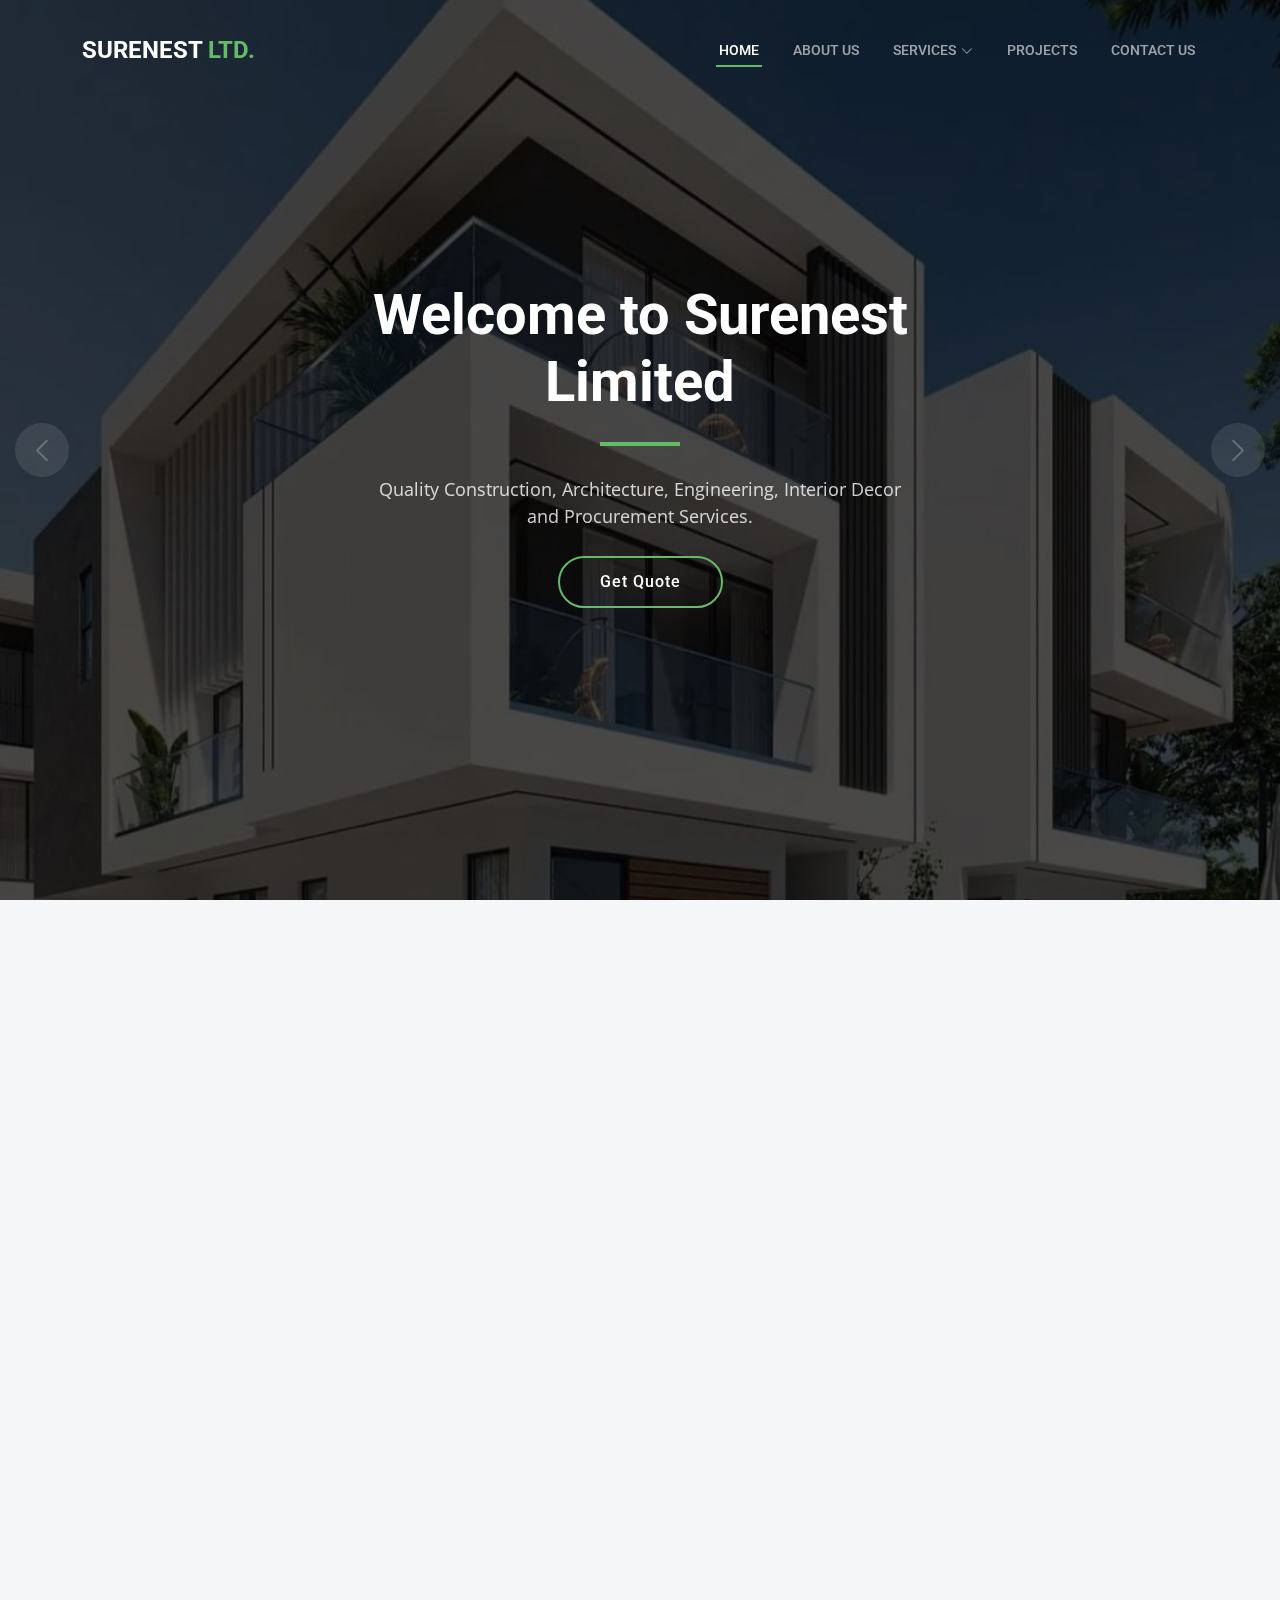
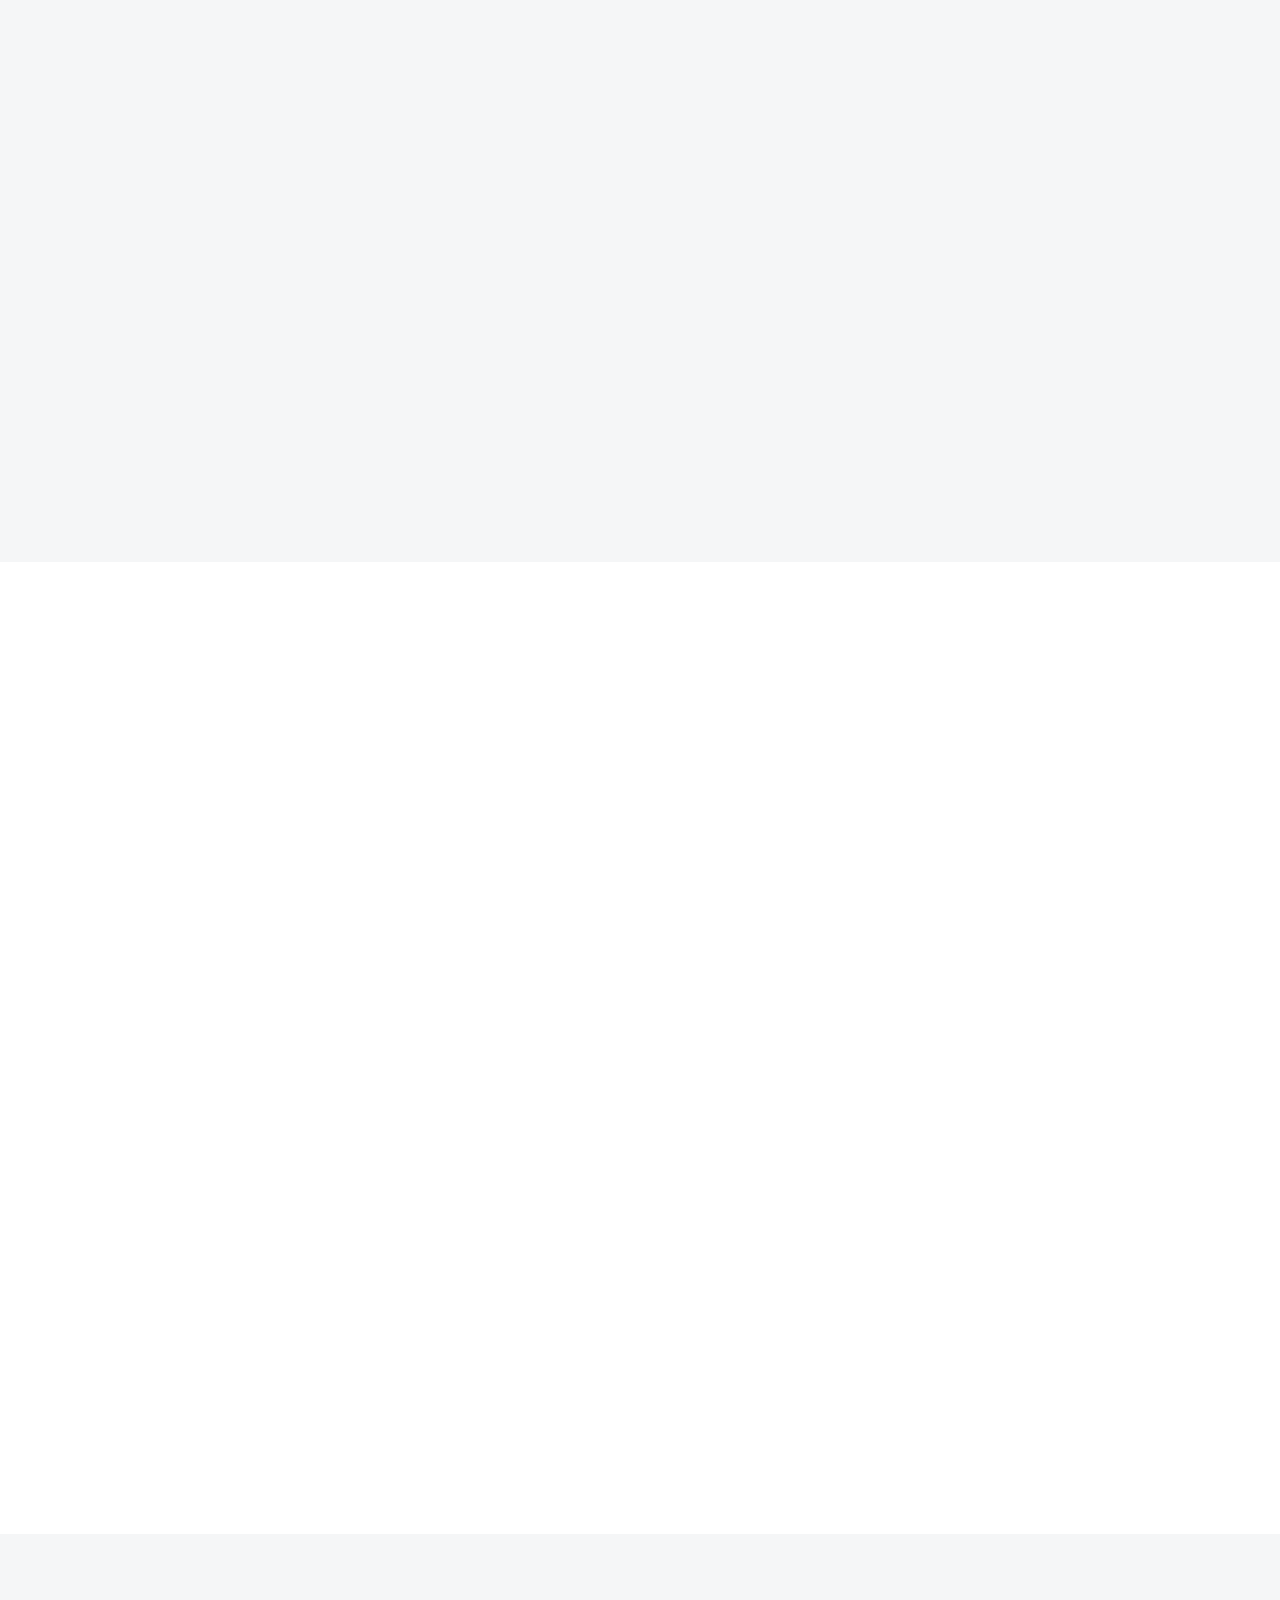
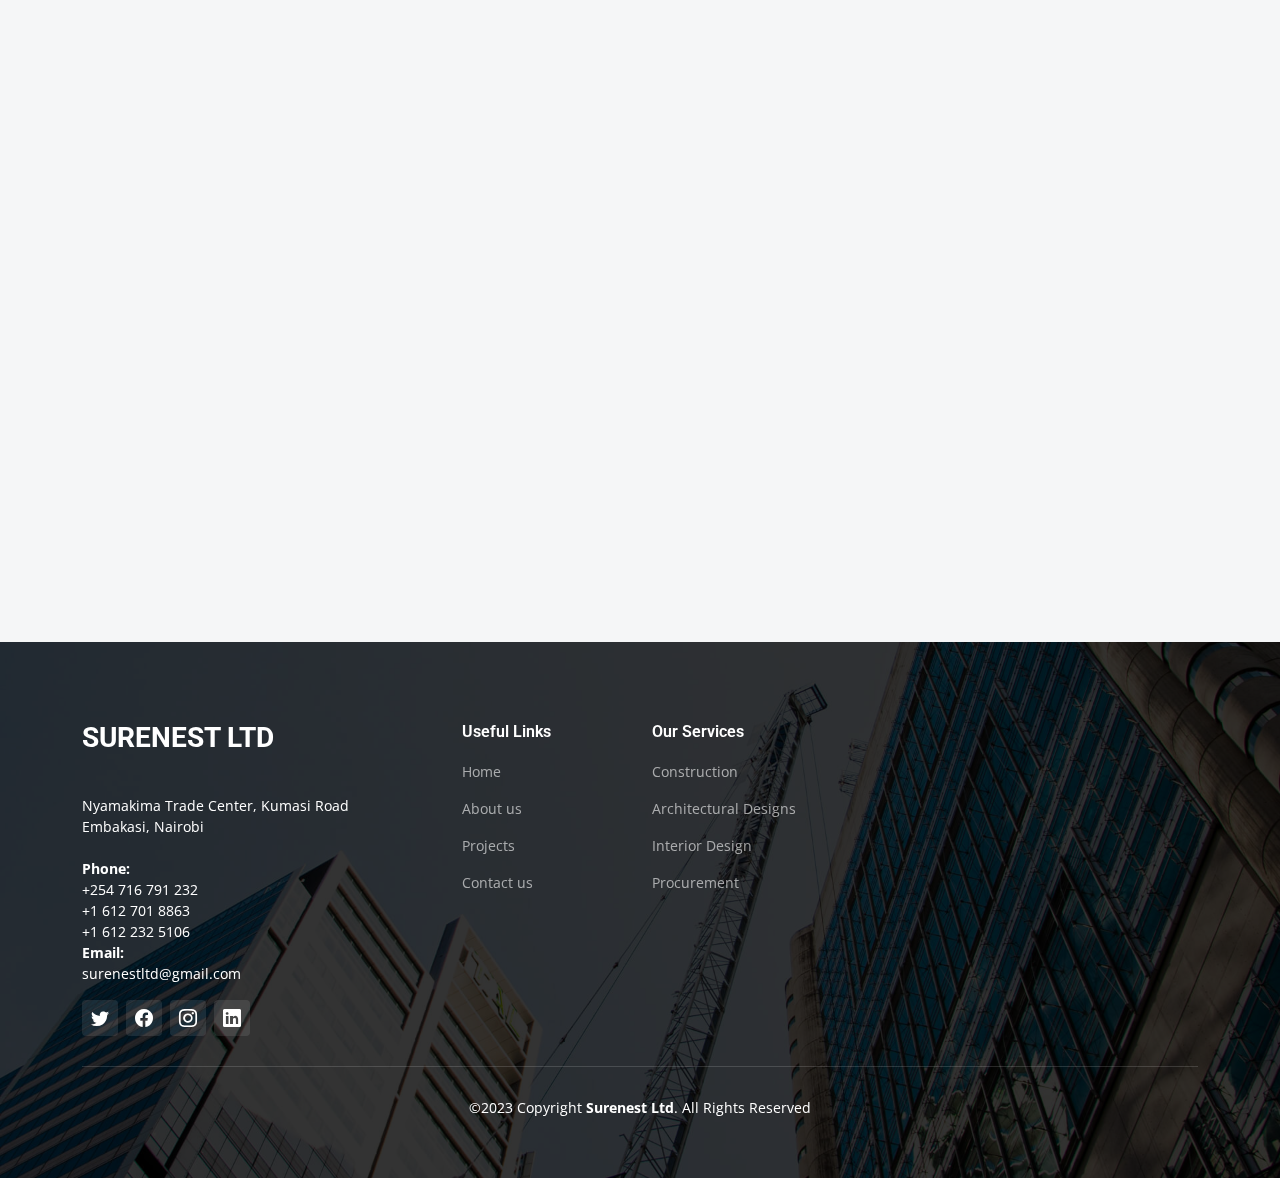
<file: index.html>
<!DOCTYPE html>
<html lang="en">

<head>
  <meta charset="utf-8">
  <meta content="width=device-width, initial-scale=1.0" name="viewport">

  <title>SURENEST LTD - Home</title>
  <meta content="" name="description">
  <meta content="" name="keywords">

  <!-- Favicons -->
  <link href="assets/img/favicon.png" rel="icon">
  <link href="assets/img/apple-touch-icon.png" rel="apple-touch-icon">

  <!-- Google Fonts -->
  <link rel="preconnect" href="https://fonts.googleapis.com">
  <link rel="preconnect" href="https://fonts.gstatic.com" crossorigin>
  <link href="https://fonts.googleapis.com/css2?family=Open+Sans:ital,wght@0,300;0,400;0,500;0,600;0,700;1,300;1,400;1,600;1,700&family=Roboto:ital,wght@0,300;0,400;0,500;0,600;0,700;1,300;1,400;1,500;1,600;1,700&family=Work+Sans:ital,wght@0,300;0,400;0,500;0,600;0,700;1,300;1,400;1,500;1,600;1,700&display=swap" rel="stylesheet">

  <!-- Vendor CSS Files -->
  <link href="assets/vendor/bootstrap/css/bootstrap.min.css" rel="stylesheet">
  <link href="assets/vendor/bootstrap-icons/bootstrap-icons.css" rel="stylesheet">
  <link href="assets/vendor/fontawesome-free/css/all.min.css" rel="stylesheet">
  <link href="assets/vendor/aos/aos.css" rel="stylesheet">
  <link href="assets/vendor/glightbox/css/glightbox.min.css" rel="stylesheet">
  <link href="assets/vendor/swiper/swiper-bundle.min.css" rel="stylesheet">

  <!-- Template Main CSS File -->
  <link href="assets/css/main.css" rel="stylesheet">

</head>

<body>

  <!-- ======= Header ======= -->
  <header id="header" class="header d-flex align-items-center">
    <div class="container-fluid container-xl d-flex align-items-center justify-content-between">

      <a href="index.html" class="logo d-flex align-items-center">
        <!-- Uncomment the line below if you also wish to use an image logo -->
        <!-- <img src="assets/img/logo.png" alt=""> -->
        <h1>SURENEST <span>LTD.</span></h1>
      </a>

      <i class="mobile-nav-toggle mobile-nav-show bi bi-list"></i>
      <i class="mobile-nav-toggle mobile-nav-hide d-none bi bi-x"></i>
      <nav id="navbar" class="navbar">
        <ul>
          <li><a href="index.html" class="active">Home</a></li>
          <li><a href="about.html">About Us</a></li>
          <li class="dropdown"><a href="#"><span>Services</span> <i class="bi bi-chevron-down dropdown-indicator"></i></a>
            <ul>
              <li><a href="architectural.html">Architectural and Engineering Designs</a></li>
              <li><a href="interior.html"> Interior Design and Décor</a></li>
              <li><a href="construction.html">Construction</a></li>
              <li><a href="procurement.html">Procurement</a></li>
            </ul>
          </li>
          <li><a href="projects.html">Projects</a></li>
          <li><a href="contact.html">Contact Us</a></li>
        </ul>
      </nav><!-- .navbar -->

    </div>
  </header><!-- End Header -->

  <!-- ======= Hero Section ======= -->
  <section id="hero" class="hero">

    <div class="info d-flex align-items-center">
      <div class="container">
        <div class="row justify-content-center">
          <div class="col-lg-6 text-center">
            <h2 data-aos="fade-down">Welcome to <span>Surenest Limited</span></h2>
            <p data-aos="fade-up">
              Quality Construction, Architecture, Engineering, Interior Decor and Procurement Services.
            </p>
            <a data-aos="fade-up" data-aos-delay="200" href="#get-started" class="btn-get-started">Get Quote</a>
          </div>
        </div>
      </div>
    </div>

    <div id="hero-carousel" class="carousel slide" data-bs-ride="carousel" data-bs-interval="5000">

      <div class="carousel-item active" style="background-image: url(assets/img/hero-carousel/hero-1.jpg)"></div>
      <div class="carousel-item" style="background-image: url(assets/img/hero-carousel/hero-2.jpg)"></div>
      <div class="carousel-item" style="background-image: url(assets/img/hero-carousel/hero-4.jpg)"></div>
      <div class="carousel-item" style="background-image: url(assets/img/hero-carousel/hero-5.jpg)"></div>

      <a class="carousel-control-prev" href="#hero-carousel" role="button" data-bs-slide="prev">
        <span class="carousel-control-prev-icon bi bi-chevron-left" aria-hidden="true"></span>
      </a>

      <a class="carousel-control-next" href="#hero-carousel" role="button" data-bs-slide="next">
        <span class="carousel-control-next-icon bi bi-chevron-right" aria-hidden="true"></span>
      </a>

    </div>

  </section><!-- End Hero Section -->

  <main id="main">

    <!-- ======= Services Section ======= -->
    <section id="services" class="services section-bg">
      <div class="container" data-aos="fade-up">

        <div class="section-header">
          <h2>Services</h2>
          <p> At Surenest Limited, We offer quality construction, architecture, engineering, 
            interior decor, and procurement services.
          </p>
        </div>

        <div class="row gy-4">

          <div class="col-lg-4 col-md-6" data-aos="fade-up" data-aos-delay="100">
            <div class="service-item  position-relative">
              <div class="icon">
                <i class="fa-solid fa-mountain-city"></i>
              </div>
              <h3>Construction</h3>
              <p>
                At Surenest, construction is about more than just bricks and mortar. It’s about 
                creating top-quality, enduring spaces where people can thrive. It also means 
                accelerated project schedules which save you time and money. Our project 
                approach unites all the disciplines needed for a successful project.
              </p>
              <a href="construction.html" class="readmore stretched-link">Read more <i class="bi bi-arrow-right"></i></a>
            </div>
          </div><!-- End Service Item -->

          <div class="col-lg-4 col-md-6" data-aos="fade-up" data-aos-delay="200">
            <div class="service-item position-relative">
              <div class="icon">
                <i class="fa-solid fa-arrow-up-from-ground-water"></i>
              </div>
              <h3>Architectural & Engineering Design</h3>
              <p>
                At Surenest, we offer architectural, structural, mechanical, and electrical designs 
                for residential, commercial, and mixed-use developments. The engineer, architect
                and construction manager develop the design with input from the project owner 
                
              </p>
              <a href="architectural.html" class="readmore stretched-link">Read more <i class="bi bi-arrow-right"></i></a>
            </div>
          </div><!-- End Service Item -->

          <div class="col-lg-4 col-md-6" data-aos="fade-up" data-aos-delay="300">
            <div class="service-item position-relative">
              <div class="icon">
                <i class="fa-solid fa-compass-drafting"></i>
              </div>
              <h3>Interior Design and Décor</h3>
              <p>
                We develop creative interior design solutions that meet your unique needs so you 
                can be more productive. By listening to your needs and immersing ourselves in 
                your culture, we create an efficient and beautiful space that exceeds your 
                expectations and inspires everyone inside.
              </p>
              <a href="interior.html" class="readmore stretched-link">Read more <i class="bi bi-arrow-right"></i></a>
            </div>
          </div><!-- End Service Item -->

          <div class="col-lg-4 col-md-6" data-aos="fade-up" data-aos-delay="300">
            <div class="service-item position-relative">
              <div class="icon">
                <i class="fa-solid fa-compass"></i>
              </div>
              <h3>Procurement</h3>
              <p>
                At Surenest we assist our clients in sourcing, acquisition and delivery of various 
                construction products and services that they need within their organizations in a 
                cost-effective manner, thereby, enabling them to achieve their objectives.
                
 
              </p>
              <a href="interior.html" class="readmore stretched-link">Read more <i class="bi bi-arrow-right"></i></a>
            </div>
          </div><!-- End Service Item -->

        </div>

      </div>
    </section><!-- End Services Section -->

    <!-- ======= Our Projects Section ======= -->
    <section id="projects" class="projects">
      <div class="container" data-aos="fade-up">

        <div class="section-header">
          <h2>Recent Projects</h2>
          <p>
            Here are Some of our recent projects that we have successfully worked on and delivered to our clients.
          </p>
        </div>

        <div class="portfolio-isotope" data-portfolio-filter="*" data-portfolio-layout="masonry" data-portfolio-sort="original-order">

          <ul class="portfolio-flters" data-aos="fade-up" data-aos-delay="100">
            <li data-filter="*" class="filter-active">All</li>
            <li data-filter=".filter-architecture">Architecture</li>
            <li data-filter=".filter-construction">Construction</li>
            <li data-filter=".filter-interior">Interior</li>
          </ul><!-- End Projects Filters -->

          <div class="row gy-4 portfolio-container" data-aos="fade-up" data-aos-delay="200">

            <div class="col-lg-4 col-md-6 portfolio-item filter-interior">
              <div class="portfolio-content h-100">
                <img src="assets/img/interior-ser-6.jpg" class="img-fluid" alt="">
                <div class="portfolio-info">
                  <h4>interior</h4>
                  <p></p>
                  <a href="assets/img/interior-ser-6.jpg" title="Repairs 3" data-gallery="portfolio-gallery-book" class="glightbox preview-link"><i class="bi bi-zoom-in"></i></a>
                  <a href="#" title="More Details" class="details-link"><i class="bi bi-link-45deg"></i></a>
                </div>
              </div>
            </div><!-- End Projects Item -->

           

            <div class="col-lg-4 col-md-6 portfolio-item filter-construction">
              <div class="portfolio-content h-100">
                <img src="assets/img/hero-carousel/hero-2.jpg" class="img-fluid" alt="">
                <div class="portfolio-info">
                  <h4>Construction</h4>
                  <p></p>
                  <a href="assets/img/hero-carousel/hero-2.jpg" title="Construction 1" data-gallery="portfolio-gallery-construction" class="glightbox preview-link"><i class="bi bi-zoom-in"></i></a>
                  <a href="#" title="More Details" class="details-link"><i class="bi bi-link-45deg"></i></a>
                </div>
              </div>
            </div><!-- End Projects Item -->

            <div class="col-lg-4 col-md-6 portfolio-item filter-architecture">
              <div class="portfolio-content h-100">
                <img src="assets/img/projects/architectural-5.jpg" class="img-fluid" alt="">
                <div class="portfolio-info">
                  <h4>Architecture</h4>
                  <p></p>
                  <a href="assets/img/projects/architectural-5.jpg" title="Remodeling 2" data-gallery="portfolio-gallery-remodeling" class="glightbox preview-link"><i class="bi bi-zoom-in"></i></a>
                  <a href="#" title="More Details" class="details-link"><i class="bi bi-link-45deg"></i></a>
                </div>
              </div>
            </div><!-- End Projects Item -->


            <div class="col-lg-4 col-md-6 portfolio-item filter-interior">
              <div class="portfolio-content h-100">
                <img src="assets/img/projects/interior-2.jpg" class="img-fluid" alt="">
                <div class="portfolio-info">
                  <h4>interior</h4>
                  <p></p>
                    
                  <a href="assets/img/projects/interior-2.jpg" title="Repairs 3" data-gallery="portfolio-gallery-book" class="glightbox preview-link"><i class="bi bi-zoom-in"></i></a>
                  <a href="#" title="More Details" class="details-link"><i class="bi bi-link-45deg"></i></a>
                </div>
              </div>
            </div><!-- End Projects Item -->

            <div class="col-lg-4 col-md-6 portfolio-item filter-interior">
              <div class="portfolio-content h-100">
                <img src="assets/img/interior-ser-5.jpg" class="img-fluid" alt="">
                <div class="portfolio-info">
                  <h4>interior</h4>
                  <p></p>
                  <a href="assets/img/interior-ser-5.jpg" title="Repairs 3" data-gallery="portfolio-gallery-book" class="glightbox preview-link"><i class="bi bi-zoom-in"></i></a>
                  <a href="#" title="More Details" class="details-link"><i class="bi bi-link-45deg"></i></a>
                </div>
              </div>
            </div><!-- End Projects Item -->

          </div><!-- End Projects Container -->

        </div>

      </div>
    </section><!-- End Our Projects Section -->

   <!-- ======= Get Started Section ======= -->
   <section id="get-started" class="get-started section-bg">
    <div class="container">

      <div class="row justify-content-between gy-4">

        <div class="col-lg-6 d-flex align-items-center" data-aos="fade-up">
          <div class="content">
            <h3>Get A Quotation from Us </h3>
            <p>
              Whether you want a full quote on a building, architectural or just interior designs of
              your dream, reach us for elaborated, precise quotations.
            </p>
            
          </div>
        </div>

        <div class="col-lg-5" data-aos="fade">
          <form action="forms/quote.php" method="post" class="php-email-form">
            <h3>Get a quote</h3>
            <p>
              Reach us for any type of quote i.e constructing a building or architectural and interior designs.
            </p>
            <div class="row gy-3">

              <div class="col-md-12">
                <input type="text" name="name" class="form-control" placeholder="Name" required>
              </div>

              <div class="col-md-12 ">
                <input type="email" class="form-control" name="email" placeholder="Email" required>
              </div>

              <div class="col-md-12">
                <input type="text" class="form-control" name="phone" placeholder="Phone" required>
              </div>

              <div class="col-md-12">
                <textarea class="form-control" name="message" rows="6" placeholder="Message" required></textarea>
              </div>

              <div class="col-md-12 text-center">
                <div class="loading">Loading</div>
                <div class="error-message"></div>
                <div class="sent-message">Your quote request has been sent successfully. Thank you!</div>

                <button type="submit">Get a quote</button>
              </div>

            </div>
          </form>
        </div><!-- End Quote Form -->

      </div>

    </div>
  </section><!-- End Get Started Section -->  



  </main><!-- End #main -->

  <!-- ======= Footer ======= -->
  <footer id="footer" class="footer">

    <div class="footer-content position-relative">
      <div class="container">
        <div class="row">

          <div class="col-lg-4 col-md-6">
            <div class="footer-info">
              <h3>SURENEST LTD</h3>
              <br>
                Nyamakima Trade Center, Kumasi Road
                 <br>
                 Embakasi, Nairobi<br><br>
                <strong>Phone:</strong> <br>+254 716 791 232<br> +1 612 701 8863 <br class="ml-4"> +1 612 232 5106
                <br>
                <strong>Email:</strong><br> surenestltd@gmail.com<br>
              </p>
              <div class="social-links d-flex mt-3">
                <a href="#" class="d-flex align-items-center justify-content-center"><i class="bi bi-twitter"></i></a>
                <a href="#" class="d-flex align-items-center justify-content-center"><i class="bi bi-facebook"></i></a>
                <a href="#" class="d-flex align-items-center justify-content-center"><i class="bi bi-instagram"></i></a>
                <a href="#" class="d-flex align-items-center justify-content-center"><i class="bi bi-linkedin"></i></a>
              </div>
            </div>
          </div><!-- End footer info column-->

          <div class="col-lg-2 col-md-3 footer-links">
            <h4>Useful Links</h4>
            <ul>
              <li><a href="#">Home</a></li>
              <li><a href="about.html">About us</a></li>
              <li><a href="projects.html">Projects</a></li>
              <li><a href="contact.html">Contact us</a></li>
            </ul>
          </div><!-- End footer links column-->

          <div class="col-lg-2 col-md-3 footer-links">
            <h4>Our Services</h4>
            <ul>
              <li><a href="construction.html">Construction</a></li>
              <li><a href="architectural.html">Architectural Designs</a></li>
              <li><a href="interior.html">Interior Design</a></li>
              <li><a href="procurement.html">Procurement</a></li>
            </ul>
          </div><!-- End footer links column-->

        </div>
      </div>
    </div>

    <div class="footer-legal text-center position-relative">
      <div class="container">
        <div class="copyright">
          &copy;2023 Copyright <strong><span>Surenest Ltd</span></strong>. All Rights Reserved
        </div>
        
      </div>
    </div>

  </footer>
  <!-- End Footer -->

  <a href="https://wa.me/254716791232" target="_blank"  class="scroll-top d-flex align-items-center justify-content-center"><i class="bi bi-whatsapp text-white"></i></a>

  <div id="preloader"></div>

  <!-- Vendor JS Files -->
  <script src="assets/vendor/bootstrap/js/bootstrap.bundle.min.js"></script>
  <script src="assets/vendor/aos/aos.js"></script>
  <script src="assets/vendor/glightbox/js/glightbox.min.js"></script>
  <script src="assets/vendor/isotope-layout/isotope.pkgd.min.js"></script>
  <script src="assets/vendor/swiper/swiper-bundle.min.js"></script>
  <script src="assets/vendor/purecounter/purecounter_vanilla.js"></script>
  <script src="assets/vendor/php-email-form/validate.js"></script>

  <!-- Template Main JS File -->
  <script src="assets/js/main.js"></script>

</body>

</html>
</file>
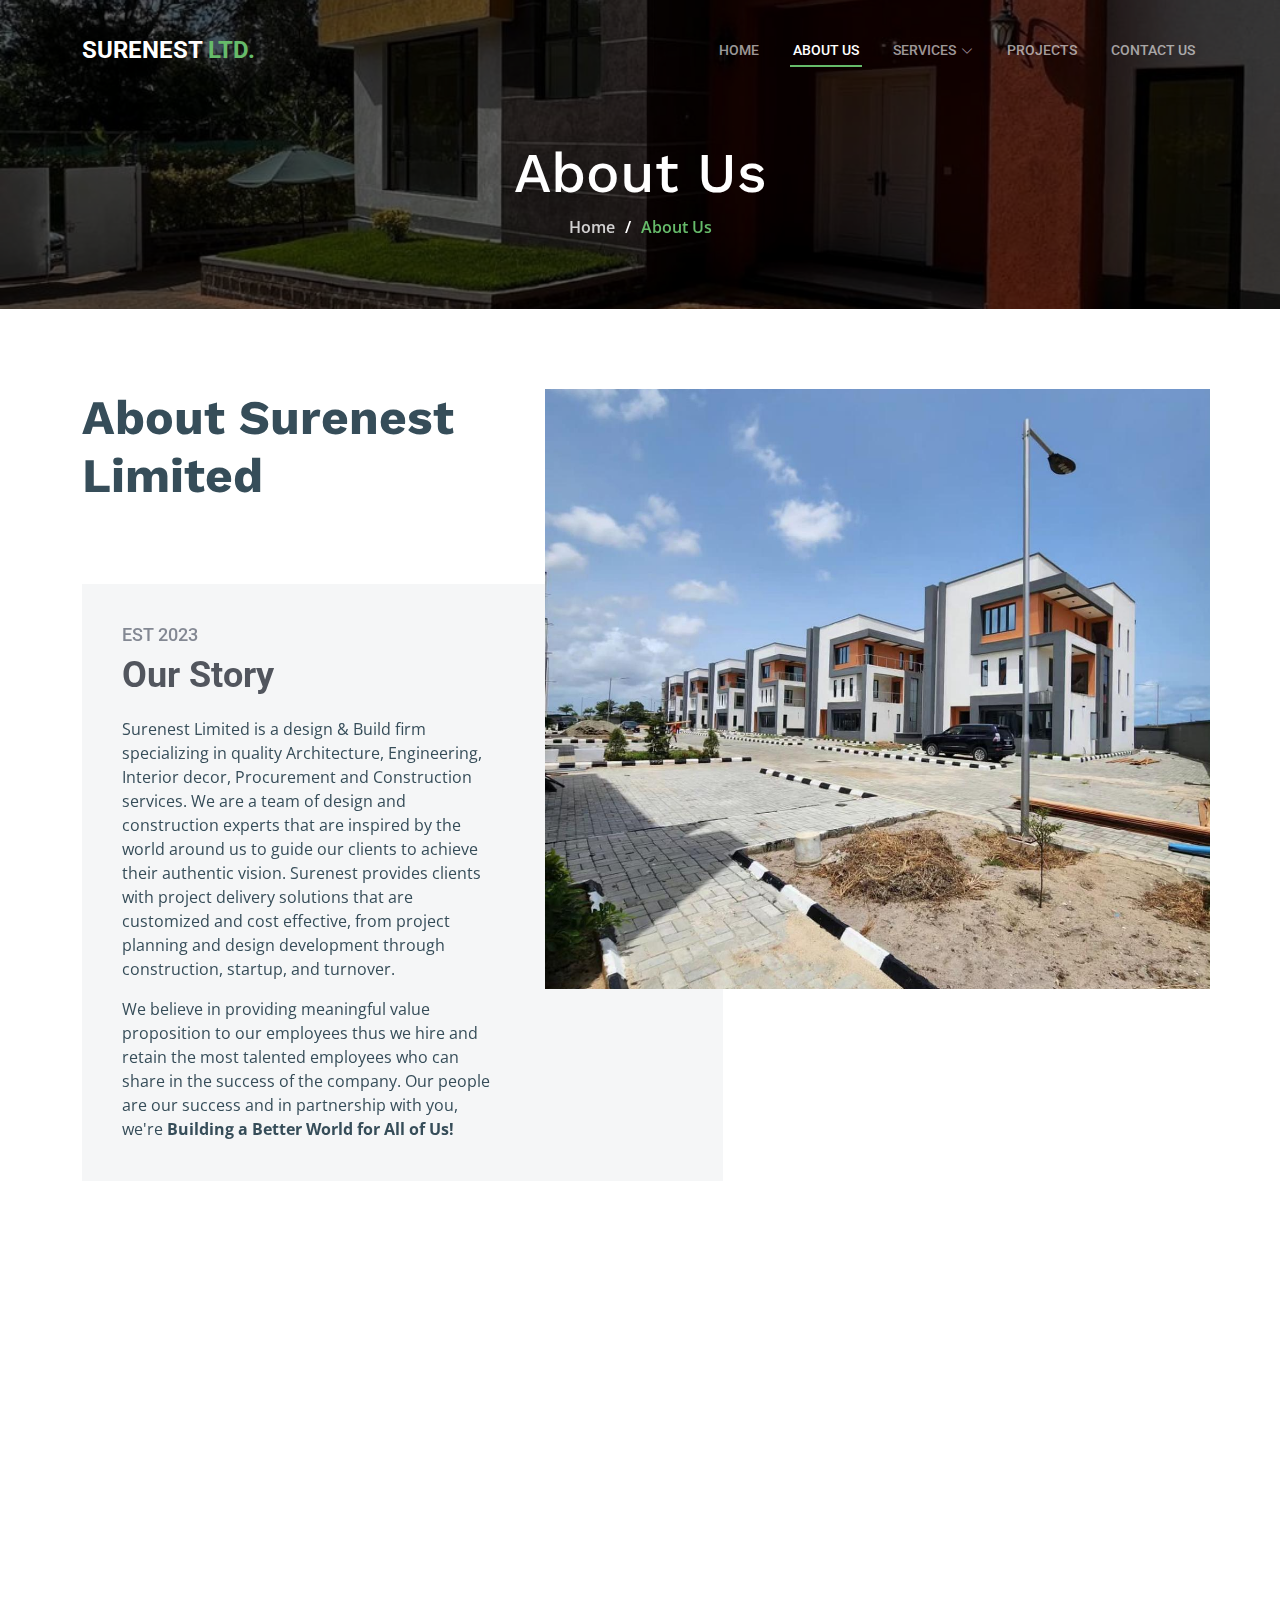
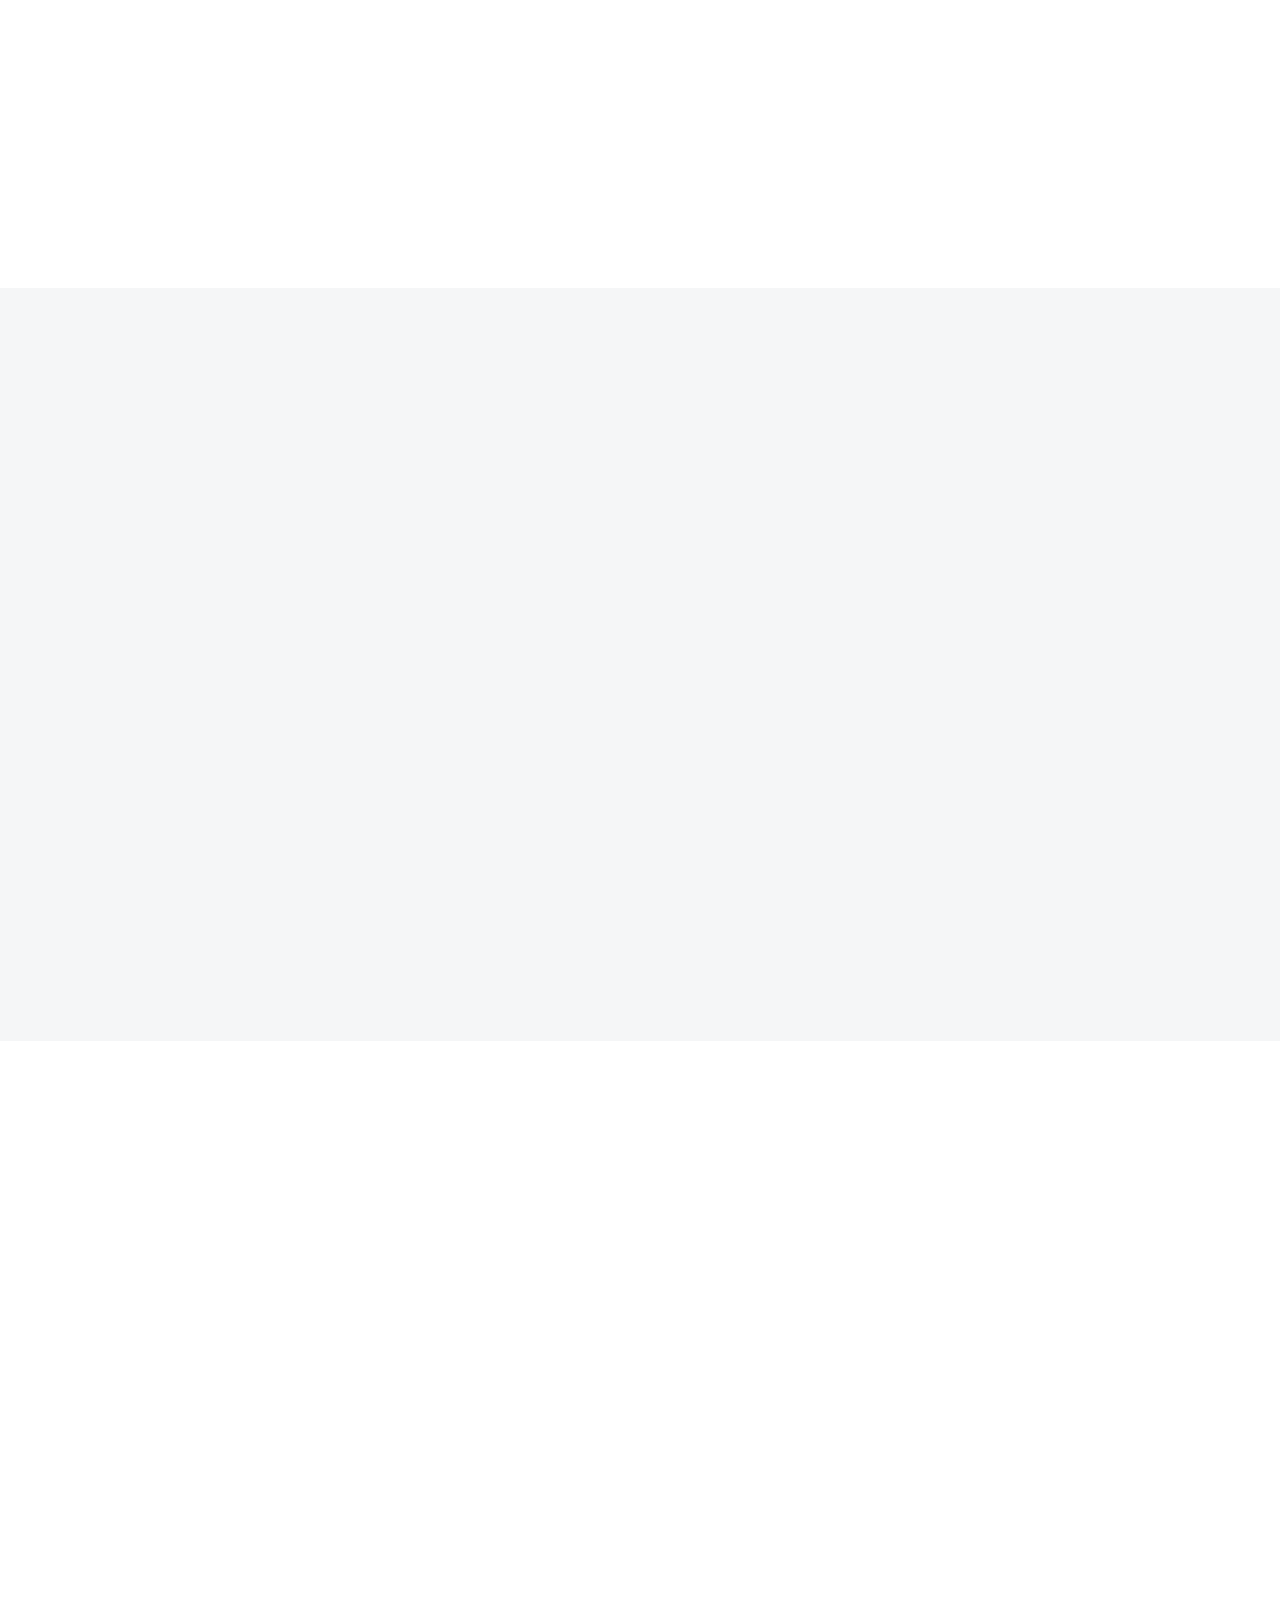
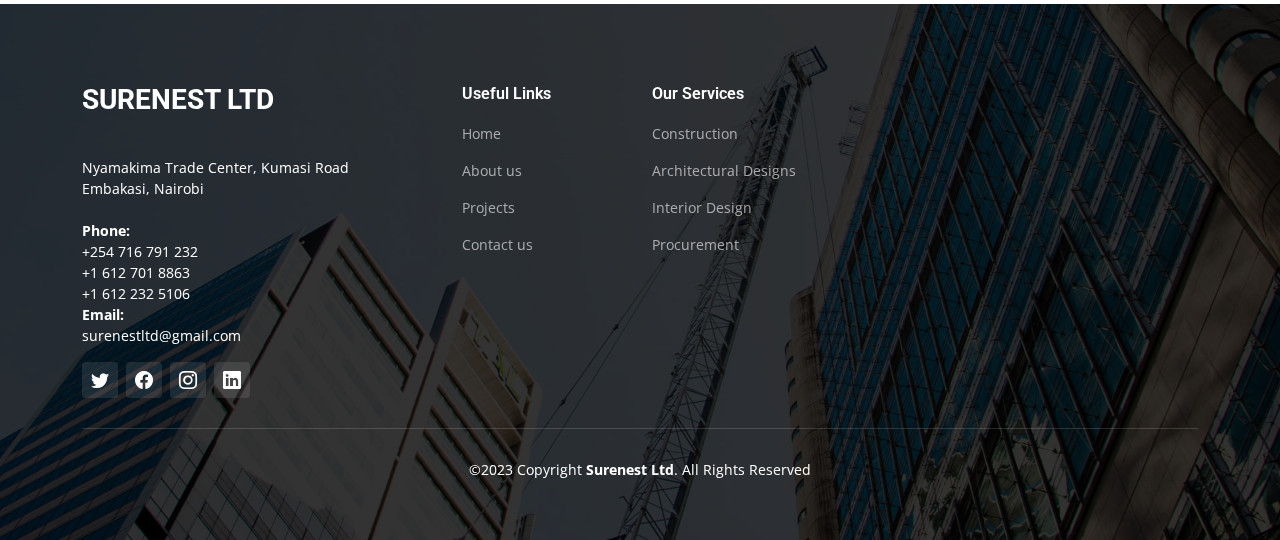
<file: about.html>
<!DOCTYPE html>
<html lang="en">

<head>
  <meta charset="utf-8">
  <meta content="width=device-width, initial-scale=1.0" name="viewport">

  <title>Surenest Ltd - About Us</title>
  <meta content="" name="description">
  <meta content="" name="keywords">

  <!-- Favicons -->
  <link href="assets/img/favicon.png" rel="icon">
  <link href="assets/img/apple-touch-icon.png" rel="apple-touch-icon">

  <!-- Google Fonts -->
  <link rel="preconnect" href="https://fonts.googleapis.com">
  <link rel="preconnect" href="https://fonts.gstatic.com" crossorigin>
  <link href="https://fonts.googleapis.com/css2?family=Open+Sans:ital,wght@0,300;0,400;0,500;0,600;0,700;1,300;1,400;1,600;1,700&family=Roboto:ital,wght@0,300;0,400;0,500;0,600;0,700;1,300;1,400;1,500;1,600;1,700&family=Work+Sans:ital,wght@0,300;0,400;0,500;0,600;0,700;1,300;1,400;1,500;1,600;1,700&display=swap" rel="stylesheet">

  <!-- Vendor CSS Files -->
  <link href="assets/vendor/bootstrap/css/bootstrap.min.css" rel="stylesheet">
  <link href="assets/vendor/bootstrap-icons/bootstrap-icons.css" rel="stylesheet">
  <link href="assets/vendor/fontawesome-free/css/all.min.css" rel="stylesheet">
  <link href="assets/vendor/aos/aos.css" rel="stylesheet">
  <link href="assets/vendor/glightbox/css/glightbox.min.css" rel="stylesheet">
  <link href="assets/vendor/swiper/swiper-bundle.min.css" rel="stylesheet">

  <!-- Template Main CSS File -->
  <link href="assets/css/main.css" rel="stylesheet">

</head>

<body>

   <!-- ======= Header ======= -->
   <header id="header" class="header d-flex align-items-center">
    <div class="container-fluid container-xl d-flex align-items-center justify-content-between">

      <a href="index.html" class="logo d-flex align-items-center">
        <!-- Uncomment the line below if you also wish to use an image logo -->
        <!-- <img src="assets/img/logo.png" alt=""> -->
        <h1>SURENEST <span>LTD.</span></h1>
      </a>

      <i class="mobile-nav-toggle mobile-nav-show bi bi-list"></i>
      <i class="mobile-nav-toggle mobile-nav-hide d-none bi bi-x"></i>
      <nav id="navbar" class="navbar">
        <ul>
          <li><a href="index.html" >Home</a></li>
          <li><a href="about.html" class="active">About Us</a></li>
          <li class="dropdown"><a href="#"><span>Services</span> <i class="bi bi-chevron-down dropdown-indicator"></i></a>
            <ul>
              <li><a href="architectural.html">Architectural and Engineering Designs</a></li>
              <li><a href="interior.html"> Interior Design and Décor</a></li>
              <li><a href="construction.html">Construction</a></li>
              <li><a href="procurement.html">Procurement</a></li>
            </ul>
          </li>
          <li><a href="projects.html">Projects</a></li>
          <li><a href="contact.html">Contact Us</a></li>
        </ul>
      </nav><!-- .navbar -->

    </div>
  </header><!-- End Header -->

  <main id="main">

    <!-- ======= Breadcrumbs ======= -->
    <div class="breadcrumbs d-flex align-items-center" style="background-image: url('assets/img/hero-carousel/hero-2.jpg');">
      <div class="container position-relative d-flex flex-column align-items-center" data-aos="fade">

        <h2>About Us</h2>
        <ol>
          <li><a href="index.html">Home</a></li>
          <li>About Us</li>
        </ol>

      </div>
    </div><!-- End Breadcrumbs -->

    <!-- ======= About Section ======= -->
    <section id="about" class="about">
      <div class="container" data-aos="fade-up">

        <div class="row position-relative">

          <div class="col-lg-7 about-img" style="background-image: url(assets/img/about-6.jpg);"></div>

          <div class="col-lg-7">
            <h2>About Surenest Limited</h2>
            <div class="our-story">
              <h4>Est 2023</h4>
              <h3>Our Story</h3>
              <p>
                Surenest Limited is a design & Build firm specializing in quality Architecture,
                Engineering, Interior decor, Procurement and Construction services. We are a team 
                of design and construction experts that are inspired by the world around us to guide 
                our clients to achieve their authentic vision. Surenest provides clients with project 
                delivery solutions that are customized and cost effective, from project planning and 
                design development through construction, startup, and turnover. 
              </p>
              <p>
                We believe in 
                providing meaningful value proposition to our employees thus we hire and retain
                the most talented employees who can share in the success of the company. Our 
                people are our success and in partnership with you, we're <b>
                  Building a Better 
                  World for All of Us!
                </b> 
                  
              </p>
              
            </div>
          </div>

        </div>

      </div>
    </section>
    <!-- End About Section -->


    <!-- ======= Alt Services Section ======= -->
    <section id="alt-services" class="alt-services">
      <div class="container" data-aos="fade-up">

        <div class="row justify-content-around gy-4">
          <div class="col-lg-6 img-bg" style="background-image: url(assets/img/about-4.jpg);" data-aos="zoom-in" data-aos-delay="100"></div>

          <div class="col-lg-5 d-flex flex-column justify-content-center">
            <h3>Our Mission</h3>
            <p>
              Our Mission is to lead in the built environment and provide innovative and proven 
              solutions for our clients. We place a strong focus on ethics, performance, quality
              and building lasting relationships. We understand every project is unique and we 
              always align with our customers’ mission, purpose, and future goals.

            </p>
            <h3>Our Vision</h3>
            <p>
              We pledge to execute our work with the highest standards of Ethics, Performance, 
              and quality with the utmost focus on alignment to our customers. We hold a shared 
              vision to make the world a better place through solving the needs of our clients, 
              our communities, and the industries that we serve.
            </p>

        </div>

      </div>
    </section><!-- End Alt Services Section -->

    <!-- ======= Alt Services Section 2 ======= -->
    <section id="alt-services-2" class="alt-services section-bg">
      <div class="container" data-aos="fade-up">

        <div class="row justify-content-around gy-4">
          <div class="col-lg-5 d-flex flex-column justify-content-center">
            <h3>Our Core Values</h3>
           

            <div class="icon-box d-flex position-relative" data-aos="fade-up" data-aos-delay="100">
              <i class="bi bi-easel flex-shrink-0"></i>
              <div>
                <h4><a href="" class="stretched-link">Integrity</a></h4>
                <p>
                  We work with integrity in everything we do, and embody our principles when 
                  working with 
                  clients, suppliers, and colleagues.
                </p>
              </div>
            </div><!-- End Icon Box -->

            <div class="icon-box d-flex position-relative" data-aos="fade-up" data-aos-delay="200">
              <i class="bi bi-patch-check flex-shrink-0"></i>
              <div>
                <h4><a href="" class="stretched-link">Professionalism</a></h4>
                <p>
                  We understand that complex issues have varying results, but mutual respect will be 
                  the constant. We value our clients and their opinions.
                </p>
              </div>
            </div><!-- End Icon Box -->

            <div class="icon-box d-flex position-relative" data-aos="fade-up" data-aos-delay="300">
              <i class="bi bi-brightness-high flex-shrink-0"></i>
              <div>
                <h4><a href="" class="stretched-link">Accountability</a></h4>
                <p>
                  To take full responsibility for our words and actions
                </p>
              </div>
            </div><!-- End Icon Box -->

            <div class="icon-box d-flex position-relative" data-aos="fade-up" data-aos-delay="300">
              <i class="bi bi-alarm flex-shrink-0"></i>
              
              <div>
                <h4><a href="" class="stretched-link">Quality</a></h4>
                <p>
                  To ensure our services are of good quality at all times.
                </p>
              </div>
            </div><!-- End Icon Box -->

          </div>

          <div class="col-lg-6 img-bg" style="background-image: url(assets/img/about-5.jpg);" data-aos="zoom-in" data-aos-delay="100"></div>
        </div>

      </div>
    </section><!-- End Alt Services Section 2 -->

        <!-- ======= Our Team Section ======= -->
    <section id="team" class="team">
      <div class="container" data-aos="fade-up">

        <div class="section-header">
          <h2>Meet Our Team</h2>
        </div>

        <div class="row gy-5">

          <div class="col-lg-4 col-md-6 member" data-aos="fade-up" data-aos-delay="100">
            <div class="member-img">
              <img src="assets/img/team/team-2.jpg" class="img-fluid" alt="">
              
            </div>
            <div class="member-info text-center">
              <h4>Mary Asati</h4>
              <span>Director of Architectural Design & Interior Décor</span>
            </div>
          </div><!-- End Team Member -->

          <div class="col-lg-4 col-md-6 member" data-aos="fade-up" data-aos-delay="200">
            <div class="member-img">
              <img src="assets/img/team/team-3.jpg" class="img-fluid" alt="">
            </div>
            <div class="member-info text-center">
              <h4>Vincent Gisemba</h4>
              <span>Chief Procurement Officer</span>
            </div>
          </div><!-- End Team Member -->

          <div class="col-lg-4 col-md-6 member" data-aos="fade-up" data-aos-delay="300">
            <div class="member-img">
              <img src="assets/img/team/team-4.jpg" class="img-fluid" alt="">
              
            </div>
            <div class="member-info text-center">
              <h4>Edinah Machani</h4>
              <span>Director of Engineering and Construction</span>
              
            </div>
          </div><!-- End Team Member -->

        </div>

      </div>
    </section><!-- End Our Team Section -->

    


  </main><!-- End #main -->

<!-- ======= Footer ======= -->
<footer id="footer" class="footer">

  <div class="footer-content position-relative">
    <div class="container">
      <div class="row">

        <div class="col-lg-4 col-md-6">
          <div class="footer-info">
            <h3>SURENEST LTD</h3>
            <br>
              Nyamakima Trade Center, Kumasi Road
               <br>
               Embakasi, Nairobi<br><br>
              <strong>Phone:</strong> <br>+254 716 791 232<br> +1 612 701 8863 <br class="ml-4"> +1 612 232 5106
              <br>
              <strong>Email:</strong><br> surenestltd@gmail.com<br>
            </p>
            <div class="social-links d-flex mt-3">
              <a href="#" class="d-flex align-items-center justify-content-center"><i class="bi bi-twitter"></i></a>
              <a href="#" class="d-flex align-items-center justify-content-center"><i class="bi bi-facebook"></i></a>
              <a href="#" class="d-flex align-items-center justify-content-center"><i class="bi bi-instagram"></i></a>
              <a href="#" class="d-flex align-items-center justify-content-center"><i class="bi bi-linkedin"></i></a>
            </div>
          </div>
        </div><!-- End footer info column-->

        <div class="col-lg-2 col-md-3 footer-links">
          <h4>Useful Links</h4>
          <ul>
            <li><a href="index.html">Home</a></li>
            <li><a href="#">About us</a></li>
            <li><a href="projects.html">Projects</a></li>
            <li><a href="contact.html">Contact us</a></li>
          </ul>
        </div><!-- End footer links column-->

        <div class="col-lg-2 col-md-3 footer-links">
          <h4>Our Services</h4>
          <ul>
            <li><a href="construction.html">Construction</a></li>
            <li><a href="architectural.html">Architectural Designs</a></li>
            <li><a href="interior.html">Interior Design </a></li>
            <li><a href="procurement.html">Procurement</a></li>
          </ul>
        </div><!-- End footer links column-->

      </div>
    </div>
  </div>

  <div class="footer-legal text-center position-relative">
    <div class="container">
      <div class="copyright">
        &copy;2023 Copyright <strong><span>Surenest Ltd</span></strong>. All Rights Reserved
      </div>
      
    </div>
  </div>

</footer>
<!-- End Footer -->

  <a href="https://wa.me/254716791232" target="_blank"  class="scroll-top d-flex align-items-center justify-content-center"><i class="bi bi-whatsapp text-white"></i></a>
  

  <div id="preloader"></div>

  <!-- Vendor JS Files -->
  <script src="assets/vendor/bootstrap/js/bootstrap.bundle.min.js"></script>
  <script src="assets/vendor/aos/aos.js"></script>
  <script src="assets/vendor/glightbox/js/glightbox.min.js"></script>
  <script src="assets/vendor/isotope-layout/isotope.pkgd.min.js"></script>
  <script src="assets/vendor/swiper/swiper-bundle.min.js"></script>
  <script src="assets/vendor/purecounter/purecounter_vanilla.js"></script>
  <script src="assets/vendor/php-email-form/validate.js"></script>

  <!-- Template Main JS File -->
  <script src="assets/js/main.js"></script>

</body>

</html>
</file>
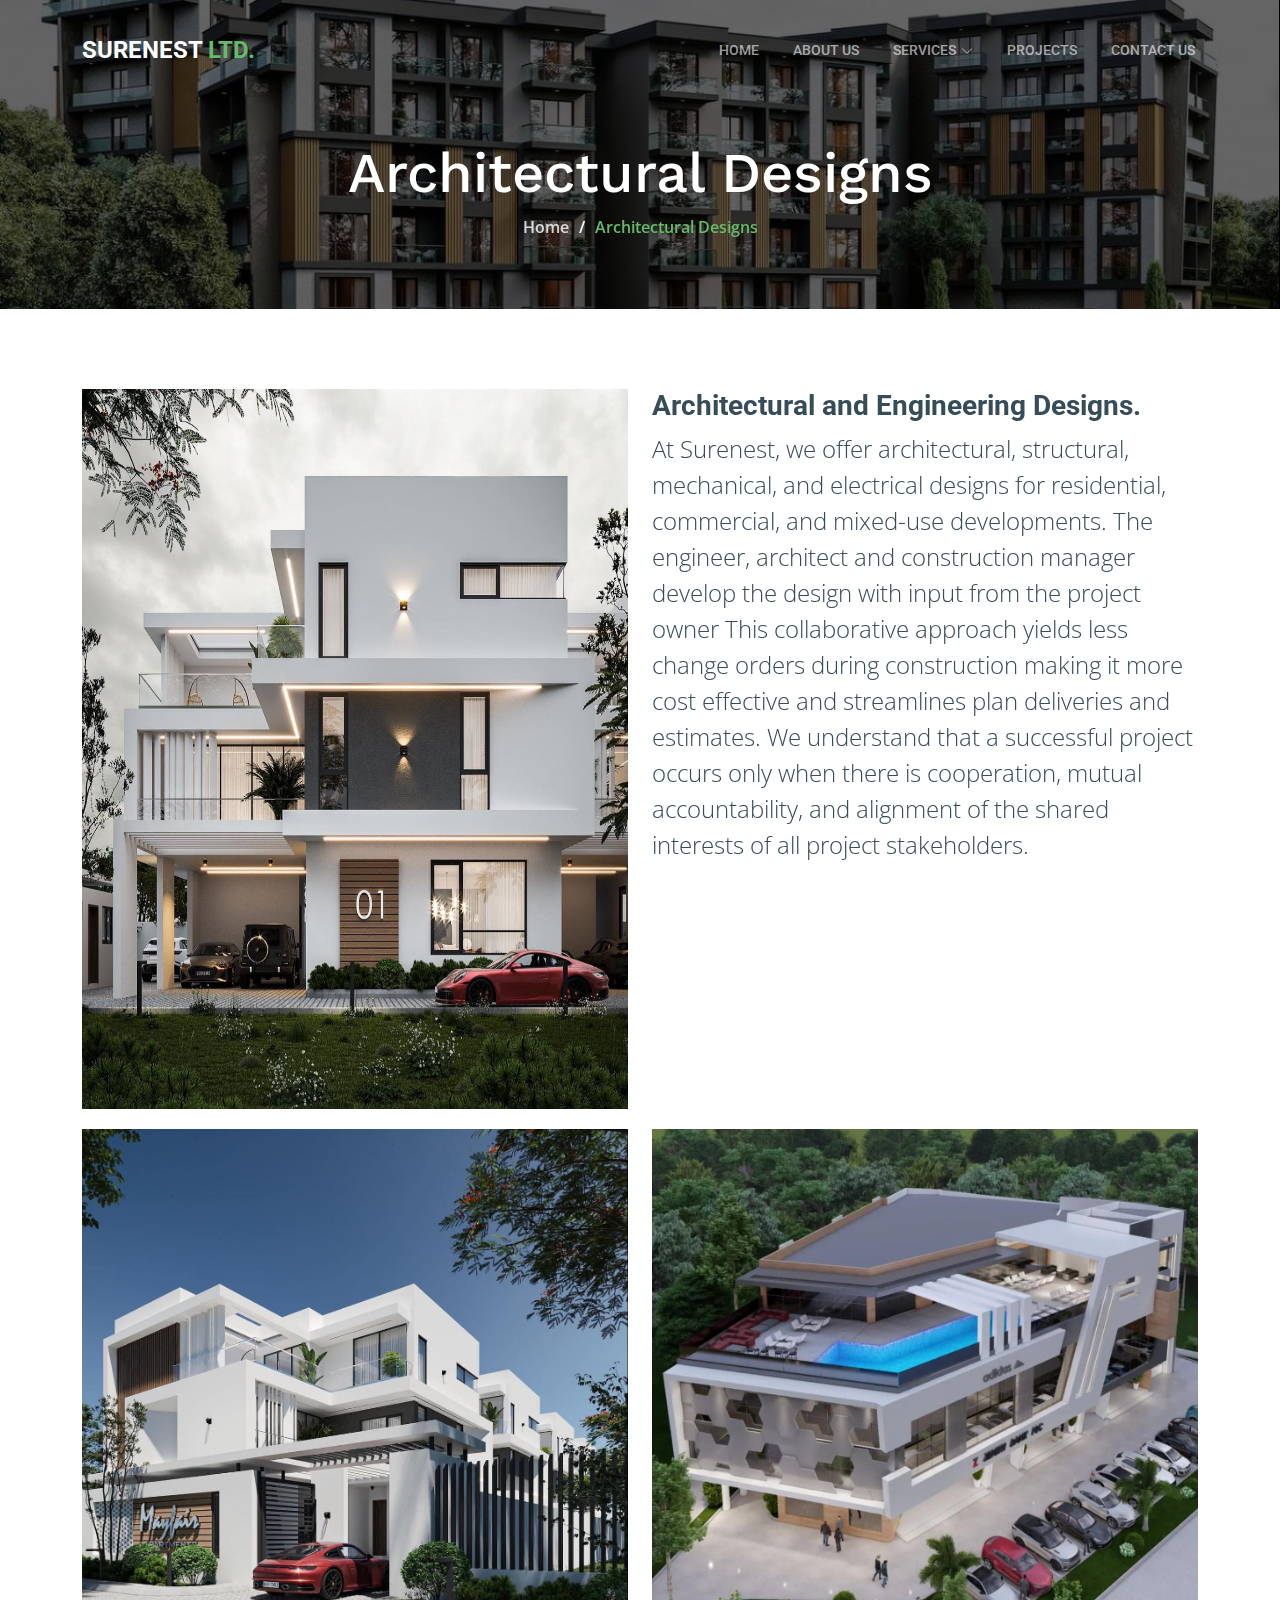
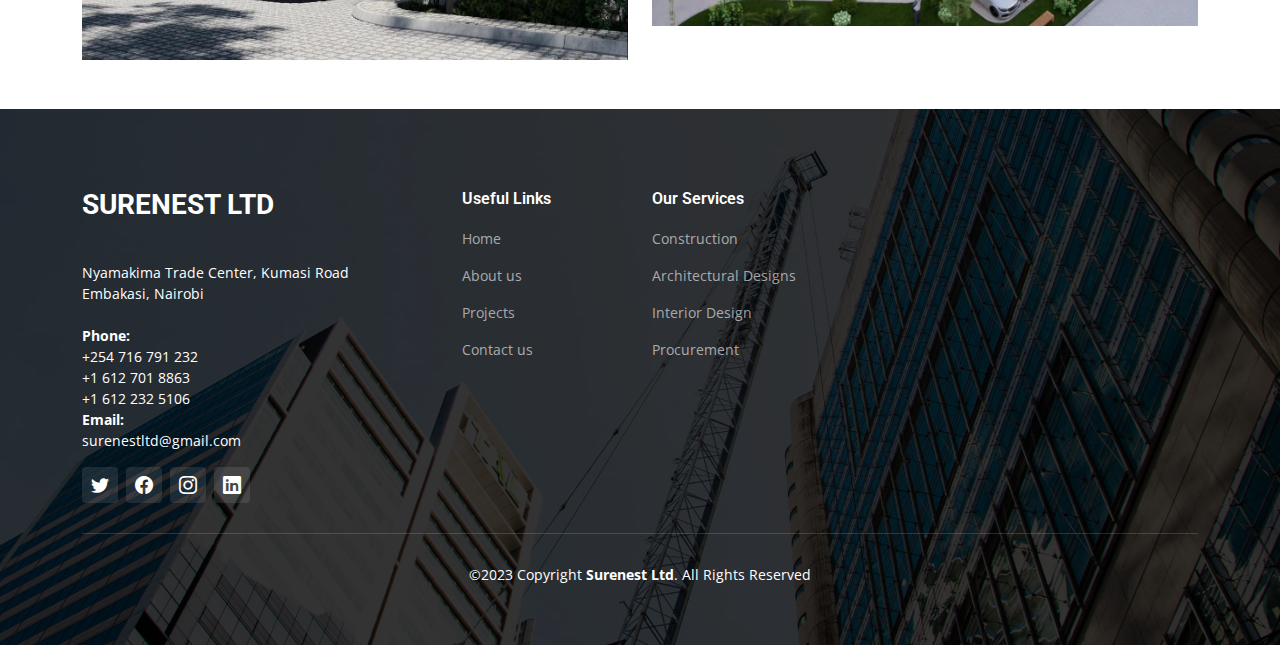
<file: architectural.html>
<!DOCTYPE html>
<html lang="en">

<head>
  <meta charset="utf-8">
  <meta content="width=device-width, initial-scale=1.0" name="viewport">

  <title>Surenest Ltd - Architectural Designs</title>
  <meta content="" name="description">
  <meta content="" name="keywords">

  <!-- Favicons -->
  <link href="assets/img/favicon.png" rel="icon">
  <link href="assets/img/apple-touch-icon.png" rel="apple-touch-icon">

  <!-- Google Fonts -->
  <link rel="preconnect" href="https://fonts.googleapis.com">
  <link rel="preconnect" href="https://fonts.gstatic.com" crossorigin>
  <link href="https://fonts.googleapis.com/css2?family=Open+Sans:ital,wght@0,300;0,400;0,500;0,600;0,700;1,300;1,400;1,600;1,700&family=Roboto:ital,wght@0,300;0,400;0,500;0,600;0,700;1,300;1,400;1,500;1,600;1,700&family=Work+Sans:ital,wght@0,300;0,400;0,500;0,600;0,700;1,300;1,400;1,500;1,600;1,700&display=swap" rel="stylesheet">

  <!-- Vendor CSS Files -->
  <link href="assets/vendor/bootstrap/css/bootstrap.min.css" rel="stylesheet">
  <link href="assets/vendor/bootstrap-icons/bootstrap-icons.css" rel="stylesheet">
  <link href="assets/vendor/fontawesome-free/css/all.min.css" rel="stylesheet">
  <link href="assets/vendor/aos/aos.css" rel="stylesheet">
  <link href="assets/vendor/glightbox/css/glightbox.min.css" rel="stylesheet">
  <link href="assets/vendor/swiper/swiper-bundle.min.css" rel="stylesheet">

  <!-- Template Main CSS File -->
  <link href="assets/css/main.css" rel="stylesheet">

</head>

<body>

 <!-- ======= Header ======= -->
 <header id="header" class="header d-flex align-items-center">
  <div class="container-fluid container-xl d-flex align-items-center justify-content-between">

    <a href="index.html" class="logo d-flex align-items-center">
      <!-- Uncomment the line below if you also wish to use an image logo -->
      <!-- <img src="assets/img/logo.png" alt=""> -->
      <h1>SURENEST <span>LTD.</span></h1>
    </a>

    <i class="mobile-nav-toggle mobile-nav-show bi bi-list"></i>
    <i class="mobile-nav-toggle mobile-nav-hide d-none bi bi-x"></i>
    <nav id="navbar" class="navbar">
      <ul>
        <li><a href="index.html" >Home</a></li>
        <li><a href="about.html">About Us</a></li>
        <li class="dropdown"><a href="#"><span>Services</span> <i class="bi bi-chevron-down dropdown-indicator"></i></a>
          <ul>
            <li><a href="architectural.html" class="active">Architectural and Engineering Designs</a></li>
            <li><a href="interior.html"> Interior Design and Décor</a></li>
            <li><a href="construction.html">Construction</a></li>
            <li><a href="procurement.html">Procurement</a></li>
          </ul>
        </li>
        <li><a href="projects.html">Projects</a></li>
        <li><a href="contact.html">Contact Us</a></li>
      </ul>
    </nav><!-- .navbar -->

  </div>
</header><!-- End Header -->

  <main id="main">

    <!-- ======= Breadcrumbs ======= -->
    <div class="breadcrumbs d-flex align-items-center" style="background-image: url('assets/img/architectural-ser-3.jpg');">
      <div class="container position-relative d-flex flex-column align-items-center" data-aos="fade">

        <h2>Architectural Designs</h2>
        <ol>
          <li><a href="index.html">Home</a></li>
          <li>Architectural Designs</li>
        </ol>

      </div>
    </div><!-- End Breadcrumbs -->

    <!-- ======= Service Details Section ======= -->
    <section id="service-details" class="service-details">
      <div class="container" data-aos="fade-up" data-aos-delay="100">

        <div class="row gy-4 ">

          <div class="col-lg-12">
            <div class="row d-flex justify-content-center">
              <div class="col-lg-6">

                <img src="assets/img/architectural-ser-1.jpg" alt="" class="img-fluid services-img" style="height: 80vh;">
              </div>
              <div class="col-lg-6">

                <h3>Architectural and Engineering Designs.</h3>
                <p class="lead fs-4">
                  
                  At Surenest, we offer architectural, structural, mechanical, and electrical designs 
                  for residential, commercial, and mixed-use developments. The engineer, architect
                  and construction manager develop the design with input from the project owner 
                  This collaborative approach yields less change orders during construction making 
                  it more cost effective and streamlines plan deliveries and estimates. We understand
                  that a successful project occurs only when there is cooperation, mutual 
                  accountability, and alignment of the shared interests of all project stakeholders.
                  
                </p>
              </div>
            </div>
            
            <div class="row">
              <div class="col-lg-6" style="height:500px;">
                <img src="assets/img/architectural-ser-2.jpg" alt="" class="img-fluid services-img" ">

              </div>
              <div class="col-lg-6" style="height:500px;">
            <img src="assets/img/architecture-ser-4.jpg" alt="" class="img-fluid services-img" ">

              </div>
            </div>
            
          </div>

        </div>

      </div>
    </section><!-- End Service Details Section -->

  </main><!-- End #main -->

<!-- ======= Footer ======= -->
<footer id="footer" class="footer">

  <div class="footer-content position-relative">
    <div class="container">
      <div class="row">

        <div class="col-lg-4 col-md-6">
          <div class="footer-info">
            <h3>SURENEST LTD</h3>
            <br>
              Nyamakima Trade Center, Kumasi Road
               <br>
               Embakasi, Nairobi<br><br>
              <strong>Phone:</strong> <br>+254 716 791 232<br> +1 612 701 8863 <br class="ml-4"> +1 612 232 5106
              <br>
              <strong>Email:</strong><br> surenestltd@gmail.com<br>
            </p>
            <div class="social-links d-flex mt-3">
              <a href="#" class="d-flex align-items-center justify-content-center"><i class="bi bi-twitter"></i></a>
              <a href="#" class="d-flex align-items-center justify-content-center"><i class="bi bi-facebook"></i></a>
              <a href="#" class="d-flex align-items-center justify-content-center"><i class="bi bi-instagram"></i></a>
              <a href="#" class="d-flex align-items-center justify-content-center"><i class="bi bi-linkedin"></i></a>
            </div>
          </div>
        </div><!-- End footer info column-->

        <div class="col-lg-2 col-md-3 footer-links">
          <h4>Useful Links</h4>
          <ul>
            <li><a href="index.html">Home</a></li>
            <li><a href="about.html">About us</a></li>
            <li><a href="projects.html">Projects</a></li>
            <li><a href="contact.html">Contact us</a></li>
          </ul>
        </div><!-- End footer links column-->

        <div class="col-lg-2 col-md-3 footer-links">
          <h4>Our Services</h4>
          <ul>
            <li><a href="construction.html">Construction</a></li>
            <li><a href="#">Architectural Designs</a></li>
            <li><a href="interior.html">Interior Design</a></li>
            <li><a href="procurement.html">Procurement</a></li>
          </ul>
        </div><!-- End footer links column-->

      </div>
    </div>
  </div>

  <div class="footer-legal text-center position-relative">
    <div class="container">
      <div class="copyright">
        &copy;2023 Copyright <strong><span>Surenest Ltd</span></strong>. All Rights Reserved
      </div>
      
    </div>
  </div>

</footer>
<!-- End Footer -->

<a href="https://wa.me/254716791232" target="_blank"  class="scroll-top d-flex align-items-center justify-content-center"><i class="bi bi-whatsapp text-white"></i></a>


  <div id="preloader"></div>

  <!-- Vendor JS Files -->
  <script src="assets/vendor/bootstrap/js/bootstrap.bundle.min.js"></script>
  <script src="assets/vendor/aos/aos.js"></script>
  <script src="assets/vendor/glightbox/js/glightbox.min.js"></script>
  <script src="assets/vendor/isotope-layout/isotope.pkgd.min.js"></script>
  <script src="assets/vendor/swiper/swiper-bundle.min.js"></script>
  <script src="assets/vendor/purecounter/purecounter_vanilla.js"></script>
  <script src="assets/vendor/php-email-form/validate.js"></script>

  <!-- Template Main JS File -->
  <script src="assets/js/main.js"></script>

</body>

</html>
</file>
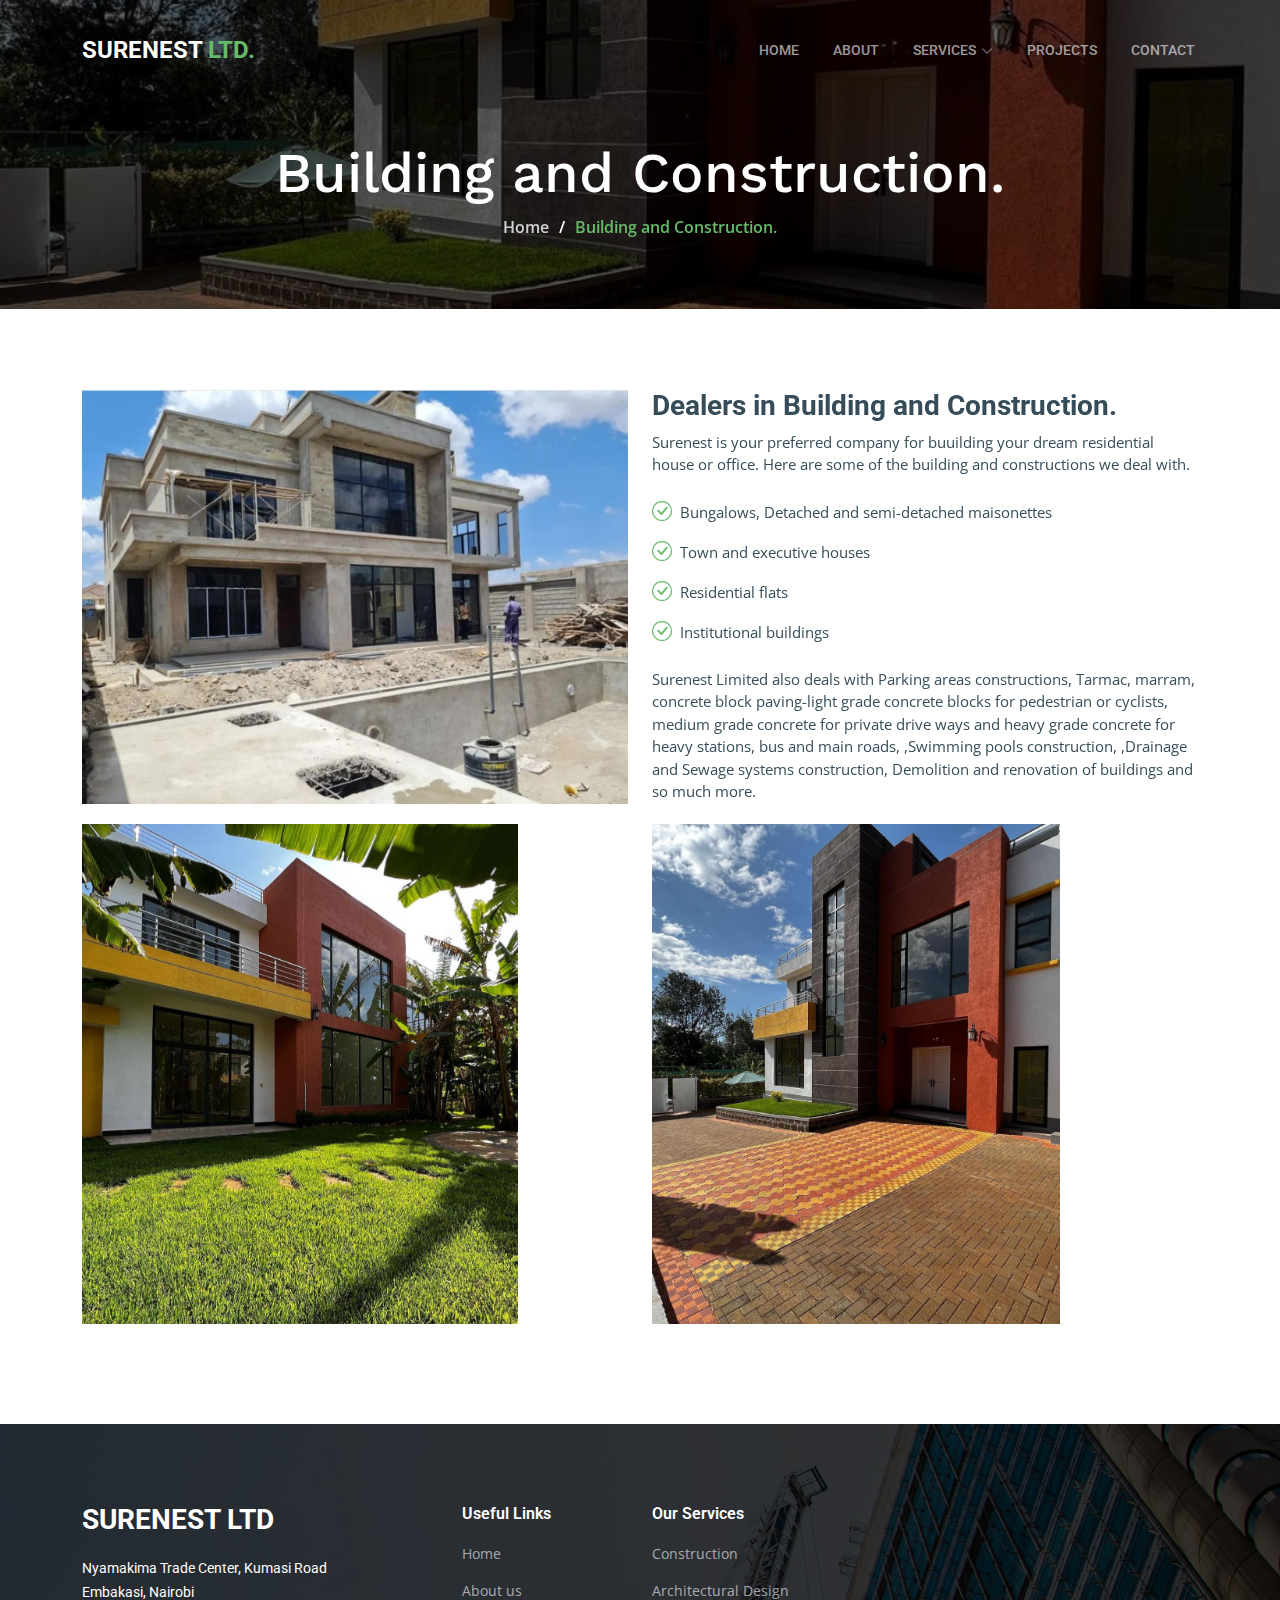
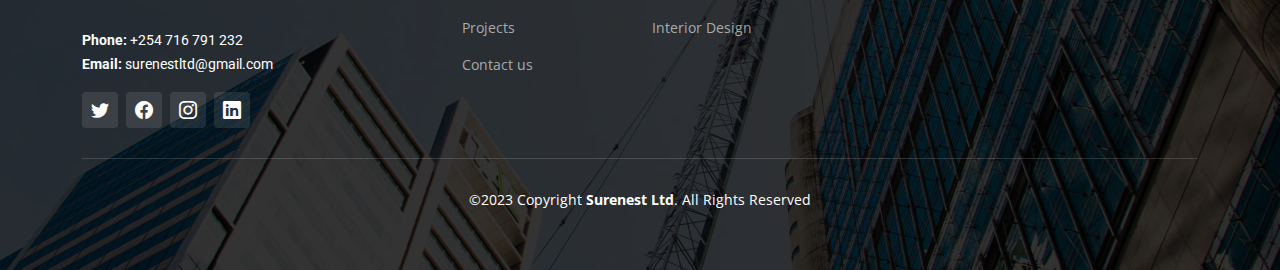
<file: construction.html>
<!DOCTYPE html>
<html lang="en">

<head>
  <meta charset="utf-8">
  <meta content="width=device-width, initial-scale=1.0" name="viewport">

  <title>Surenest Ltd - Contruction</title>
  <meta content="" name="description">
  <meta content="" name="keywords">

  <!-- Favicons -->
  <link href="assets/img/favicon.png" rel="icon">
  <link href="assets/img/apple-touch-icon.png" rel="apple-touch-icon">

  <!-- Google Fonts -->
  <link rel="preconnect" href="https://fonts.googleapis.com">
  <link rel="preconnect" href="https://fonts.gstatic.com" crossorigin>
  <link href="https://fonts.googleapis.com/css2?family=Open+Sans:ital,wght@0,300;0,400;0,500;0,600;0,700;1,300;1,400;1,600;1,700&family=Roboto:ital,wght@0,300;0,400;0,500;0,600;0,700;1,300;1,400;1,500;1,600;1,700&family=Work+Sans:ital,wght@0,300;0,400;0,500;0,600;0,700;1,300;1,400;1,500;1,600;1,700&display=swap" rel="stylesheet">

  <!-- Vendor CSS Files -->
  <link href="assets/vendor/bootstrap/css/bootstrap.min.css" rel="stylesheet">
  <link href="assets/vendor/bootstrap-icons/bootstrap-icons.css" rel="stylesheet">
  <link href="assets/vendor/fontawesome-free/css/all.min.css" rel="stylesheet">
  <link href="assets/vendor/aos/aos.css" rel="stylesheet">
  <link href="assets/vendor/glightbox/css/glightbox.min.css" rel="stylesheet">
  <link href="assets/vendor/swiper/swiper-bundle.min.css" rel="stylesheet">

  <!-- Template Main CSS File -->
  <link href="assets/css/main.css" rel="stylesheet">

  <!-- =======================================================
  * Template Name: UpConstruction
  * Updated: Mar 10 2023 with Bootstrap v5.2.3
  * Template URL: https://bootstrapmade.com/upconstruction-bootstrap-construction-website-template/
  * Author: BootstrapMade.com
  * License: https://bootstrapmade.com/license/
  ======================================================== -->
</head>

<body>

  <!-- ======= Header ======= -->
  <header id="header" class="header d-flex align-items-center">
    <div class="container-fluid container-xl d-flex align-items-center justify-content-between">

      <a href="index.html" class="logo d-flex align-items-center">
        <!-- Uncomment the line below if you also wish to use an image logo -->
        <!-- <img src="assets/img/logo.png" alt=""> -->
        <h1>SURENEST <span>LTD.</span></h1>
      </a>

      <i class="mobile-nav-toggle mobile-nav-show bi bi-list"></i>
      <i class="mobile-nav-toggle mobile-nav-hide d-none bi bi-x"></i>
      <nav id="navbar" class="navbar">
        <ul>
          <li><a href="index.html" >Home</a></li>
          <li><a href="about.html">About</a></li>
          <li class="dropdown"><a href="#"><span>Services</span> <i class="bi bi-chevron-down dropdown-indicator"></i></a>
            <ul>
              <li><a href="construction.html" class="active"> Construction</a></li>
              <li><a href="interior.html"> Interior Design</a></li>
              <li><a href="architectural.html">Architectural Design</a></li>
            </ul>
          </li>
          <li><a href="projects.html">Projects</a></li>
          <li><a href="contact.html">Contact</a></li>
        </ul>
      </nav><!-- .navbar -->

    </div>
  </header><!-- End Header -->

  <main id="main">

    <!-- ======= Breadcrumbs ======= -->
    <div class="breadcrumbs d-flex align-items-center" style="background-image: url('assets/img/hero-carousel/hero-2.jpg');">
      <div class="container position-relative d-flex flex-column align-items-center" data-aos="fade">

        <h2>Building and Construction.</h2>
        <ol>
          <li><a href="index.html">Home</a></li>
          <li>Building and Construction.</li>
        </ol>

      </div>
    </div><!-- End Breadcrumbs -->

    <!-- ======= Service Details Section ======= -->
    <section id="service-details" class="service-details">
      <div class="container" data-aos="fade-up" data-aos-delay="100">

        <div class="row gy-4 ">

          <div class="col-lg-12">
            <div class="row">
              <div class="col-lg-6">

                <img src="assets/img/construction-ser-5.jpg" alt="" class="img-fluid services-img" >
              </div>
              <div class="col-lg-6">
                <h3>Dealers in Building and Construction.</h3>
                <p>
                  Surenest is your preferred company for buuilding your dream residential house or office. 
                  Here are some of the building and constructions we deal with.
                </p>
                <ul>
                  <li><i class="bi bi-check-circle"></i> <span>Bungalows, Detached and semi-detached maisonettes</span></li>
                  <li><i class="bi bi-check-circle"></i> <span>Town and executive houses</span></li>
                  <li><i class="bi bi-check-circle"></i> <span>Residential flats</span></li>
                  <li><i class="bi bi-check-circle"></i> <span>Institutional buildings</span></li>
                </ul>
                <p>
            
                  Surenest Limited also deals with  Parking areas constructions, Tarmac, marram, concrete block paving-light grade concrete blocks
                  for pedestrian or cyclists, medium grade concrete for private drive ways and heavy grade concrete
                  for heavy stations, bus and main roads,
                  ,Swimming pools construction,
                  ,Drainage and Sewage systems construction,
                   Demolition and renovation of buildings and so much more.
                  
                 </p>
              </div>
            </div>
            <div class="row">
              <div class="col-lg-6">
                <img src="assets/img/construction-ser-2.jpg" alt="" class="img-fluid services-img" style="height: 500px; max-width: 700px;">
              </div>
              <div class="col-lg-6">
                <img src="assets/img/construction-ser-3.jpg" alt="" class="img-fluid services-img" style="height: 500px; max-width: 700px;">
              </div>
            </div>

           
            
          </div>

        </div>

      </div>
    </section><!-- End Service Details Section -->

  </main><!-- End #main -->

  <!-- ======= Footer ======= -->
  <footer id="footer" class="footer">

    <div class="footer-content position-relative">
      <div class="container">
        <div class="row">

          <div class="col-lg-4 col-md-6">
            <div class="footer-info">
              <h3>SURENEST LTD</h3>
              <p>
                Nyamakima Trade Center, Kumasi Road
                 <br>
                 Embakasi, Nairobi<br><br>
                <strong>Phone:</strong> +254 716 791 232
                <br>
                <strong>Email:</strong> surenestltd@gmail.com<br>
              </p>
              <div class="social-links d-flex mt-3">
                <a href="#" class="d-flex align-items-center justify-content-center"><i class="bi bi-twitter"></i></a>
                <a href="#" class="d-flex align-items-center justify-content-center"><i class="bi bi-facebook"></i></a>
                <a href="#" class="d-flex align-items-center justify-content-center"><i class="bi bi-instagram"></i></a>
                <a href="#" class="d-flex align-items-center justify-content-center"><i class="bi bi-linkedin"></i></a>
              </div>
            </div>
          </div><!-- End footer info column-->

          <div class="col-lg-2 col-md-3 footer-links">
            <h4>Useful Links</h4>
            <ul>
              <li><a href="index.html">Home</a></li>
              <li><a href="about.html">About us</a></li>
              <li><a href="projects.html">Projects</a></li>
              <li><a href="contact.html">Contact us</a></li>
            </ul>
          </div><!-- End footer links column-->

          <div class="col-lg-2 col-md-3 footer-links">
            <h4>Our Services</h4>
            <ul>
              <li><a href="#">Construction</a></li>
              <li><a href="architectural.html">Architectural Design</a></li>
              <li><a href="interior.html">Interior Design</a></li>
            </ul>
          </div><!-- End footer links column-->

        </div>
      </div>
    </div>

    <div class="footer-legal text-center position-relative">
      <div class="container">
        <div class="copyright">
          &copy;2023 Copyright <strong><span>Surenest Ltd</span></strong>. All Rights Reserved
        </div>
        
      </div>
    </div>

  </footer>
  <!-- End Footer -->

<a href="https://wa.me/254716791232" target="_blank"  class="scroll-top d-flex align-items-center justify-content-center"><i class="bi bi-whatsapp text-white"></i></a>


  <div id="preloader"></div>

  <!-- Vendor JS Files -->
  <script src="assets/vendor/bootstrap/js/bootstrap.bundle.min.js"></script>
  <script src="assets/vendor/aos/aos.js"></script>
  <script src="assets/vendor/glightbox/js/glightbox.min.js"></script>
  <script src="assets/vendor/isotope-layout/isotope.pkgd.min.js"></script>
  <script src="assets/vendor/swiper/swiper-bundle.min.js"></script>
  <script src="assets/vendor/purecounter/purecounter_vanilla.js"></script>
  <script src="assets/vendor/php-email-form/validate.js"></script>

  <!-- Template Main JS File -->
  <script src="assets/js/main.js"></script>

</body>

</html>
</file>
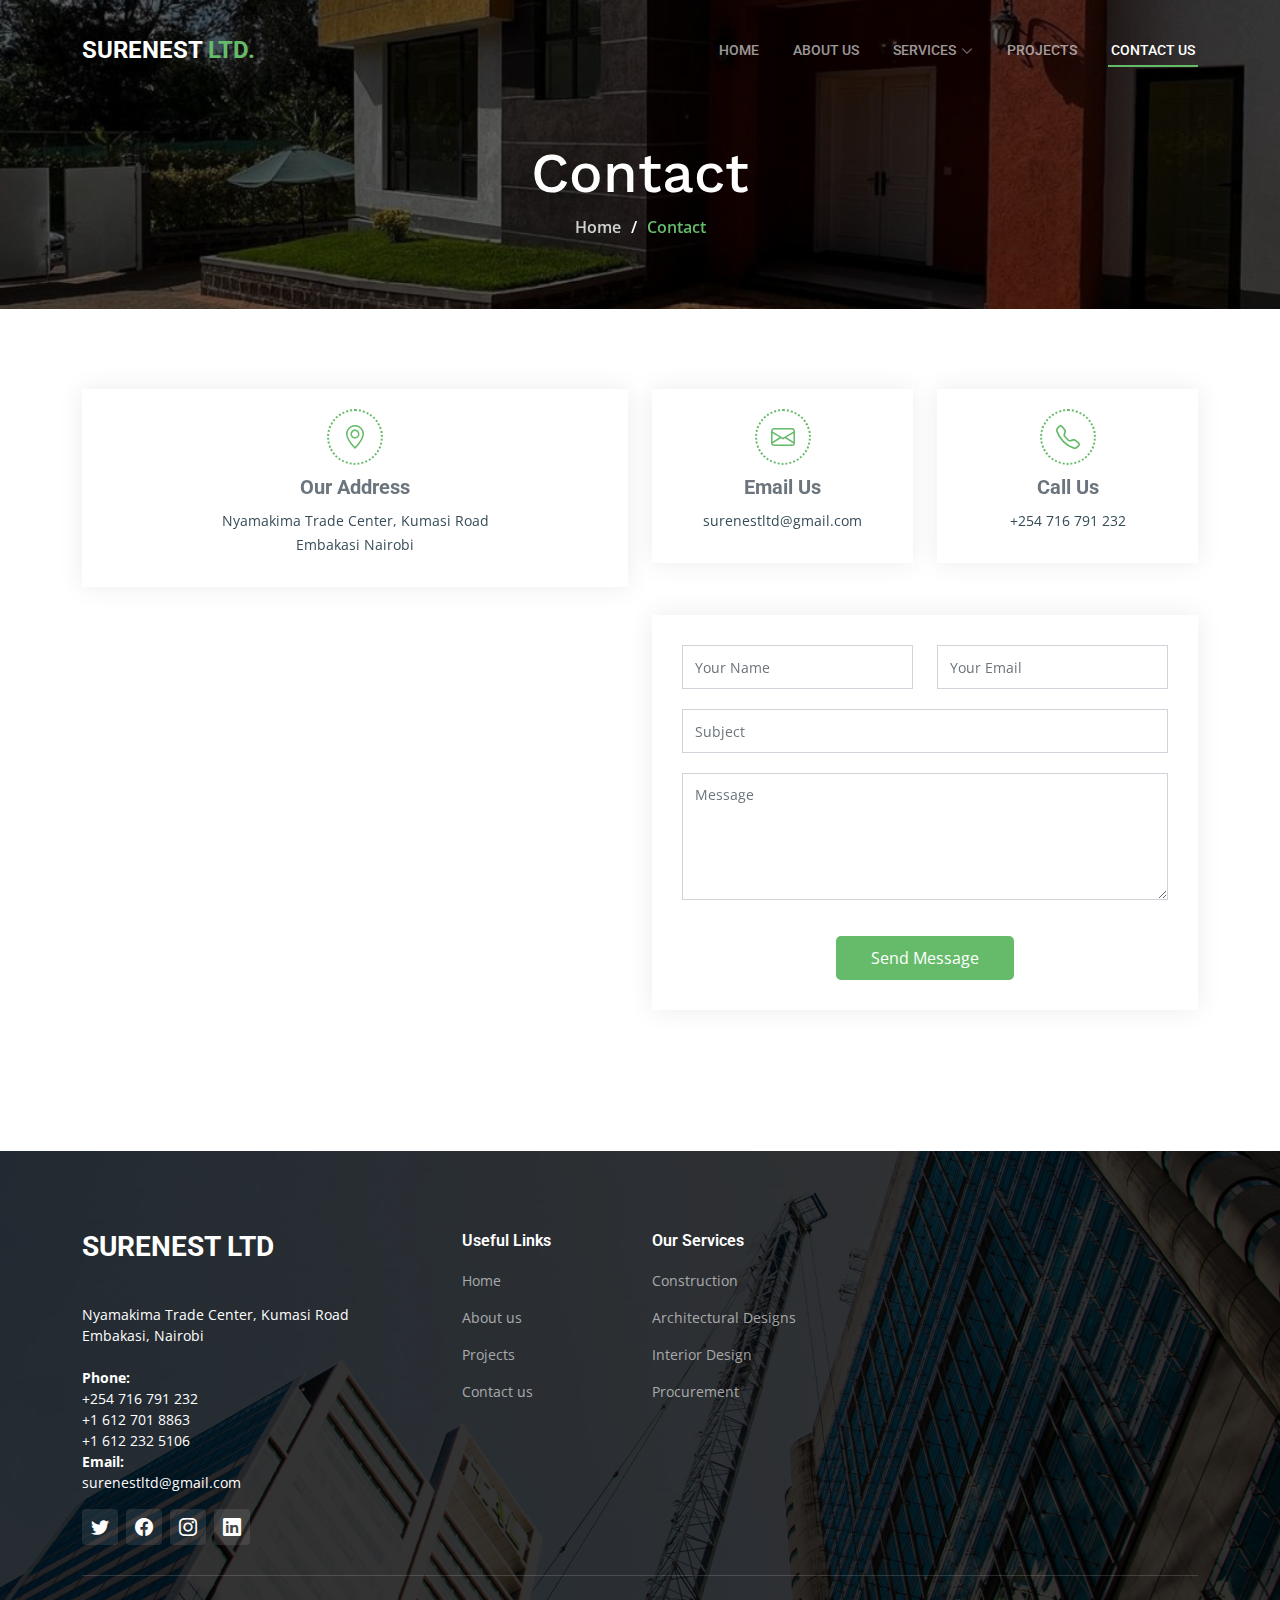
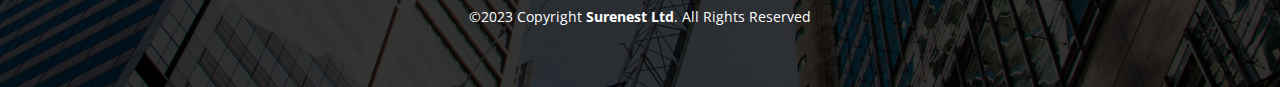
<file: contact.html>
<!DOCTYPE html>
<html lang="en">

<head>
  <meta charset="utf-8">
  <meta content="width=device-width, initial-scale=1.0" name="viewport">

  <title>Surenest Ltd - Contact Us</title>
  <meta content="" name="description">
  <meta content="" name="keywords">

  <!-- Favicons -->
  <link href="assets/img/favicon.png" rel="icon">
  <link href="assets/img/apple-touch-icon.png" rel="apple-touch-icon">

  <!-- Google Fonts -->
  <link rel="preconnect" href="https://fonts.googleapis.com">
  <link rel="preconnect" href="https://fonts.gstatic.com" crossorigin>
  <link href="https://fonts.googleapis.com/css2?family=Open+Sans:ital,wght@0,300;0,400;0,500;0,600;0,700;1,300;1,400;1,600;1,700&family=Roboto:ital,wght@0,300;0,400;0,500;0,600;0,700;1,300;1,400;1,500;1,600;1,700&family=Work+Sans:ital,wght@0,300;0,400;0,500;0,600;0,700;1,300;1,400;1,500;1,600;1,700&display=swap" rel="stylesheet">

  <!-- Vendor CSS Files -->
  <link href="assets/vendor/bootstrap/css/bootstrap.min.css" rel="stylesheet">
  <link href="assets/vendor/bootstrap-icons/bootstrap-icons.css" rel="stylesheet">
  <link href="assets/vendor/fontawesome-free/css/all.min.css" rel="stylesheet">
  <link href="assets/vendor/aos/aos.css" rel="stylesheet">
  <link href="assets/vendor/glightbox/css/glightbox.min.css" rel="stylesheet">
  <link href="assets/vendor/swiper/swiper-bundle.min.css" rel="stylesheet">

  <!-- Template Main CSS File -->
  <link href="assets/css/main.css" rel="stylesheet">

  
</head>

<body>

  <!-- ======= Header ======= -->
  <header id="header" class="header d-flex align-items-center">
    <div class="container-fluid container-xl d-flex align-items-center justify-content-between">

      <a href="index.html" class="logo d-flex align-items-center">
        <!-- Uncomment the line below if you also wish to use an image logo -->
        <!-- <img src="assets/img/logo.png" alt=""> -->
        <h1>SURENEST <span>LTD.</span></h1>
      </a>

      <i class="mobile-nav-toggle mobile-nav-show bi bi-list"></i>
      <i class="mobile-nav-toggle mobile-nav-hide d-none bi bi-x"></i>
      <nav id="navbar" class="navbar">
        <ul>
          <li><a href="index.html" >Home</a></li>
          <li><a href="about.html">About Us</a></li>
          <li class="dropdown"><a href="#"><span>Services</span> <i class="bi bi-chevron-down dropdown-indicator"></i></a>
            <ul>
              <li><a href="architectural.html">Architectural and Engineering Designs</a></li>
              <li><a href="interior.html"> Interior Design and Décor</a></li>
              <li><a href="construction.html">Construction</a></li>
              <li><a href="procurement.html">Procurement</a></li>
            </ul>
          </li>
          <li><a href="projects.html">Projects</a></li>
          <li><a href="contact.html" class="active">Contact Us</a></li>
        </ul>
      </nav><!-- .navbar -->

    </div>
  </header><!-- End Header -->

  <main id="main">

    <!-- ======= Breadcrumbs ======= -->
    <div class="breadcrumbs d-flex align-items-center" style="background-image: url('assets/img/hero-carousel/hero-2.jpg');">
      <div class="container position-relative d-flex flex-column align-items-center" data-aos="fade">

        <h2>Contact</h2>
        <ol>
          <li><a href="index.html">Home</a></li>
          <li>Contact</li>
        </ol>

      </div>
    </div><!-- End Breadcrumbs -->

    <!-- ======= Contact Section ======= -->
    <section id="contact" class="contact">
      <div class="container" data-aos="fade-up" data-aos-delay="100">

        <div class="row gy-4">
          <div class="col-lg-6">
            <div class="info-item  d-flex flex-column justify-content-center align-items-center">
              <i class="bi bi-geo-alt"></i>
              <h3>Our Address</h3>
              <p>Nyamakima Trade Center, Kumasi Road</p>
              <p> Embakasi Nairobi</p>
            </div>
          </div><!-- End Info Item -->

          <div class="col-lg-3 col-md-6">
            <div class="info-item d-flex flex-column justify-content-center align-items-center">
              <i class="bi bi-envelope"></i>
              <h3>Email Us</h3>
              <p>surenestltd@gmail.com</p>
            </div>
          </div><!-- End Info Item -->

          <div class="col-lg-3 col-md-6">
            <div class="info-item  d-flex flex-column justify-content-center align-items-center">
              <i class="bi bi-telephone"></i>
              <h3>Call Us</h3>
              <p>+254 716 791 232</p>
            </div>
          </div><!-- End Info Item -->

        </div>

        <div class="row gy-4 mt-1">

          <div class="col-lg-6 ">
            <iframe src="https://www.google.com/maps/embed?pb=!1m18!1m12!1m3!1d3988.8191922767382!2d36.828339074183!3d-1.2822736356201025!2m3!1f0!2f0!3f0!3m2!1i1024!2i768!4f13.1!3m3!1m2!1s0x182f112c73aaaa4f%3A0x2fbbce01eba4b700!2sNyamakima%20Trade%20Centre!5e0!3m2!1sen!2ske!4v1681877027584!5m2!1sen!2ske" width="550" height="450" style="border:0;" allowfullscreen="" loading="lazy" referrerpolicy="no-referrer-when-downgrade"></iframe>
          </div><!-- End Google Maps -->

          <div class="col-lg-6">
            <form action="forms/contact.php" method="post" role="form" class="php-email-form">
              <div class="row gy-4">
                <div class="col-lg-6 form-group">
                  <input type="text" name="name" class="form-control" id="name" placeholder="Your Name" required>
                </div>
                <div class="col-lg-6 form-group">
                  <input type="email" class="form-control" name="email" id="email" placeholder="Your Email" required>
                </div>
              </div>
              <div class="form-group">
                <input type="text" class="form-control" name="subject" id="subject" placeholder="Subject" required>
              </div>
              <div class="form-group">
                <textarea class="form-control" name="message" rows="5" placeholder="Message" required></textarea>
              </div>
              <div class="my-3">
                <div class="loading">Loading</div>
                <div class="error-message"></div>
                <div class="sent-message">Your message has been sent. Thank you!</div>
              </div>
              <div class="text-center"><button type="submit">Send Message</button></div>
            </form>
          </div><!-- End Contact Form -->

        </div>

      </div>
    </section><!-- End Contact Section -->

  </main><!-- End #main -->

  <!-- ======= Footer ======= -->
  <footer id="footer" class="footer">

    <div class="footer-content position-relative">
      <div class="container">
        <div class="row">

          <div class="col-lg-4 col-md-6">
            <div class="footer-info">
              <h3>SURENEST LTD</h3>
              <br>
                Nyamakima Trade Center, Kumasi Road
                 <br>
                 Embakasi, Nairobi<br><br>
                <strong>Phone:</strong> <br>+254 716 791 232<br> +1 612 701 8863 <br class="ml-4"> +1 612 232 5106
                <br>
                <strong>Email:</strong><br> surenestltd@gmail.com<br>
              </p>
              <div class="social-links d-flex mt-3">
                <a href="#" class="d-flex align-items-center justify-content-center"><i class="bi bi-twitter"></i></a>
                <a href="#" class="d-flex align-items-center justify-content-center"><i class="bi bi-facebook"></i></a>
                <a href="#" class="d-flex align-items-center justify-content-center"><i class="bi bi-instagram"></i></a>
                <a href="#" class="d-flex align-items-center justify-content-center"><i class="bi bi-linkedin"></i></a>
              </div>
            </div>
          </div><!-- End footer info column-->

          <div class="col-lg-2 col-md-3 footer-links">
            <h4>Useful Links</h4>
            <ul>
              <li><a href="index.html">Home</a></li>
              <li><a href="about.html">About us</a></li>
              <li><a href="projects.html">Projects</a></li>
              <li><a href="#">Contact us</a></li>
            </ul>
          </div><!-- End footer links column-->

          <div class="col-lg-2 col-md-3 footer-links">
            <h4>Our Services</h4>
            <ul>
              <li><a href="construction.html">Construction</a></li>
              <li><a href="architectural.html">Architectural Designs</a></li>
              <li><a href="interior.html">Interior Design</a></li>
              <li><a href="procurement.html">Procurement</a></li>
            </ul>
          </div><!-- End footer links column-->

        </div>
      </div>
    </div>

    <div class="footer-legal text-center position-relative">
      <div class="container">
        <div class="copyright">
          &copy;2023 Copyright <strong><span>Surenest Ltd</span></strong>. All Rights Reserved
        </div>
        
      </div>
    </div>

  </footer>
  <!-- End Footer -->

  <a href="https://wa.me/254716791232" target="_blank"  class="scroll-top d-flex align-items-center justify-content-center"><i class="bi bi-whatsapp text-white"></i></a>
  

  <div id="preloader"></div>

  <!-- Vendor JS Files -->
  <script src="assets/vendor/bootstrap/js/bootstrap.bundle.min.js"></script>
  <script src="assets/vendor/aos/aos.js"></script>
  <script src="assets/vendor/glightbox/js/glightbox.min.js"></script>
  <script src="assets/vendor/isotope-layout/isotope.pkgd.min.js"></script>
  <script src="assets/vendor/swiper/swiper-bundle.min.js"></script>
  <script src="assets/vendor/purecounter/purecounter_vanilla.js"></script>
  <script src="assets/vendor/php-email-form/validate.js"></script>

  <!-- Template Main JS File -->
  <script src="assets/js/main.js"></script>

</body>

</html>
</file>
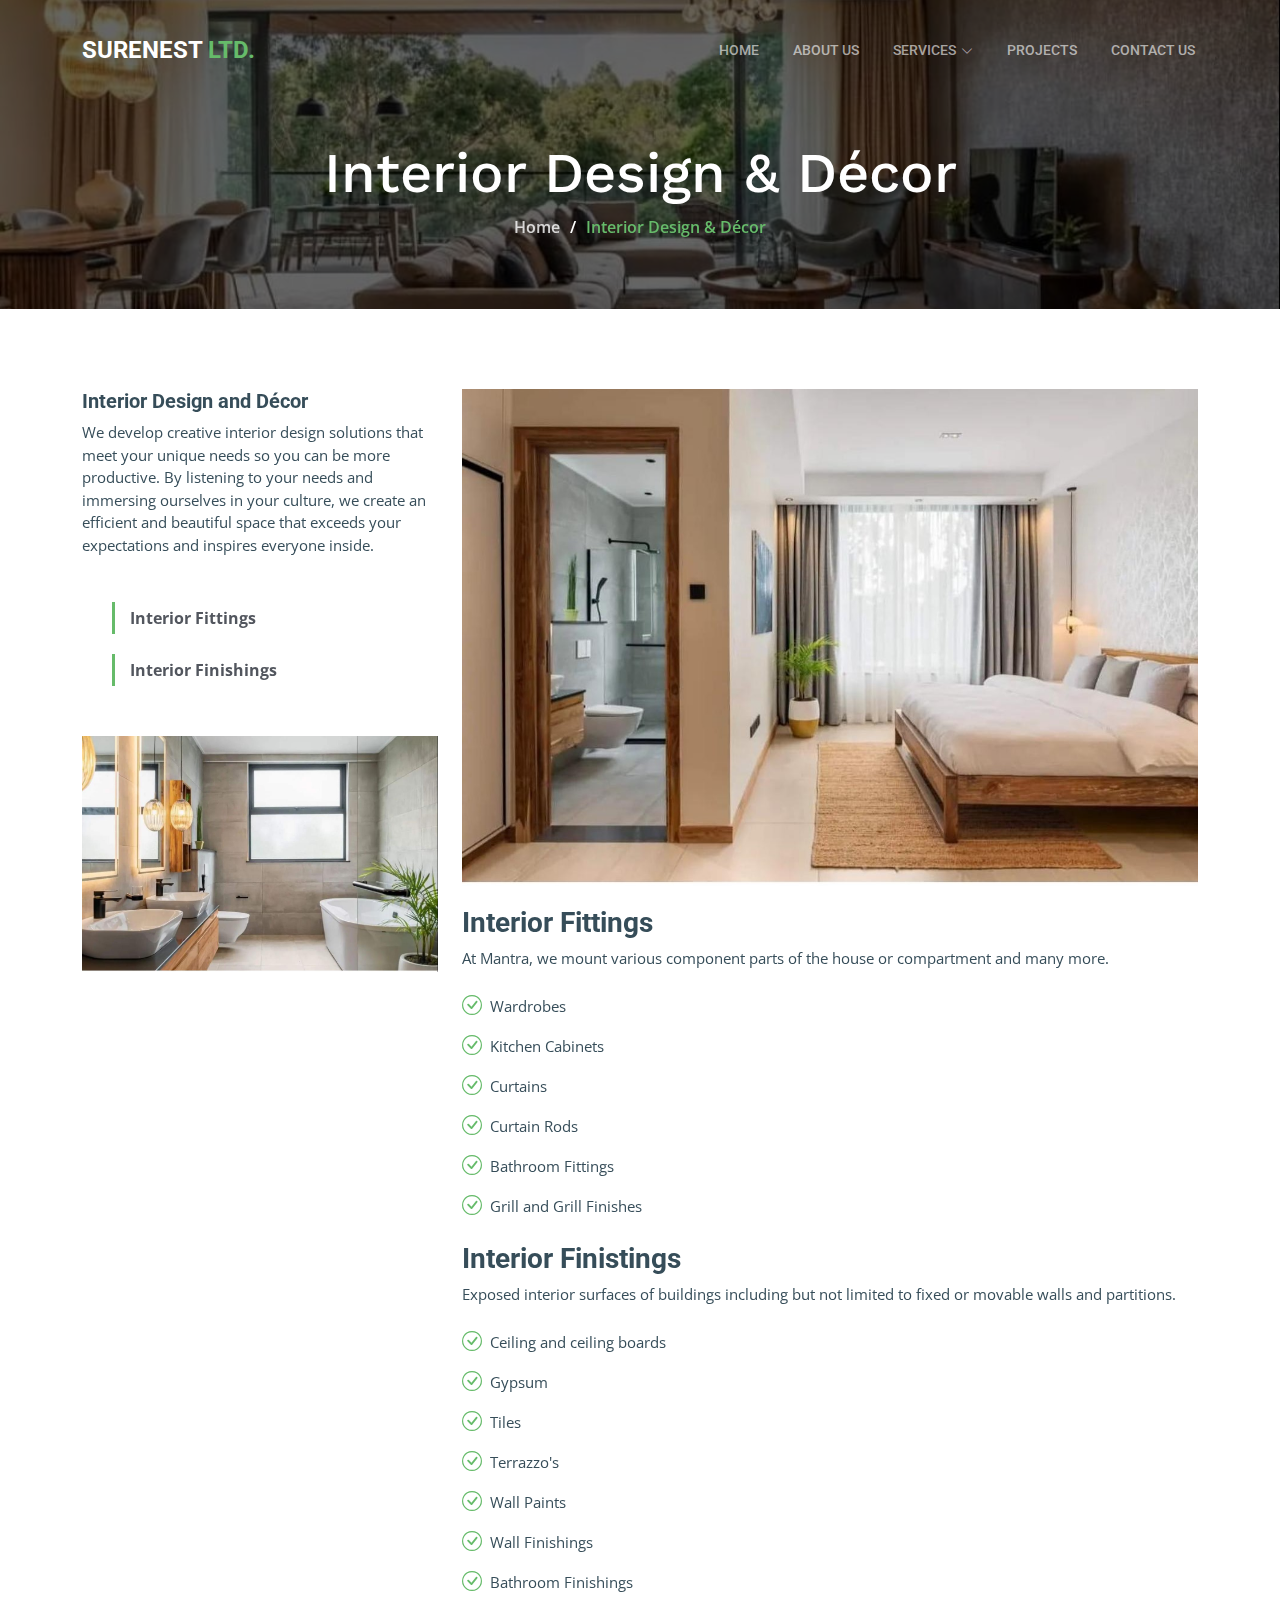
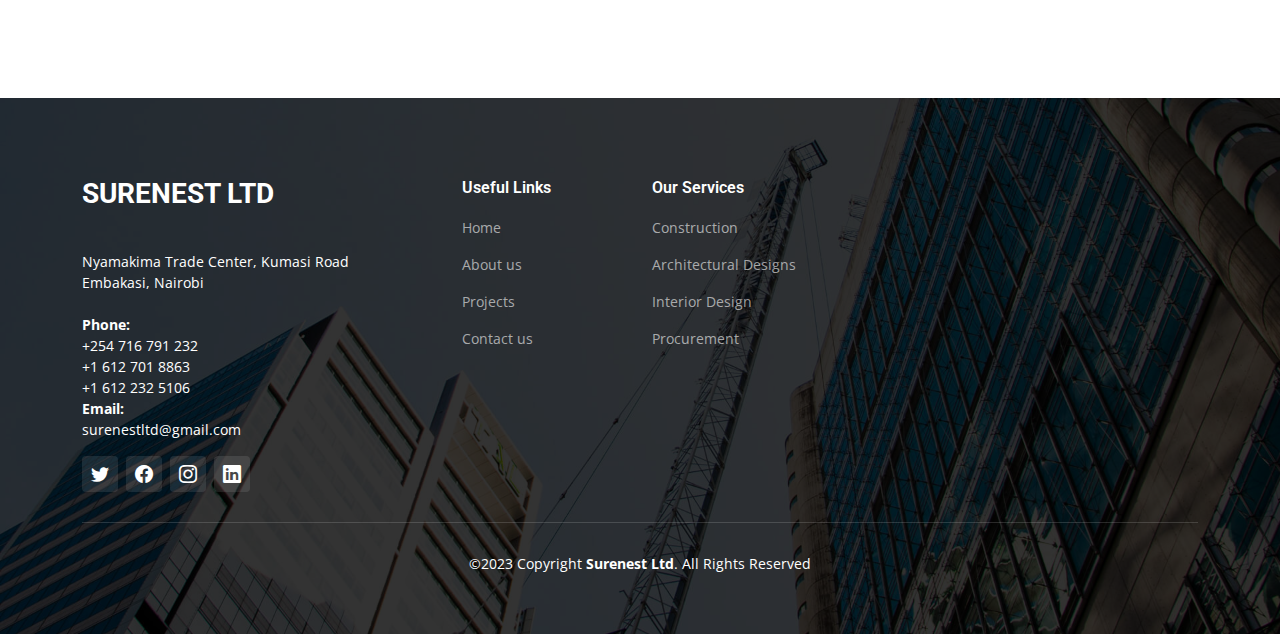
<file: interior.html>
<!DOCTYPE html>
<html lang="en">

<head>
  <meta charset="utf-8">
  <meta content="width=device-width, initial-scale=1.0" name="viewport">

  <title>Surenest Ltd- Interior Design & Décor</title>
  <meta content="" name="description">
  <meta content="" name="keywords">

  <!-- Favicons -->
  <link href="assets/img/favicon.png" rel="icon">
  <link href="assets/img/apple-touch-icon.png" rel="apple-touch-icon">

  <!-- Google Fonts -->
  <link rel="preconnect" href="https://fonts.googleapis.com">
  <link rel="preconnect" href="https://fonts.gstatic.com" crossorigin>
  <link href="https://fonts.googleapis.com/css2?family=Open+Sans:ital,wght@0,300;0,400;0,500;0,600;0,700;1,300;1,400;1,600;1,700&family=Roboto:ital,wght@0,300;0,400;0,500;0,600;0,700;1,300;1,400;1,500;1,600;1,700&family=Work+Sans:ital,wght@0,300;0,400;0,500;0,600;0,700;1,300;1,400;1,500;1,600;1,700&display=swap" rel="stylesheet">

  <!-- Vendor CSS Files -->
  <link href="assets/vendor/bootstrap/css/bootstrap.min.css" rel="stylesheet">
  <link href="assets/vendor/bootstrap-icons/bootstrap-icons.css" rel="stylesheet">
  <link href="assets/vendor/fontawesome-free/css/all.min.css" rel="stylesheet">
  <link href="assets/vendor/aos/aos.css" rel="stylesheet">
  <link href="assets/vendor/glightbox/css/glightbox.min.css" rel="stylesheet">
  <link href="assets/vendor/swiper/swiper-bundle.min.css" rel="stylesheet">

  <!-- Template Main CSS File -->
  <link href="assets/css/main.css" rel="stylesheet">

</head>

<body>

  <!-- ======= Header ======= -->
  <header id="header" class="header d-flex align-items-center">
    <div class="container-fluid container-xl d-flex align-items-center justify-content-between">

      <a href="index.html" class="logo d-flex align-items-center">
        <!-- Uncomment the line below if you also wish to use an image logo -->
        <!-- <img src="assets/img/logo.png" alt=""> -->
        <h1>SURENEST <span>LTD.</span></h1>
      </a>

      <i class="mobile-nav-toggle mobile-nav-show bi bi-list"></i>
      <i class="mobile-nav-toggle mobile-nav-hide d-none bi bi-x"></i>
      <nav id="navbar" class="navbar">
        <ul>
          <li><a href="index.html" >Home</a></li>
          <li><a href="about.html">About Us</a></li>
          <li class="dropdown"><a href="#"><span>Services</span> <i class="bi bi-chevron-down dropdown-indicator"></i></a>
            <ul>
              <li><a href="architectural.html">Architectural and Engineering Designs</a></li>
              <li><a href="interior.html"> Interior Design and Décor</a></li>
              <li><a href="construction.html">Construction</a></li>
              <li><a href="procurement.html" class="active">Procurement</a></li>
            </ul>
          </li>
          <li><a href="projects.html">Projects</a></li>
          <li><a href="contact.html">Contact Us</a></li>
        </ul>
      </nav><!-- .navbar -->

    </div>
  </header><!-- End Header -->

  <main id="main">

    <!-- ======= Breadcrumbs ======= -->
    <div class="breadcrumbs d-flex align-items-center" style="background-image: url('assets/img/interior-ser-4.jpg');">
      <div class="container position-relative d-flex flex-column align-items-center" data-aos="fade">

        <h2>Interior Design & Décor</h2>
        <ol>
          <li><a href="index.html">Home</a></li>
          <li>Interior Design & Décor</li>
        </ol>

      </div>
    </div><!-- End Breadcrumbs -->

    <!-- ======= Service Details Section ======= -->
    <section id="service-details" class="service-details">
      <div class="container" data-aos="fade-up" data-aos-delay="100">

        <div class="row gy-4">

          <div class="col-lg-4">
            

            <h4>Interior Design and Décor</h4>
            <p>
              We develop creative interior design solutions that meet your unique needs so you 
              can be more productive. By listening to your needs and immersing ourselves in 
              your culture, we create an efficient and beautiful space that exceeds your 
              expectations and inspires everyone inside.
              </p>
            <div class="services-list">
              <a href="#" class="active">Interior Fittings</a>
              <a href="#" class="active">Interior Finishings</a>
              
            </div>
            <img src="assets/img/interior-ser-2.jpg" alt="" class="img-fluid services-img">
          </div>

          <div class="col-lg-8">
            <img src="assets/img/interior-ser-1.jpg" alt="" class="img-fluid services-img">
            <h3>Interior Fittings</h3>
            <p>
              At Mantra, we mount various component
              parts of the house or compartment and many more.
            </p>
            <ul>
              <li><i class="bi bi-check-circle"></i> <span> Wardrobes</span></li>
              <li><i class="bi bi-check-circle"></i> <span> Kitchen Cabinets</span></li>
              <li><i class="bi bi-check-circle"></i> <span> Curtains</span></li>
              <li><i class="bi bi-check-circle"></i> <span> Curtain Rods</span></li>
              <li><i class="bi bi-check-circle"></i> <span> Bathroom Fittings</span></li>
              <li><i class="bi bi-check-circle"></i> <span> Grill and Grill Finishes</span></li>
            </ul>
            <h3>Interior Finistings</h3>
            <p>
              Exposed interior surfaces of buildings including but not limited 
              to fixed or movable walls and partitions.
            </p>
            <ul>
              <li><i class="bi bi-check-circle"></i> <span>Ceiling and ceiling boards</span></li>
              <li><i class="bi bi-check-circle"></i> <span> Gypsum </span></li>
              <li><i class="bi bi-check-circle"></i> <span> Tiles </span></li>
              <li><i class="bi bi-check-circle"></i> <span> Terrazzo's  </span></li>
              <li><i class="bi bi-check-circle"></i> <span>  Wall Paints </span></li>
              <li><i class="bi bi-check-circle"></i> <span>  Wall Finishings</span></li>
              <li><i class="bi bi-check-circle"></i> <span> Bathroom Finishings </span></li>
            </ul>
          
          </div>

        </div>

      </div>
    </section><!-- End Service Details Section -->

  </main><!-- End #main -->

<!-- ======= Footer ======= -->
<footer id="footer" class="footer">

  <div class="footer-content position-relative">
    <div class="container">
      <div class="row">

        <div class="col-lg-4 col-md-6">
          <div class="footer-info">
            <h3>SURENEST LTD</h3>
            <br>
              Nyamakima Trade Center, Kumasi Road
               <br>
               Embakasi, Nairobi<br><br>
              <strong>Phone:</strong> <br>+254 716 791 232<br> +1 612 701 8863 <br class="ml-4"> +1 612 232 5106
              <br>
              <strong>Email:</strong><br> surenestltd@gmail.com<br>
            </p>
            <div class="social-links d-flex mt-3">
              <a href="#" class="d-flex align-items-center justify-content-center"><i class="bi bi-twitter"></i></a>
              <a href="#" class="d-flex align-items-center justify-content-center"><i class="bi bi-facebook"></i></a>
              <a href="#" class="d-flex align-items-center justify-content-center"><i class="bi bi-instagram"></i></a>
              <a href="#" class="d-flex align-items-center justify-content-center"><i class="bi bi-linkedin"></i></a>
            </div>
          </div>
        </div><!-- End footer info column-->

        <div class="col-lg-2 col-md-3 footer-links">
          <h4>Useful Links</h4>
          <ul>
            <li><a href="index.html">Home</a></li>
            <li><a href="about.html">About us</a></li>
            <li><a href="projects.html">Projects</a></li>
            <li><a href="contact.html">Contact us</a></li>
          </ul>
        </div><!-- End footer links column-->

        <div class="col-lg-2 col-md-3 footer-links">
          <h4>Our Services</h4>
          <ul>
            <li><a href="construction.html">Construction</a></li>
            <li><a href="architectural.html">Architectural Designs</a></li>
            <li><a href="#">Interior Design </a></li>
            <li><a href="procurement.html">Procurement</a></li>
          </ul>
        </div><!-- End footer links column-->

      </div>
    </div>
  </div>

  <div class="footer-legal text-center position-relative">
    <div class="container">
      <div class="copyright">
        &copy;2023 Copyright <strong><span>Surenest Ltd</span></strong>. All Rights Reserved
      </div>
      
    </div>
  </div>

</footer>
<!-- End Footer -->

<a href="https://wa.me/254716791232" target="_blank"  class="scroll-top d-flex align-items-center justify-content-center"><i class="bi bi-whatsapp text-white"></i></a>


  <div id="preloader"></div>

  <!-- Vendor JS Files -->
  <script src="assets/vendor/bootstrap/js/bootstrap.bundle.min.js"></script>
  <script src="assets/vendor/aos/aos.js"></script>
  <script src="assets/vendor/glightbox/js/glightbox.min.js"></script>
  <script src="assets/vendor/isotope-layout/isotope.pkgd.min.js"></script>
  <script src="assets/vendor/swiper/swiper-bundle.min.js"></script>
  <script src="assets/vendor/purecounter/purecounter_vanilla.js"></script>
  <script src="assets/vendor/php-email-form/validate.js"></script>

  <!-- Template Main JS File -->
  <script src="assets/js/main.js"></script>

</body>

</html>
</file>
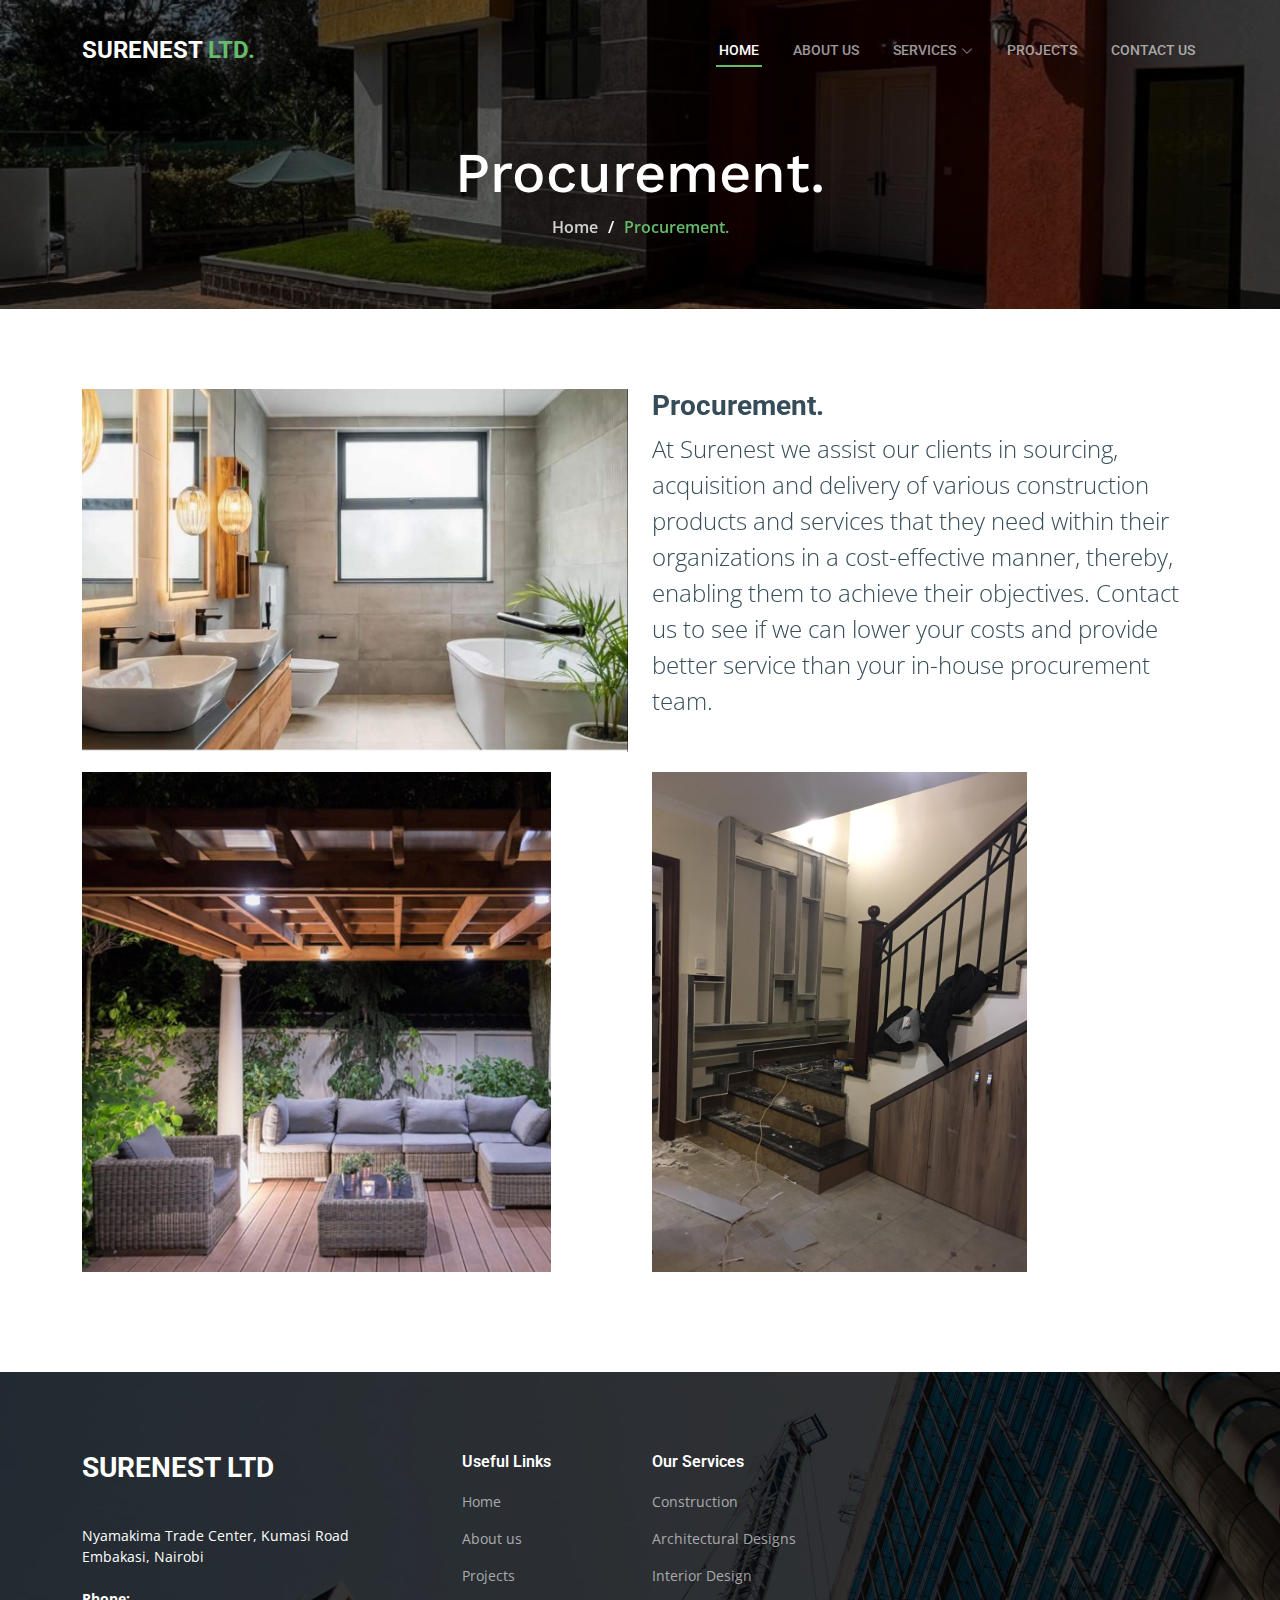
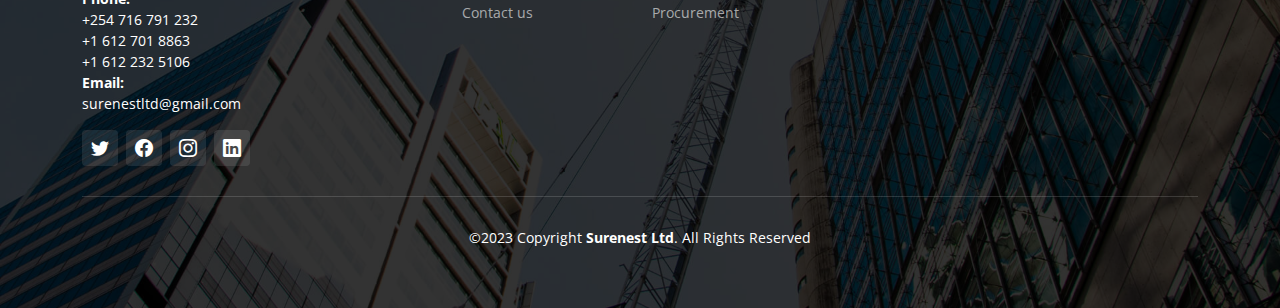
<file: procurement.html>
<!DOCTYPE html>
<html lang="en">

<head>
  <meta charset="utf-8">
  <meta content="width=device-width, initial-scale=1.0" name="viewport">

  <title>Surenest Ltd - Procurement</title>
  <meta content="" name="description">
  <meta content="" name="keywords">

  <!-- Favicons -->
  <link href="assets/img/favicon.png" rel="icon">
  <link href="assets/img/apple-touch-icon.png" rel="apple-touch-icon">

  <!-- Google Fonts -->
  <link rel="preconnect" href="https://fonts.googleapis.com">
  <link rel="preconnect" href="https://fonts.gstatic.com" crossorigin>
  <link href="https://fonts.googleapis.com/css2?family=Open+Sans:ital,wght@0,300;0,400;0,500;0,600;0,700;1,300;1,400;1,600;1,700&family=Roboto:ital,wght@0,300;0,400;0,500;0,600;0,700;1,300;1,400;1,500;1,600;1,700&family=Work+Sans:ital,wght@0,300;0,400;0,500;0,600;0,700;1,300;1,400;1,500;1,600;1,700&display=swap" rel="stylesheet">

  <!-- Vendor CSS Files -->
  <link href="assets/vendor/bootstrap/css/bootstrap.min.css" rel="stylesheet">
  <link href="assets/vendor/bootstrap-icons/bootstrap-icons.css" rel="stylesheet">
  <link href="assets/vendor/fontawesome-free/css/all.min.css" rel="stylesheet">
  <link href="assets/vendor/aos/aos.css" rel="stylesheet">
  <link href="assets/vendor/glightbox/css/glightbox.min.css" rel="stylesheet">
  <link href="assets/vendor/swiper/swiper-bundle.min.css" rel="stylesheet">

  <!-- Template Main CSS File -->
  <link href="assets/css/main.css" rel="stylesheet">

  <!-- =======================================================
  * Template Name: UpConstruction
  * Updated: Mar 10 2023 with Bootstrap v5.2.3
  * Template URL: https://bootstrapmade.com/upconstruction-bootstrap-construction-website-template/
  * Author: BootstrapMade.com
  * License: https://bootstrapmade.com/license/
  ======================================================== -->
</head>

<body>

    <header id="header" class="header d-flex align-items-center">
        <div class="container-fluid container-xl d-flex align-items-center justify-content-between">
    
          <a href="index.html" class="logo d-flex align-items-center">
            <!-- Uncomment the line below if you also wish to use an image logo -->
            <!-- <img src="assets/img/logo.png" alt=""> -->
            <h1>SURENEST <span>LTD.</span></h1>
          </a>
    
          <i class="mobile-nav-toggle mobile-nav-show bi bi-list"></i>
          <i class="mobile-nav-toggle mobile-nav-hide d-none bi bi-x"></i>
          <nav id="navbar" class="navbar">
            <ul>
              <li><a href="index.html" class="active">Home</a></li>
              <li><a href="about.html">About Us</a></li>
              <li class="dropdown"><a href="#"><span>Services</span> <i class="bi bi-chevron-down dropdown-indicator"></i></a>
                <ul>
                  <li><a href="architectural.html">Architectural and Engineering Designs</a></li>
                  <li><a href="interior.html"> Interior Design and Décor</a></li>
                  <li><a href="construction.html">Construction</a></li>
                  <li><a href="procurement.html">Procurement</a></li>
                </ul>
              </li>
              <li><a href="projects.html">Projects</a></li>
              <li><a href="contact.html">Contact Us</a></li>
            </ul>
          </nav><!-- .navbar -->
    
        </div>
      </header><!-- End Header -->

  <main id="main">

    <!-- ======= Breadcrumbs ======= -->
    <div class="breadcrumbs d-flex align-items-center" style="background-image: url('assets/img/hero-carousel/hero-2.jpg');">
      <div class="container position-relative d-flex flex-column align-items-center" data-aos="fade">

        <h2>Procurement.</h2>
        <ol>
          <li><a href="index.html">Home</a></li>
          <li>Procurement.</li>
        </ol>

      </div>
    </div><!-- End Breadcrumbs -->

    <!-- ======= Service Details Section ======= -->
    <section id="service-details" class="service-details">
      <div class="container" data-aos="fade-up" data-aos-delay="100">

        <div class="row gy-4 ">

          <div class="col-lg-12">
            <div class="row">
              <div class="col-lg-6">

                <img src="assets/img/interior-ser-6.jpg" alt="" class="img-fluid services-img" >
              </div>
              <div class="col-lg-6">
                <h3>Procurement.</h3>
                <p class="lead fs-4">
                    At Surenest we assist our clients in sourcing, acquisition and delivery of various 
                    construction products and services that they need within their organizations in a 
                    cost-effective manner, thereby, enabling them to achieve their objectives. Contact 
                    us to see if we can lower your costs and provide better service than your in-house 
                    procurement team.

                </p>
               
              </div>
            </div>
            <div class="row">
              <div class="col-lg-6">
                <img src="assets/img/about-1.jpg"  alt="" class="img-fluid services-img" style="height: 500px; max-width: 700px;">
              </div>
              <div class="col-lg-6">
                <img src="assets/img/about-3.jpg" alt="" class="img-fluid services-img" style="height: 500px; max-width: 700px;">
              </div>
            </div>

           
            
          </div>

        </div>

      </div>
    </section><!-- End Service Details Section -->

  </main><!-- End #main -->

 <!-- ======= Footer ======= -->
 <footer id="footer" class="footer">

    <div class="footer-content position-relative">
      <div class="container">
        <div class="row">

          <div class="col-lg-4 col-md-6">
            <div class="footer-info">
              <h3>SURENEST LTD</h3>
              <br>
                Nyamakima Trade Center, Kumasi Road
                 <br>
                 Embakasi, Nairobi<br><br>
                <strong>Phone:</strong> <br>+254 716 791 232<br> +1 612 701 8863 <br class="ml-4"> +1 612 232 5106
                <br>
                <strong>Email:</strong><br> surenestltd@gmail.com<br>
              </p>
              <div class="social-links d-flex mt-3">
                <a href="#" class="d-flex align-items-center justify-content-center"><i class="bi bi-twitter"></i></a>
                <a href="#" class="d-flex align-items-center justify-content-center"><i class="bi bi-facebook"></i></a>
                <a href="#" class="d-flex align-items-center justify-content-center"><i class="bi bi-instagram"></i></a>
                <a href="#" class="d-flex align-items-center justify-content-center"><i class="bi bi-linkedin"></i></a>
              </div>
            </div>
          </div><!-- End footer info column-->

          <div class="col-lg-2 col-md-3 footer-links">
            <h4>Useful Links</h4>
            <ul>
              <li><a href="index.html">Home</a></li>
              <li><a href="about.html">About us</a></li>
              <li><a href="projects.html">Projects</a></li>
              <li><a href="contact.html">Contact us</a></li>
            </ul>
          </div><!-- End footer links column-->

          <div class="col-lg-2 col-md-3 footer-links">
            <h4>Our Services</h4>
            <ul>
              <li><a href="construction.html">Construction</a></li>
              <li><a href="architectural.html">Architectural Designs</a></li>
              <li><a href="interior.html">Interior Design</a></li>
              <li><a href="#">Procurement</a></li>
            </ul>
          </div><!-- End footer links column-->

        </div>
      </div>
    </div>

    <div class="footer-legal text-center position-relative">
      <div class="container">
        <div class="copyright">
          &copy;2023 Copyright <strong><span>Surenest Ltd</span></strong>. All Rights Reserved
        </div>
        
      </div>
    </div>

  </footer>
  <!-- End Footer -->

<a href="https://wa.me/254716791232" target="_blank"  class="scroll-top d-flex align-items-center justify-content-center"><i class="bi bi-whatsapp text-white"></i></a>


  <div id="preloader"></div>

  <!-- Vendor JS Files -->
  <script src="assets/vendor/bootstrap/js/bootstrap.bundle.min.js"></script>
  <script src="assets/vendor/aos/aos.js"></script>
  <script src="assets/vendor/glightbox/js/glightbox.min.js"></script>
  <script src="assets/vendor/isotope-layout/isotope.pkgd.min.js"></script>
  <script src="assets/vendor/swiper/swiper-bundle.min.js"></script>
  <script src="assets/vendor/purecounter/purecounter_vanilla.js"></script>
  <script src="assets/vendor/php-email-form/validate.js"></script>

  <!-- Template Main JS File -->
  <script src="assets/js/main.js"></script>

</body>

</html>
</file>
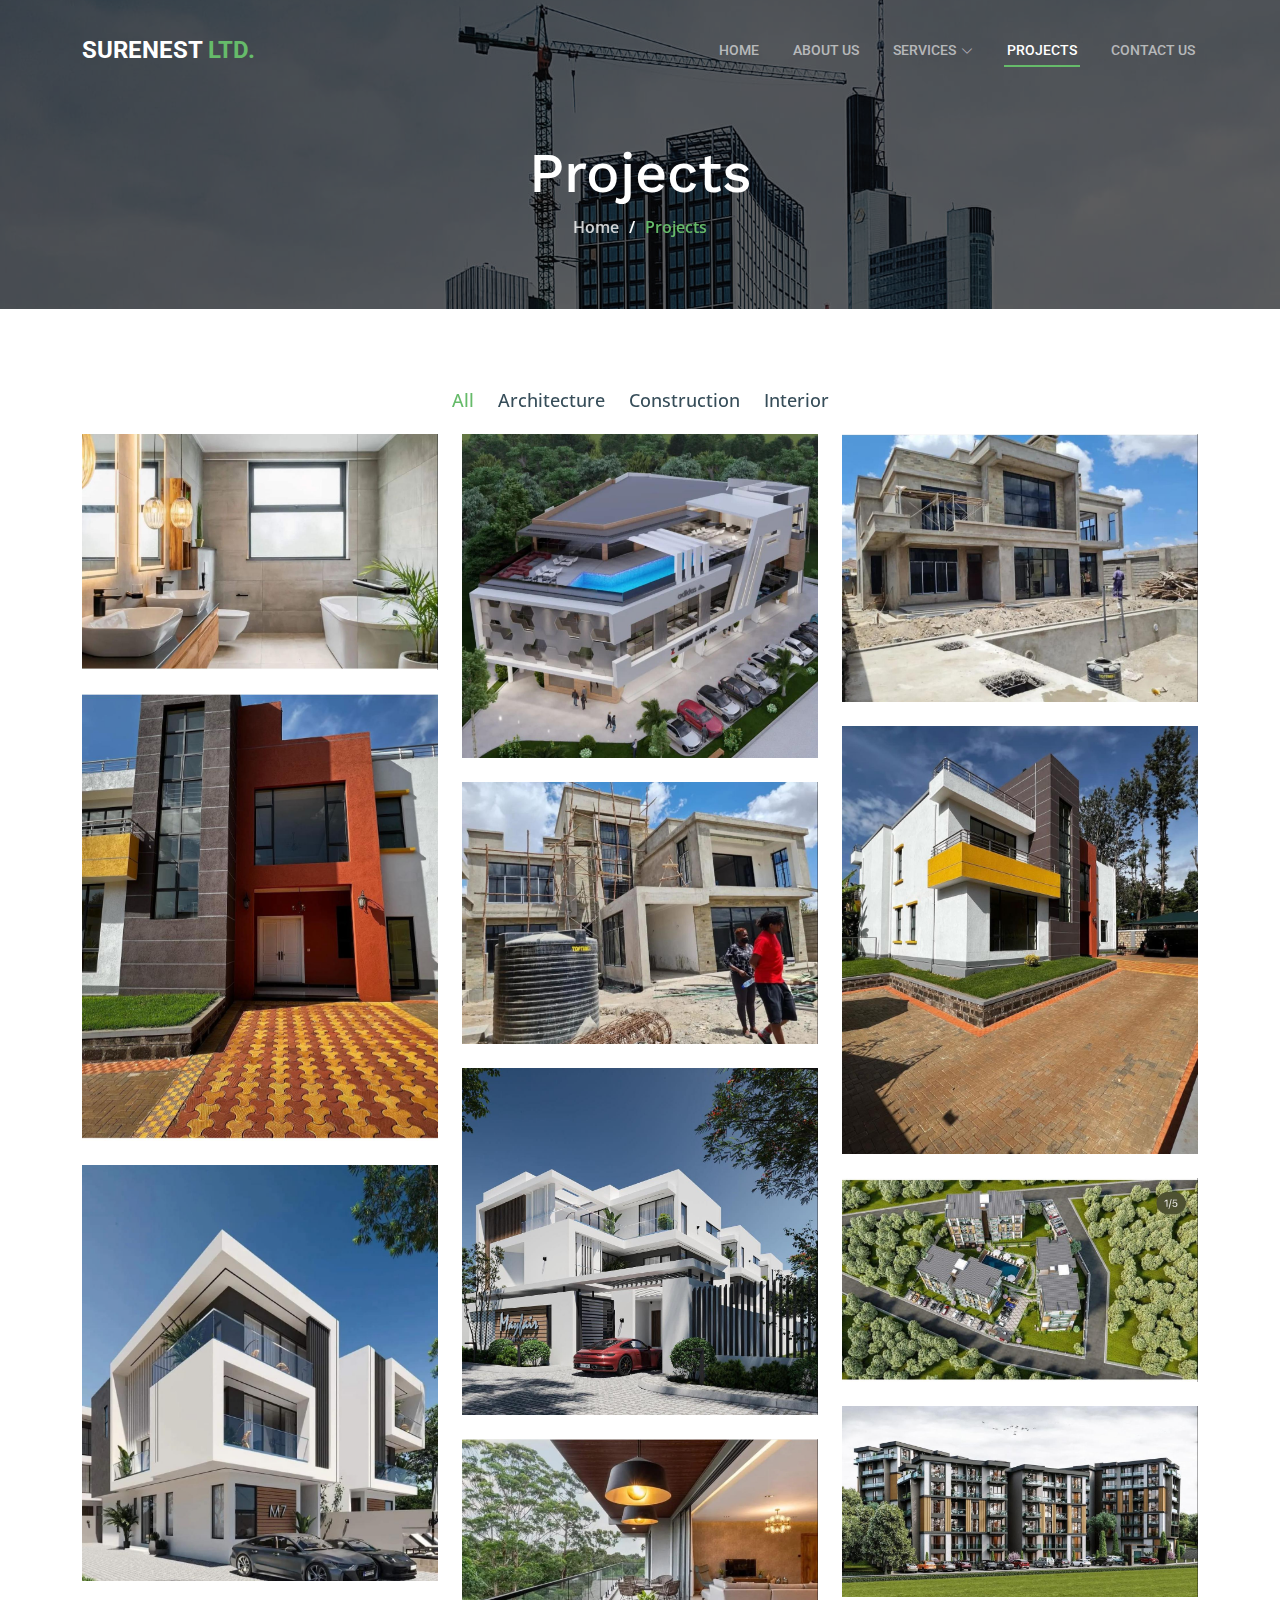
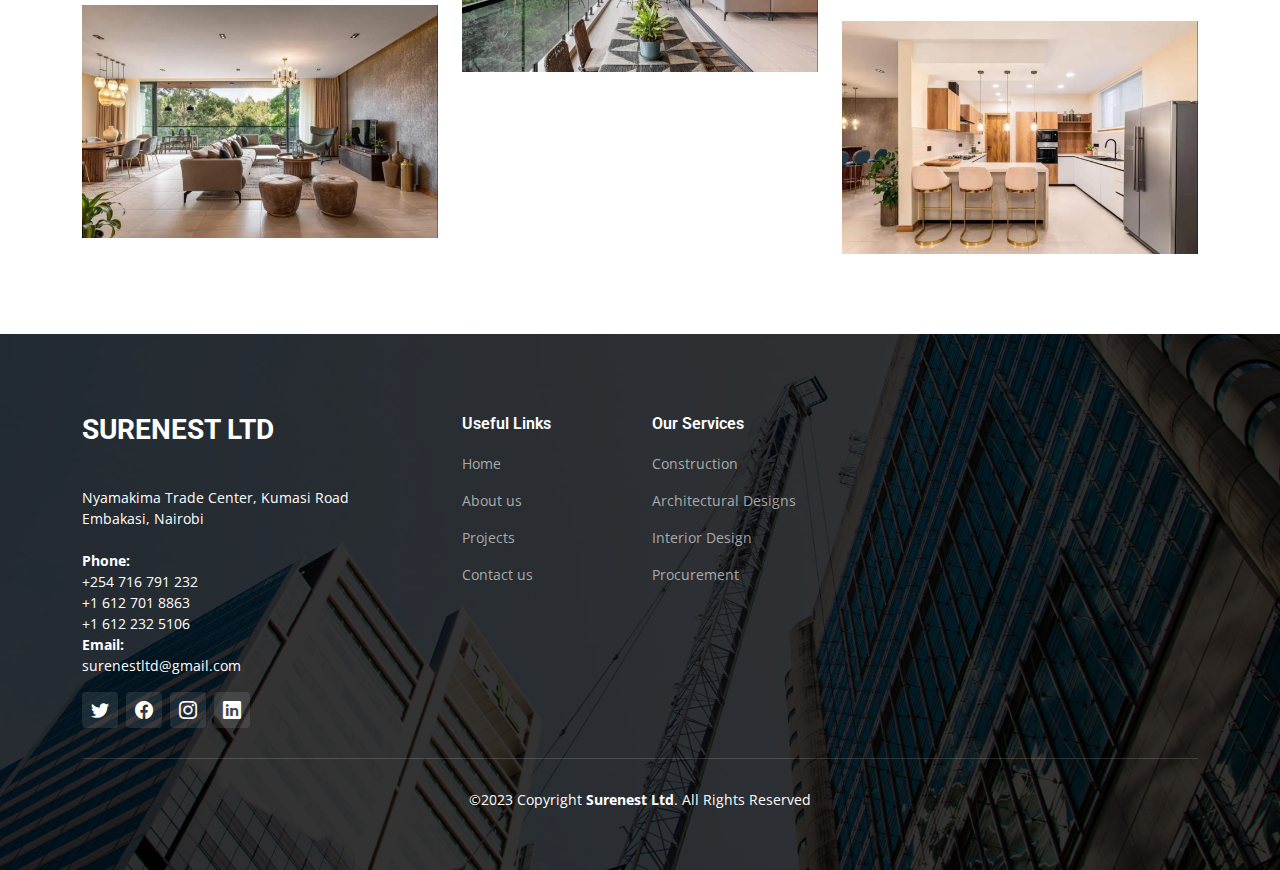
<file: projects.html>
<!DOCTYPE html>
<html lang="en">

<head>
  <meta charset="utf-8">
  <meta content="width=device-width, initial-scale=1.0" name="viewport">

  <title>Surenest Ltd - Projects</title>
  <meta content="" name="description">
  <meta content="" name="keywords">

  <!-- Favicons -->
  <link href="assets/img/favicon.png" rel="icon">
  <link href="assets/img/apple-touch-icon.png" rel="apple-touch-icon">

  <!-- Google Fonts -->
  <link rel="preconnect" href="https://fonts.googleapis.com">
  <link rel="preconnect" href="https://fonts.gstatic.com" crossorigin>
  <link href="https://fonts.googleapis.com/css2?family=Open+Sans:ital,wght@0,300;0,400;0,500;0,600;0,700;1,300;1,400;1,600;1,700&family=Roboto:ital,wght@0,300;0,400;0,500;0,600;0,700;1,300;1,400;1,500;1,600;1,700&family=Work+Sans:ital,wght@0,300;0,400;0,500;0,600;0,700;1,300;1,400;1,500;1,600;1,700&display=swap" rel="stylesheet">

  <!-- Vendor CSS Files -->
  <link href="assets/vendor/bootstrap/css/bootstrap.min.css" rel="stylesheet">
  <link href="assets/vendor/bootstrap-icons/bootstrap-icons.css" rel="stylesheet">
  <link href="assets/vendor/fontawesome-free/css/all.min.css" rel="stylesheet">
  <link href="assets/vendor/aos/aos.css" rel="stylesheet">
  <link href="assets/vendor/glightbox/css/glightbox.min.css" rel="stylesheet">
  <link href="assets/vendor/swiper/swiper-bundle.min.css" rel="stylesheet">

  <!-- Template Main CSS File -->
  <link href="assets/css/main.css" rel="stylesheet">

</head>

<body>

 <!-- ======= Header ======= -->
 <header id="header" class="header d-flex align-items-center">
  <div class="container-fluid container-xl d-flex align-items-center justify-content-between">

    <a href="index.html" class="logo d-flex align-items-center">
      <!-- Uncomment the line below if you also wish to use an image logo -->
      <!-- <img src="assets/img/logo.png" alt=""> -->
      <h1>SURENEST <span>LTD.</span></h1>
    </a>

    <i class="mobile-nav-toggle mobile-nav-show bi bi-list"></i>
    <i class="mobile-nav-toggle mobile-nav-hide d-none bi bi-x"></i>
    <nav id="navbar" class="navbar">
      <ul>
        <li><a href="index.html" >Home</a></li>
        <li><a href="about.html">About Us</a></li>
        <li class="dropdown"><a href="#"><span>Services</span> <i class="bi bi-chevron-down dropdown-indicator"></i></a>
          <ul>
            <li><a href="architectural.html">Architectural and Engineering Designs</a></li>
            <li><a href="interior.html"> Interior Design and Décor</a></li>
            <li><a href="construction.html">Construction</a></li>
            <li><a href="procurement.html">Procurement</a></li>
          </ul>
        </li>
        <li><a href="projects.html" class="active">Projects</a></li>
        <li><a href="contact.html">Contact Us</a></li>
      </ul>
    </nav><!-- .navbar -->

  </div>
</header><!-- End Header -->

  <main id="main">

    <!-- ======= Breadcrumbs ======= -->
    <div class="breadcrumbs d-flex align-items-center" style="background-image: url('assets/img/breadcrumbs-bg.jpg');">
      <div class="container position-relative d-flex flex-column align-items-center" data-aos="fade">

        <h2>Projects</h2>
        <ol>
          <li><a href="index.html">Home</a></li>
          <li>Projects</li>
        </ol>

      </div>
    </div><!-- End Breadcrumbs -->

    <!-- ======= Our Projects Section ======= -->
    <section id="projects" class="projects">
      <div class="container" data-aos="fade-up">

        <div class="portfolio-isotope" data-portfolio-filter="*" data-portfolio-layout="masonry" data-portfolio-sort="original-order">

          <ul class="portfolio-flters" data-aos="fade-up" data-aos-delay="100">
            <li data-filter="*" class="filter-active">All</li>
            <li data-filter=".filter-architecture">Architecture</li>
            <li data-filter=".filter-construction">Construction</li>
            <li data-filter=".filter-interior">Interior</li>
          </ul><!-- End Projects Filters -->

          <div class="row gy-4 portfolio-container" data-aos="fade-up" data-aos-delay="200">

            <div class="col-lg-4 col-md-6 portfolio-item filter-interior">
              <div class="portfolio-content h-100">
                <img src="assets/img/interior-ser-6.jpg" class="img-fluid" alt="">
                <div class="portfolio-info">
                  <h4>interior</h4>
                  <p></p>
                  <a href="assets/img/interior-ser-6.jpg" title="Interior Designs" data-gallery="portfolio-gallery-book" class="glightbox preview-link"><i class="bi bi-zoom-in"></i></a>
                  <a href="#" title="More Details" class="details-link"><i class="bi bi-link-45deg"></i></a>
                </div>
              </div>
            </div><!-- End Projects Item -->

           

            <div class="col-lg-4 col-md-6 portfolio-item filter-architecture">
              <div class="portfolio-content h-100">
                <img src="assets/img/projects/architectural-ser-2.jpg" class="img-fluid" alt="">
                <div class="portfolio-info">
                  <h4>Architecture</h4>
                  <p></p>
                  <a href="assets/img/projects/architectural-ser-2.jpg" title="Architectural Design" data-gallery="portfolio-gallery-remodeling" class="glightbox preview-link"><i class="bi bi-zoom-in"></i></a>
                  <a href="#" title="More Details" class="details-link"><i class="bi bi-link-45deg"></i></a>
                </div>
              </div>
            </div><!-- End Projects Item -->

            <div class="col-lg-4 col-md-6 portfolio-item filter-construction">
              <div class="portfolio-content h-100">
                <img src="assets/img/projects/construction-5.jpg" class="img-fluid" alt="">
                <div class="portfolio-info">
                  <h4>Buiding & Construction</h4>
                  <p></p>
                  <a href="assets/img/projects/construction-5.jpg" title="Buiding & Construction" data-gallery="portfolio-gallery-remodeling" class="glightbox preview-link"><i class="bi bi-zoom-in"></i></a>
                  <a href="#" title="More Details" class="details-link"><i class="bi bi-link-45deg"></i></a>
                </div>
              </div>
            </div><!-- End Projects Item -->

            <div class="col-lg-4 col-md-6 portfolio-item filter-construction">
              <div class="portfolio-content h-100">
                <img src="assets/img/projects/construction-6.jpg" class="img-fluid" alt="">
                <div class="portfolio-info">
                  <h4>Buiding & Construction</h4>
                  <p></p>
                  <a href="assets/img/projects/construction-6.jpg" title="Buiding & Construction" data-gallery="portfolio-gallery-remodeling" class="glightbox preview-link"><i class="bi bi-zoom-in"></i></a>
                  <a href="#" title="More Details" class="details-link"><i class="bi bi-link-45deg"></i></a>
                </div>
              </div>
            </div><!-- End Projects Item -->

            <div class="col-lg-4 col-md-6 portfolio-item filter-construction">
              <div class="portfolio-content h-100">
                <img src="assets/img/projects/construction-3.jpg" class="img-fluid" alt="">
                <div class="portfolio-info">
                  <h4>Building & Construction</h4>
                  <p></p>
                  <a href="assets/img/projects/construction-3.jpg" title="Building & Construction" data-gallery="portfolio-gallery-remodeling" class="glightbox preview-link"><i class="bi bi-zoom-in"></i></a>
                  <a href="#" title="More Details" class="details-link"><i class="bi bi-link-45deg"></i></a>
                </div>
              </div>
            </div><!-- End Projects Item -->

            <div class="col-lg-4 col-md-6 portfolio-item filter-construction">
              <div class="portfolio-content h-100">
                <img src="assets/img/projects/construction-4.jpg" class="img-fluid" alt="">
                <div class="portfolio-info">
                  <h4>Buiding & Construction</h4>
                  <p></p>
                  <a href="assets/img/projects/construction-4.jpg" title="Buiding & Construction" data-gallery="portfolio-gallery-remodeling" class="glightbox preview-link"><i class="bi bi-zoom-in"></i></a>
                  <a href="#" title="More Details" class="details-link"><i class="bi bi-link-45deg"></i></a>
                </div>
              </div>
            </div><!-- End Projects Item -->

            <div class="col-lg-4 col-md-6 portfolio-item filter-architecture">
              <div class="portfolio-content h-100">
                <img src="assets/img/projects/architectural-5.jpg" class="img-fluid" alt="">
                <div class="portfolio-info">
                  <h4>Architecture</h4>
                  <p></p>
                  <a href="assets/img/projects/architectural-5.jpg" title="Architectural Design" data-gallery="portfolio-gallery-remodeling" class="glightbox preview-link"><i class="bi bi-zoom-in"></i></a>
                  <a href="#" title="More Details" class="details-link"><i class="bi bi-link-45deg"></i></a>
                </div>
              </div>
            </div><!-- End Projects Item -->

            <div class="col-lg-4 col-md-6 portfolio-item filter-architecture">
              <div class="portfolio-content h-100">
                <img src="assets/img/projects/architecture-6.jpg" class="img-fluid" alt="">
                <div class="portfolio-info">
                  <h4>Architecture</h4>
                  <p></p>
                  <a href="assets/img/projects/architecture-6.jpg" title="Architectural Design" data-gallery="portfolio-gallery-remodeling" class="glightbox preview-link"><i class="bi bi-zoom-in"></i></a>
                  <a href="#" title="More Details" class="details-link"><i class="bi bi-link-45deg"></i></a>
                </div>
              </div>
            </div><!-- End Projects Item -->

            <div class="col-lg-4 col-md-6 portfolio-item filter-architecture">
              <div class="portfolio-content h-100">
                <img src="assets/img/projects/architectural-ser-4.jpg" class="img-fluid" alt="">
                <div class="portfolio-info">
                  <h4>Architecture</h4>
                  <p></p>
                  <a href="assets/img/projects/architectural-ser-4.jpg" title="Architectural Design" data-gallery="portfolio-gallery-remodeling" class="glightbox preview-link"><i class="bi bi-zoom-in"></i></a>
                  <a href="#" title="More Details" class="details-link"><i class="bi bi-link-45deg"></i></a>
                </div>
              </div>
            </div><!-- End Projects Item -->

            <div class="col-lg-4 col-md-6 portfolio-item filter-architecture">
              <div class="portfolio-content h-100">
                <img src="assets/img/projects/architectural-ser-3.jpg" class="img-fluid" alt="">
                <div class="portfolio-info">
                  <h4>Architecture</h4>
                  <p></p>
                  <a href="assets/img/projects/architectural-ser-3.jpg" title="Architectural Design" data-gallery="portfolio-gallery-remodeling" class="glightbox preview-link"><i class="bi bi-zoom-in"></i></a>
                  <a href="#" title="More Details" class="details-link"><i class="bi bi-link-45deg"></i></a>
                </div>
              </div>
            </div><!-- End Projects Item -->


            <div class="col-lg-4 col-md-6 portfolio-item filter-interior">
              <div class="portfolio-content h-100">
                <img src="assets/img/projects/interior-2.jpg" class="img-fluid" alt="">
                <div class="portfolio-info">
                  <h4>interior</h4>
                  <p></p>
                    
                  <a href="assets/img/projects/interior-2.jpg" title="Repairs 3" data-gallery="portfolio-gallery-book" class="glightbox preview-link"><i class="bi bi-zoom-in"></i></a>
                  <a href="#" title="More Details" class="details-link"><i class="bi bi-link-45deg"></i></a>
                </div>
              </div>
            </div><!-- End Projects Item -->

            <div class="col-lg-4 col-md-6 portfolio-item filter-interior">
              <div class="portfolio-content h-100">
                <img src="assets/img/projects/interior-3.jpg" class="img-fluid" alt="">
                <div class="portfolio-info">
                  <h4>interior</h4>
                  <p></p>
                    
                  <a href="assets/img/projects/interior-3.jpg" title="Repairs 3" data-gallery="portfolio-gallery-book" class="glightbox preview-link"><i class="bi bi-zoom-in"></i></a>
                  <a href="#" title="More Details" class="details-link"><i class="bi bi-link-45deg"></i></a>
                </div>
              </div>
            </div><!-- End Projects Item -->

            <div class="col-lg-4 col-md-6 portfolio-item filter-interior">
              <div class="portfolio-content h-100">
                <img src="assets/img/interior-ser-5.jpg" class="img-fluid" alt="">
                <div class="portfolio-info">
                  <h4>interior</h4>
                  <p></p>
                  <a href="assets/img/interior-ser-5.jpg" title="Repairs 3" data-gallery="portfolio-gallery-book" class="glightbox preview-link"><i class="bi bi-zoom-in"></i></a>
                  <a href="#" title="More Details" class="details-link"><i class="bi bi-link-45deg"></i></a>
                </div>
              </div>
            </div><!-- End Projects Item -->

          </div><!-- End Projects Container -->

        </div>

      </div>
    </section><!-- End Our Projects Section -->

  </main><!-- End #main -->

<!-- ======= Footer ======= -->
<footer id="footer" class="footer">

  <div class="footer-content position-relative">
    <div class="container">
      <div class="row">

        <div class="col-lg-4 col-md-6">
          <div class="footer-info">
            <h3>SURENEST LTD</h3>
            <br>
              Nyamakima Trade Center, Kumasi Road
               <br>
               Embakasi, Nairobi<br><br>
              <strong>Phone:</strong> <br>+254 716 791 232<br> +1 612 701 8863 <br class="ml-4"> +1 612 232 5106
              <br>
              <strong>Email:</strong><br> surenestltd@gmail.com<br>
            </p>
            <div class="social-links d-flex mt-3">
              <a href="#" class="d-flex align-items-center justify-content-center"><i class="bi bi-twitter"></i></a>
              <a href="#" class="d-flex align-items-center justify-content-center"><i class="bi bi-facebook"></i></a>
              <a href="#" class="d-flex align-items-center justify-content-center"><i class="bi bi-instagram"></i></a>
              <a href="#" class="d-flex align-items-center justify-content-center"><i class="bi bi-linkedin"></i></a>
            </div>
          </div>
        </div><!-- End footer info column-->

        <div class="col-lg-2 col-md-3 footer-links">
          <h4>Useful Links</h4>
          <ul>
            <li><a href="index.html">Home</a></li>
            <li><a href="about.html">About us</a></li>
            <li><a href="#">Projects</a></li>
            <li><a href="contact.html">Contact us</a></li>
          </ul>
        </div><!-- End footer links column-->

        <div class="col-lg-2 col-md-3 footer-links">
          <h4>Our Services</h4>
          <ul>
            <li><a href="construction.html">Construction</a></li>
            <li><a href="architectural.html">Architectural Designs</a></li>
            <li><a href="interior.html">Interior Design</a></li>
            <li><a href="procurement.html">Procurement</a></li>
          </ul>
        </div><!-- End footer links column-->

      </div>
    </div>
  </div>

  <div class="footer-legal text-center position-relative">
    <div class="container">
      <div class="copyright">
        &copy;2023 Copyright <strong><span>Surenest Ltd</span></strong>. All Rights Reserved
      </div>
      
    </div>
  </div>

</footer>
<!-- End Footer -->

  <a href="https://wa.me/254716791232" target="_blank"  class="scroll-top d-flex align-items-center justify-content-center"><i class="bi bi-whatsapp text-white"></i></a>
  

  
  <div id="preloader"></div>

  <!-- Vendor JS Files -->
  <script src="assets/vendor/bootstrap/js/bootstrap.bundle.min.js"></script>
  <script src="assets/vendor/aos/aos.js"></script>
  <script src="assets/vendor/glightbox/js/glightbox.min.js"></script>
  <script src="assets/vendor/isotope-layout/isotope.pkgd.min.js"></script>
  <script src="assets/vendor/swiper/swiper-bundle.min.js"></script>
  <script src="assets/vendor/purecounter/purecounter_vanilla.js"></script>
  <script src="assets/vendor/php-email-form/validate.js"></script>

  <!-- Template Main JS File -->
  <script src="assets/js/main.js"></script>

</body>

</html>
</file>
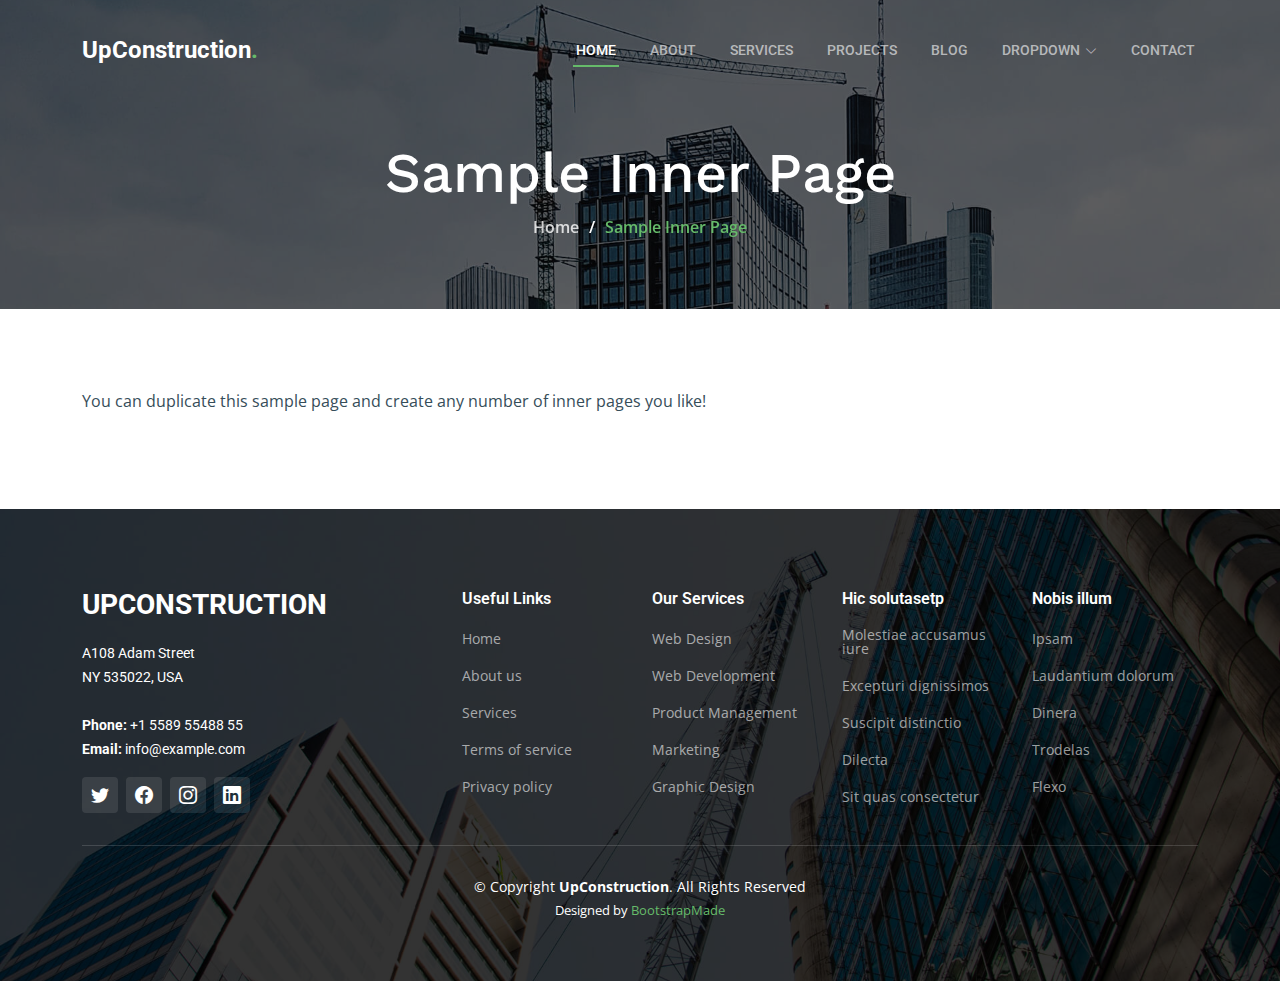
<file: sample-inner-page.html>
<!DOCTYPE html>
<html lang="en">

<head>
  <meta charset="utf-8">
  <meta content="width=device-width, initial-scale=1.0" name="viewport">

  <title>[Template] Sample Inner Page</title>
  <meta content="" name="description">
  <meta content="" name="keywords">

  <!-- Favicons -->
  <link href="assets/img/favicon.png" rel="icon">
  <link href="assets/img/apple-touch-icon.png" rel="apple-touch-icon">

  <!-- Google Fonts -->
  <link rel="preconnect" href="https://fonts.googleapis.com">
  <link rel="preconnect" href="https://fonts.gstatic.com" crossorigin>
  <link href="https://fonts.googleapis.com/css2?family=Open+Sans:ital,wght@0,300;0,400;0,500;0,600;0,700;1,300;1,400;1,600;1,700&family=Roboto:ital,wght@0,300;0,400;0,500;0,600;0,700;1,300;1,400;1,500;1,600;1,700&family=Work+Sans:ital,wght@0,300;0,400;0,500;0,600;0,700;1,300;1,400;1,500;1,600;1,700&display=swap" rel="stylesheet">

  <!-- Vendor CSS Files -->
  <link href="assets/vendor/bootstrap/css/bootstrap.min.css" rel="stylesheet">
  <link href="assets/vendor/bootstrap-icons/bootstrap-icons.css" rel="stylesheet">
  <link href="assets/vendor/fontawesome-free/css/all.min.css" rel="stylesheet">
  <link href="assets/vendor/aos/aos.css" rel="stylesheet">
  <link href="assets/vendor/glightbox/css/glightbox.min.css" rel="stylesheet">
  <link href="assets/vendor/swiper/swiper-bundle.min.css" rel="stylesheet">

  <!-- Template Main CSS File -->
  <link href="assets/css/main.css" rel="stylesheet">

  <!-- =======================================================
  * Template Name: UpConstruction
  * Updated: Mar 10 2023 with Bootstrap v5.2.3
  * Template URL: https://bootstrapmade.com/upconstruction-bootstrap-construction-website-template/
  * Author: BootstrapMade.com
  * License: https://bootstrapmade.com/license/
  ======================================================== -->
</head>

<body>

  <!-- ======= Header ======= -->
  <header id="header" class="header d-flex align-items-center">
    <div class="container-fluid container-xl d-flex align-items-center justify-content-between">

      <a href="index.html" class="logo d-flex align-items-center">
        <!-- Uncomment the line below if you also wish to use an image logo -->
        <!-- <img src="assets/img/logo.png" alt=""> -->
        <h1>UpConstruction<span>.</span></h1>
      </a>

      <i class="mobile-nav-toggle mobile-nav-show bi bi-list"></i>
      <i class="mobile-nav-toggle mobile-nav-hide d-none bi bi-x"></i>
      <nav id="navbar" class="navbar">
        <ul>
          <li><a href="index.html" class="active">Home</a></li>
          <li><a href="about.html">About</a></li>
          <li><a href="services.html">Services</a></li>
          <li><a href="projects.html">Projects</a></li>
          <li><a href="blog.html">Blog</a></li>
          <li class="dropdown"><a href="#"><span>Dropdown</span> <i class="bi bi-chevron-down dropdown-indicator"></i></a>
            <ul>
              <li><a href="#">Dropdown 1</a></li>
              <li class="dropdown"><a href="#"><span>Deep Dropdown</span> <i class="bi bi-chevron-down dropdown-indicator"></i></a>
                <ul>
                  <li><a href="#">Deep Dropdown 1</a></li>
                  <li><a href="#">Deep Dropdown 2</a></li>
                  <li><a href="#">Deep Dropdown 3</a></li>
                  <li><a href="#">Deep Dropdown 4</a></li>
                  <li><a href="#">Deep Dropdown 5</a></li>
                </ul>
              </li>
              <li><a href="#">Dropdown 2</a></li>
              <li><a href="#">Dropdown 3</a></li>
              <li><a href="#">Dropdown 4</a></li>
            </ul>
          </li>
          <li><a href="contact.html">Contact</a></li>
        </ul>
      </nav><!-- .navbar -->

    </div>
  </header><!-- End Header -->

  <main id="main">

    <!-- ======= Breadcrumbs ======= -->
    <div class="breadcrumbs d-flex align-items-center" style="background-image: url('assets/img/breadcrumbs-bg.jpg');">
      <div class="container position-relative d-flex flex-column align-items-center" data-aos="fade">

        <h2>Sample Inner Page</h2>
        <ol>
          <li><a href="index.html">Home</a></li>
          <li>Sample Inner Page</li>
        </ol>

      </div>
    </div><!-- End Breadcrumbs -->

    <section class="sample-page">
      <div class="container">

        <p>
          You can duplicate this sample page and create any number of inner pages you like!
        </p>

      </div>
    </section>

  </main><!-- End #main -->

  <!-- ======= Footer ======= -->
  <footer id="footer" class="footer">

    <div class="footer-content position-relative">
      <div class="container">
        <div class="row">

          <div class="col-lg-4 col-md-6">
            <div class="footer-info">
              <h3>UpConstruction</h3>
              <p>
                A108 Adam Street <br>
                NY 535022, USA<br><br>
                <strong>Phone:</strong> +1 5589 55488 55<br>
                <strong>Email:</strong> info@example.com<br>
              </p>
              <div class="social-links d-flex mt-3">
                <a href="#" class="d-flex align-items-center justify-content-center"><i class="bi bi-twitter"></i></a>
                <a href="#" class="d-flex align-items-center justify-content-center"><i class="bi bi-facebook"></i></a>
                <a href="#" class="d-flex align-items-center justify-content-center"><i class="bi bi-instagram"></i></a>
                <a href="#" class="d-flex align-items-center justify-content-center"><i class="bi bi-linkedin"></i></a>
              </div>
            </div>
          </div><!-- End footer info column-->

          <div class="col-lg-2 col-md-3 footer-links">
            <h4>Useful Links</h4>
            <ul>
              <li><a href="#">Home</a></li>
              <li><a href="#">About us</a></li>
              <li><a href="#">Services</a></li>
              <li><a href="#">Terms of service</a></li>
              <li><a href="#">Privacy policy</a></li>
            </ul>
          </div><!-- End footer links column-->

          <div class="col-lg-2 col-md-3 footer-links">
            <h4>Our Services</h4>
            <ul>
              <li><a href="#">Web Design</a></li>
              <li><a href="#">Web Development</a></li>
              <li><a href="#">Product Management</a></li>
              <li><a href="#">Marketing</a></li>
              <li><a href="#">Graphic Design</a></li>
            </ul>
          </div><!-- End footer links column-->

          <div class="col-lg-2 col-md-3 footer-links">
            <h4>Hic solutasetp</h4>
            <ul>
              <li><a href="#">Molestiae accusamus iure</a></li>
              <li><a href="#">Excepturi dignissimos</a></li>
              <li><a href="#">Suscipit distinctio</a></li>
              <li><a href="#">Dilecta</a></li>
              <li><a href="#">Sit quas consectetur</a></li>
            </ul>
          </div><!-- End footer links column-->

          <div class="col-lg-2 col-md-3 footer-links">
            <h4>Nobis illum</h4>
            <ul>
              <li><a href="#">Ipsam</a></li>
              <li><a href="#">Laudantium dolorum</a></li>
              <li><a href="#">Dinera</a></li>
              <li><a href="#">Trodelas</a></li>
              <li><a href="#">Flexo</a></li>
            </ul>
          </div><!-- End footer links column-->

        </div>
      </div>
    </div>

    <div class="footer-legal text-center position-relative">
      <div class="container">
        <div class="copyright">
          &copy; Copyright <strong><span>UpConstruction</span></strong>. All Rights Reserved
        </div>
        <div class="credits">
          <!-- All the links in the footer should remain intact. -->
          <!-- You can delete the links only if you purchased the pro version. -->
          <!-- Licensing information: https://bootstrapmade.com/license/ -->
          <!-- Purchase the pro version with working PHP/AJAX contact form: https://bootstrapmade.com/upconstruction-bootstrap-construction-website-template/ -->
          Designed by <a href="https://bootstrapmade.com/">BootstrapMade</a>
        </div>
      </div>
    </div>

  </footer>
  <!-- End Footer -->

  <a href="#" class="scroll-top d-flex align-items-center justify-content-center"><i class="bi bi-arrow-up-short"></i></a>

  <div id="preloader"></div>

  <!-- Vendor JS Files -->
  <script src="assets/vendor/bootstrap/js/bootstrap.bundle.min.js"></script>
  <script src="assets/vendor/aos/aos.js"></script>
  <script src="assets/vendor/glightbox/js/glightbox.min.js"></script>
  <script src="assets/vendor/isotope-layout/isotope.pkgd.min.js"></script>
  <script src="assets/vendor/swiper/swiper-bundle.min.js"></script>
  <script src="assets/vendor/purecounter/purecounter_vanilla.js"></script>
  <script src="assets/vendor/php-email-form/validate.js"></script>

  <!-- Template Main JS File -->
  <script src="assets/js/main.js"></script>

</body>

</html>
</file>
<file: assets/css/main.css>
:root {
  --font-default: "Open Sans", system-ui, -apple-system, "Segoe UI", Roboto, "Helvetica Neue", Arial, "Noto Sans", "Liberation Sans", sans-serif, "Apple Color Emoji", "Segoe UI Emoji", "Segoe UI Symbol", "Noto Color Emoji";
  --font-primary: "Roboto", sans-serif;
  --font-secondary: "Work Sans", sans-serif;
}

/* Colors */
:root {
  --color-default: #364d59;
  --color-primary: #66bb6a;
  --color-secondary: #52565e;
}

/* Smooth scroll behavior */
:root {
  scroll-behavior: smooth;
}

/*--------------------------------------------------------------
# General
--------------------------------------------------------------*/
body {
  font-family: var(--font-default);
  color: var(--color-default);
  overflow-x: hidden;
}

a {
  color: var(--color-primary);
  text-decoration: none;
}

a:hover {
  color: #ffc732;
  text-decoration: none;
}

h1,
h2,
h3,
h4,
h5,
h6 {
  font-family: var(--font-primary);
}

/*--------------------------------------------------------------
# Sections & Section Header
--------------------------------------------------------------*/
section {
  padding: 80px 0;
  overflow: hidden;
}

.section-bg {
  background-color: #f5f6f7;
}

.section-header {
  text-align: center;
  padding-bottom: 70px;
}

.section-header h2 {
  font-size: 32px;
  font-weight: 700;
  position: relative;
  color: #2e3135;
}

.section-header h2:before,
.section-header h2:after {
  content: "";
  width: 50px;
  height: 2px;
  background: var(--color-primary);
  display: inline-block;
}

.section-header h2:before {
  margin: 0 15px 10px 0;
}

.section-header h2:after {
  margin: 0 0 10px 15px;
}

.section-header p {
  margin: 0 auto 0 auto;
}

@media (min-width: 1199px) {
  .section-header p {
    max-width: 60%;
  }
}

/*--------------------------------------------------------------
# Breadcrumbs
--------------------------------------------------------------*/
.breadcrumbs {
  padding: 140px 0 60px 0;
  min-height: 30vh;
  position: relative;
  background-size: cover;
  background-position: center;
  background-repeat: no-repeat;
}

.breadcrumbs:before {
  content: "";
  background-color: rgba(0, 0, 0, 0.6);
  position: absolute;
  inset: 0;
}

.breadcrumbs h2 {
  font-size: 56px;
  font-weight: 500;
  color: #fff;
  font-family: var(--font-secondary);
}

.breadcrumbs ol {
  display: flex;
  flex-wrap: wrap;
  list-style: none;
  padding: 0 0 10px 0;
  margin: 0;
  font-size: 16px;
  font-weight: 600;
  color: var(--color-primary);
}

.breadcrumbs ol a {
  color: rgba(255, 255, 255, 0.8);
  transition: 0.3s;
}

.breadcrumbs ol a:hover {
  text-decoration: underline;
}

.breadcrumbs ol li+li {
  padding-left: 10px;
}

.breadcrumbs ol li+li::before {
  display: inline-block;
  padding-right: 10px;
  color: #fff;
  content: "/";
}

/*--------------------------------------------------------------
# Scroll top button
--------------------------------------------------------------*/
.scroll-top {
  position: fixed;
  visibility: hidden;
  opacity: 0;
  right: 15px;
  bottom: 15px;
  z-index: 99999;
  background: var(--color-primary);
  width: 40px;
  height: 40px;
  border-radius: 4px;
  transition: all 0.4s;
}

.scroll-top i {
  font-size: 24px;
  color: var(--color-secondary);
  line-height: 0;
}

.scroll-top:hover {
  background: #ffc732;
  color: #fff;
}

.scroll-top.active {
  visibility: visible;
  opacity: 1;
}

/*--------------------------------------------------------------
# Preloader
--------------------------------------------------------------*/
#preloader {
  position: fixed;
  inset: 0;
  z-index: 999999;
  overflow: hidden;
  background: #fff;
  transition: all 0.6s ease-out;
}

#preloader:before {
  content: "";
  position: fixed;
  top: calc(50% - 30px);
  left: calc(50% - 30px);
  border: 6px solid #fff;
  border-color: var(--color-primary) transparent var(--color-primary) transparent;
  border-radius: 50%;
  width: 60px;
  height: 60px;
  animation: animate-preloader 1.5s linear infinite;
}

@keyframes animate-preloader {
  0% {
    transform: rotate(0deg);
  }

  100% {
    transform: rotate(360deg);
  }
}

/*--------------------------------------------------------------
# Disable aos animation delay on mobile devices
--------------------------------------------------------------*/
@media screen and (max-width: 768px) {
  [data-aos-delay] {
    transition-delay: 0 !important;
  }
}

/*--------------------------------------------------------------
# Header
--------------------------------------------------------------*/
.header {
  z-index: 997;
  position: absolute;
  padding: 30px 0;
  top: 0;
  left: 0;
  right: 0;
}

.header .logo img {
  max-height: 40px;
  margin-right: 6px;
}

.header .logo h1 {
  font-size: 24px;
  font-weight: 700;
  color: #fff;
  margin-bottom: 0;
  font-family: var(--font-primary);
}

.header .logo h1 span {
  color: var(--color-primary);
}

/*--------------------------------------------------------------
# Desktop Navigation
--------------------------------------------------------------*/
@media (min-width: 1280px) {
  .navbar {
    padding: 0;
  }

  .navbar ul {
    margin: 0;
    padding: 0;
    display: flex;
    list-style: none;
    align-items: center;
  }

  .navbar li {
    position: relative;
  }

  .navbar>ul>li {
    white-space: nowrap;
    padding: 10px 0 10px 28px;
  }

  .navbar a,
  .navbar a:focus {
    display: flex;
    align-items: center;
    justify-content: space-between;
    padding: 0 3px;
    font-family: var(--font-primary);
    font-size: 14px;
    font-weight: 500;
    color: rgba(255, 255, 255, 0.6);
    text-transform: uppercase;
    white-space: nowrap;
    transition: 0.3s;
    position: relative;
  }

  .navbar a i,
  .navbar a:focus i {
    font-size: 12px;
    line-height: 0;
    margin-left: 5px;
  }

  .navbar>ul>li>a:before {
    content: "";
    position: absolute;
    width: 100%;
    height: 2px;
    bottom: -6px;
    left: 0;
    background-color: var(--color-primary);
    visibility: hidden;
    width: 0px;
    transition: all 0.3s ease-in-out 0s;
  }

  .navbar a:hover:before,
  .navbar li:hover>a:before,
  .navbar .active:before {
    visibility: visible;
    width: 100%;
  }

  .navbar a:hover,
  .navbar .active,
  .navbar .active:focus,
  .navbar li:hover>a {
    color: #fff;
  }

  .navbar .dropdown ul {
    display: block;
    position: absolute;
    left: 28px;
    top: calc(100% + 30px);
    margin: 0;
    padding: 10px 0;
    z-index: 99;
    opacity: 0;
    visibility: hidden;
    background: #fff;
    box-shadow: 0px 0px 30px rgba(127, 137, 161, 0.25);
    transition: 0.3s;
  }

  .navbar .dropdown ul li {
    min-width: 200px;
  }

  .navbar .dropdown ul a {
    padding: 10px 20px;
    font-size: 15px;
    text-transform: none;
    color: var(--color-default);
    font-weight: 400;
  }

  .navbar .dropdown ul a i {
    font-size: 12px;
  }

  .navbar .dropdown ul a:hover,
  .navbar .dropdown ul .active:hover,
  .navbar .dropdown ul li:hover>a {
    color: var(--color-primary);
  }

  .navbar .dropdown:hover>ul {
    opacity: 1;
    top: 100%;
    visibility: visible;
  }

  .navbar .dropdown .dropdown ul {
    top: 0;
    left: calc(100% - 30px);
    visibility: hidden;
  }

  .navbar .dropdown .dropdown:hover>ul {
    opacity: 1;
    top: 0;
    left: 100%;
    visibility: visible;
  }
}

@media (min-width: 1280px) and (max-width: 1366px) {
  .navbar .dropdown .dropdown ul {
    left: -90%;
  }

  .navbar .dropdown .dropdown:hover>ul {
    left: -100%;
  }
}

@media (min-width: 1280px) {

  .mobile-nav-show,
  .mobile-nav-hide {
    display: none;
  }
}

/*--------------------------------------------------------------
# Mobile Navigation
--------------------------------------------------------------*/
@media (max-width: 1279px) {
  .navbar {
    position: fixed;
    top: 0;
    right: -100%;
    width: 100%;
    max-width: 400px;
    bottom: 0;
    transition: 0.3s;
    z-index: 9997;
  }

  .navbar ul {
    position: absolute;
    inset: 0;
    padding: 50px 0 10px 0;
    margin: 0;
    background: rgba(0, 0, 0, 0.8);
    overflow-y: auto;
    transition: 0.3s;
    z-index: 9998;
  }

  .navbar a,
  .navbar a:focus {
    display: flex;
    align-items: center;
    justify-content: space-between;
    padding: 10px 20px;
    font-family: var(--font-primary);
    font-size: 15px;
    font-weight: 500;
    color: rgba(255, 255, 255, 0.7);
    white-space: nowrap;
    text-transform: uppercase;
    transition: 0.3s;
  }

  .navbar a i,
  .navbar a:focus i {
    font-size: 12px;
    line-height: 0;
    margin-left: 5px;
  }

  .navbar a:hover,
  .navbar .active,
  .navbar .active:focus,
  .navbar li:hover>a {
    color: #fff;
  }

  .navbar .dropdown ul,
  .navbar .dropdown .dropdown ul {
    position: static;
    display: none;
    padding: 10px 0;
    margin: 10px 20px;
    transition: all 0.5s ease-in-out;
    border: 1px solid #222428;
  }

  .navbar .dropdown>.dropdown-active,
  .navbar .dropdown .dropdown>.dropdown-active {
    display: block;
  }

  .mobile-nav-show {
    position: relative;
    color: #fff;
    font-size: 28px;
    cursor: pointer;
    line-height: 0;
    transition: 0.5s;
    z-index: 9999;
    padding-right: 10px;
  }

  .mobile-nav-hide {
    color: #fff;
    font-size: 32px;
    cursor: pointer;
    line-height: 0;
    transition: 0.5s;
    position: fixed;
    right: 20px;
    top: 20px;
    z-index: 9999;
  }

  .mobile-nav-active {
    overflow: hidden;
  }

  .mobile-nav-active .navbar {
    right: 0;
  }

  .mobile-nav-active .navbar:before {
    content: "";
    position: fixed;
    inset: 0;
    background: rgba(0, 0, 0, 0.6);
    z-index: 9996;
  }
}

/*--------------------------------------------------------------
# Get Started Section
--------------------------------------------------------------*/
.get-started .content {
  padding: 30px 0;
}

.get-started .content h3 {
  font-size: 36px;
  color: var(--color-secondary);
  font-weight: 600;
  margin-bottom: 25px;
  padding-bottom: 25px;
  position: relative;
}

.get-started .content h3:after {
  content: "";
  position: absolute;
  display: block;
  width: 60px;
  height: 4px;
  background: var(--color-primary);
  left: 0;
  bottom: 0;
}

.get-started .content p {
  font-size: 14px;
}

.get-started .php-email-form {
  background: #fff;
  padding: 30px;
  height: 100%;
}

@media (max-width: 575px) {
  .get-started .php-email-form {
    padding: 20px;
  }
}

.get-started .php-email-form h3 {
  font-size: 14px;
  font-weight: 700;
  text-transform: uppercase;
  letter-spacing: 1px;
}

.get-started .php-email-form p {
  font-size: 14px;
  margin-bottom: 20px;
}

.get-started .php-email-form .error-message {
  display: none;
  color: #fff;
  background: #df1529;
  text-align: left;
  padding: 15px;
  margin-bottom: 24px;
  font-weight: 600;
}

.get-started .php-email-form .sent-message {
  display: none;
  color: #fff;
  background: #059652;
  text-align: center;
  padding: 15px;
  margin-bottom: 24px;
  font-weight: 600;
}

.get-started .php-email-form .loading {
  display: none;
  background: #fff;
  text-align: center;
  padding: 15px;
  margin-bottom: 24px;
}

.get-started .php-email-form .loading:before {
  content: "";
  display: inline-block;
  border-radius: 50%;
  width: 24px;
  height: 24px;
  margin: 0 10px -6px 0;
  border: 3px solid #059652;
  border-top-color: #fff;
  animation: animate-loading 1s linear infinite;
}

.get-started .php-email-form input,
.get-started .php-email-form textarea {
  border-radius: 0;
  box-shadow: none;
  font-size: 14px;
  border-radius: 0;
}

.get-started .php-email-form input:focus,
.get-started .php-email-form textarea:focus {
  border-color: var(--color-primary);
}

.get-started .php-email-form input {
  padding: 12px 15px;
}

.get-started .php-email-form textarea {
  padding: 12px 15px;
}

.get-started .php-email-form button[type=submit] {
  background: var(--color-primary);
  border: 0;
  padding: 10px 30px;
  color: #fff;
  transition: 0.4s;
  border-radius: 4px;
}

.get-started .php-email-form button[type=submit]:hover {
  background: rgba(254, 185, 0, 0.8);
}

@keyframes animate-loading {
  0% {
    transform: rotate(0deg);
  }

  100% {
    transform: rotate(360deg);
  }
}

/*--------------------------------------------------------------
# Constructions Section
--------------------------------------------------------------*/
.constructions .card-item {
  border: 1px solid rgba(82, 86, 94, 0.2);
  background: #fff;
  position: relative;
  border-radius: 0;
}

.constructions .card-item .card-bg {
  min-height: 300px;
  background-size: cover;
  background-position: center;
  background-repeat: no-repeat;
}

.constructions .card-item .card-body {
  padding: 30px;
}

.constructions .card-item h4 {
  font-weight: 700;
  font-size: 20px;
  margin-bottom: 15px;
  color: var(--color-secondary);
}

.constructions .card-item p {
  color: var(--color-secondary);
  margin: 0;
}

/*--------------------------------------------------------------
# Services Section
--------------------------------------------------------------*/
.services .service-item {
  padding: 40px;
  background: #fff;
  height: 100%;
}

.services .service-item .icon {
  width: 48px;
  height: 48px;
  position: relative;
  margin-bottom: 50px;
}

.services .service-item .icon i {
  color: var(--color-secondary);
  font-size: 40px;
  transition: ease-in-out 0.3s;
  z-index: 2;
  position: relative;
  line-height: 1.8;
}

.services .service-item .icon:before {
  position: absolute;
  content: "";
  height: 100%;
  width: 100%;
  background: #f0f1f2;
  border-radius: 50px;
  z-index: 1;
  top: 10px;
  right: -15px;
  transition: 0.3s;
}

.services .service-item h3 {
  color: var(--color-default);
  font-weight: 700;
  margin: 0 0 20px 0;
  padding-bottom: 8px;
  font-size: 22px;
  position: relative;
  display: inline-block;
  border-bottom: 4px solid var(--color-primary);
  transition: 0.3s;
}

.services .service-item p {
  line-height: 24px;
  font-size: 14px;
  margin-bottom: 0;
}

.services .service-item .readmore {
  margin-top: 15px;
  display: inline-block;
  color: var(--color-primary);
}



.services .service-item:hover h3 {
  border-color: var(--color-primary);
}

/*--------------------------------------------------------------
# Features Section
--------------------------------------------------------------*/
.features .nav-tabs {
  border: 0;
}

.features .nav-link {
  padding: 15px 0;
  transition: 0.3s;
  color: var(--color-secondary);
  border-radius: 0;
  display: flex;
  align-items: center;
  justify-content: center;
  cursor: pointer;
  height: 100%;
  border: 0;
  border-bottom: 4px solid #e2e4e6;
}

.features .nav-link i {
  padding-right: 15px;
  font-size: 48px;
}

.features .nav-link h4 {
  font-size: 18px;
  font-weight: 600;
  margin: 0;
}

@media (max-width: 575px) {
  .features .nav-link h4 {
    font-size: 16px;
  }
}

.features .nav-link:hover {
  color: var(--color-primary);
}

.features .nav-link.active {
  color: var(--color-primary);
  background-color: transparent;
  border-color: var(--color-primary);
}

.features .tab-content {
  margin-top: 30px;
}

.features .tab-pane h3 {
  font-weight: 700;
  font-size: 32px;
  position: relative;
  margin-bottom: 20px;
  padding-bottom: 20px;
}

.features .tab-pane h3:after {
  content: "";
  position: absolute;
  display: block;
  width: 60px;
  height: 3px;
  background: var(--color-primary);
  left: 0;
  bottom: 0;
}

.features .tab-pane ul {
  list-style: none;
  padding: 0;
}

.features .tab-pane ul li {
  padding-top: 10px;
}

.features .tab-pane ul i {
  font-size: 20px;
  padding-right: 4px;
  color: var(--color-primary);
}

.features .tab-pane p:last-child {
  margin-bottom: 0;
}

/*--------------------------------------------------------------
# Our Projects Section
--------------------------------------------------------------*/
.projects .portfolio-flters {
  padding: 0;
  margin: 0 auto 20px auto;
  list-style: none;
  text-align: center;
}

.projects .portfolio-flters li {
  cursor: pointer;
  display: inline-block;
  padding: 0;
  font-size: 18px;
  font-weight: 500;
  margin: 0 10px;
  line-height: 1;
  margin-bottom: 5px;
  transition: all 0.3s ease-in-out;
}

.projects .portfolio-flters li:hover,
.projects .portfolio-flters li.filter-active {
  color: var(--color-primary);
}

.projects .portfolio-flters li:first-child {
  margin-left: 0;
}

.projects .portfolio-flters li:last-child {
  margin-right: 0;
}

@media (max-width: 575px) {
  .projects .portfolio-flters li {
    font-size: 14px;
    margin: 0 5px;
  }
}

.projects .portfolio-content {
  position: relative;
  overflow: hidden;
}

.projects .portfolio-content img {
  transition: 0.3s;
}

.projects .portfolio-content .portfolio-info {
  opacity: 0;
  position: absolute;
  inset: 0;
  z-index: 3;
  transition: all ease-in-out 0.3s;
  background: rgba(0, 0, 0, 0.6);
  padding: 15px;
}

.projects .portfolio-content .portfolio-info h4 {
  font-size: 14px;
  padding: 5px 10px;
  font-weight: 400;
  color: #fff;
  display: inline-block;
  background-color: var(--color-primary);
}

.projects .portfolio-content .portfolio-info p {
  position: absolute;
  bottom: 10px;
  text-align: center;
  display: inline-block;
  left: 0;
  right: 0;
  font-size: 16px;
  font-weight: 600;
  color: rgba(255, 255, 255, 0.8);
}

.projects .portfolio-content .portfolio-info .preview-link,
.projects .portfolio-content .portfolio-info .details-link {
  position: absolute;
  left: calc(50% - 40px);
  font-size: 26px;
  top: calc(50% - 14px);
  color: #fff;
  transition: 0.3s;
  line-height: 1.2;
}

.projects .portfolio-content .portfolio-info .preview-link:hover,
.projects .portfolio-content .portfolio-info .details-link:hover {
  color: var(--color-primary);
}

.projects .portfolio-content .portfolio-info .details-link {
  left: 50%;
  font-size: 34px;
  line-height: 0;
}

.projects .portfolio-content:hover .portfolio-info {
  opacity: 1;
}

.projects .portfolio-content:hover img {
  transform: scale(1.1);
}

/*--------------------------------------------------------------
# Testimonials Section
--------------------------------------------------------------*/
.testimonials .testimonial-wrap {
  padding-left: 50px;
}

.testimonials .testimonials-carousel,
.testimonials .testimonials-slider {
  overflow: hidden;
}

.testimonials .testimonial-item {
  box-sizing: content-box;
  padding: 30px 30px 30px 60px;
  margin: 0 15px 30px 0;
  min-height: 200px;
  box-shadow: 0px 2px 20px rgba(82, 86, 94, 0.1);
  position: relative;
  background: #fff;
}

.testimonials .testimonial-item .testimonial-img {
  width: 90px;
  border-radius: 10px;
  border: 6px solid #fff;
  position: absolute;
  left: -45px;
}

.testimonials .testimonial-item h3 {
  font-size: 18px;
  font-weight: bold;
  margin: 10px 0 5px 0;
  color: #000;
}

.testimonials .testimonial-item h4 {
  font-size: 14px;
  color: #999;
  margin: 0;
}

.testimonials .testimonial-item .stars {
  margin: 10px 0;
}

.testimonials .testimonial-item .stars i {
  color: #ffc107;
  margin: 0 1px;
}

.testimonials .testimonial-item .quote-icon-left,
.testimonials .testimonial-item .quote-icon-right {
  color: #ffd565;
  font-size: 26px;
  line-height: 0;
}

.testimonials .testimonial-item .quote-icon-left {
  display: inline-block;
  left: -5px;
  position: relative;
}

.testimonials .testimonial-item .quote-icon-right {
  display: inline-block;
  right: -5px;
  position: relative;
  top: 10px;
  transform: scale(-1, -1);
}

.testimonials .testimonial-item p {
  font-style: italic;
  margin: 15px auto 15px auto;
}

.testimonials .swiper-pagination {
  margin-top: 20px;
  position: relative;
}

.testimonials .swiper-pagination .swiper-pagination-bullet {
  width: 12px;
  height: 12px;
  background-color: #d5d7da;
  opacity: 1;
}

.testimonials .swiper-pagination .swiper-pagination-bullet-active {
  background-color: var(--color-primary);
}

@media (max-width: 767px) {
  .testimonials .testimonial-wrap {
    padding-left: 0;
  }

  .testimonials .testimonials-carousel,
  .testimonials .testimonials-slider {
    overflow: hidden;
  }

  .testimonials .testimonial-item {
    padding: 30px;
    margin: 15px;
  }

  .testimonials .testimonial-item .testimonial-img {
    position: static;
    left: auto;
  }
}

/*--------------------------------------------------------------
# Alt Services Section
--------------------------------------------------------------*/
.alt-services .img-bg {
  background-size: cover;
  background-position: center center;
  min-height: 400px;
}

.alt-services h3 {
  font-size: 28px;
  font-weight: 700;
  color: var(--color-secondary);
  margin-bottom: 20px;
  padding-bottom: 20px;
  position: relative;
}

.alt-services h3:after {
  content: "";
  position: absolute;
  display: block;
  width: 50px;
  height: 3px;
  background: var(--color-primary);
  left: 0;
  bottom: 0;
}

.alt-services .icon-box {
  margin-top: 50px;
}

.alt-services .icon-box i {
  display: flex;
  align-items: center;
  justify-content: center;
  color: var(--color-primary);
  margin-right: 25px;
  font-size: 28px;
  width: 56px;
  height: 56px;
  border-radius: 4px;
  line-height: 0;
  box-shadow: 0px 2px 30px rgba(0, 0, 0, 0.08);
  background-color: #fff;
  transition: 0.3s;
}

.alt-services .icon-box:hover i {
  background-color: var(--color-primary);
  color: #fff;
}

.alt-services .icon-box h4 {
  font-weight: 700;
  margin-bottom: 10px;
  font-size: 18px;
}

.alt-services .icon-box h4 a {
  color: #000;
  transition: 0.3s;
}

.alt-services .icon-box h4 a:hover {
  color: var(--color-primary);
}

.alt-services .icon-box p {
  line-height: 24px;
  font-size: 14px;
  margin-bottom: 0;
}

/*--------------------------------------------------------------
# About Section
--------------------------------------------------------------*/
.about h2 {
  font-size: 48px;
  font-weight: 700;
  font-family: var(--font-secondary);
  margin: 30px 0;
}

@media (min-width: 991px) {
  .about h2 {
    max-width: 65%;
    margin: 0 0 80px 0;
  }
}

.about .our-story {
  padding: 40px;
  background-color: #f5f6f7;
}

@media (min-width: 991px) {
  .about .our-story {
    padding-right: 35%;
  }
}

.about .our-story h4 {
  text-transform: uppercase;
  font-size: 18px;
  color: #838893;
}

.about .our-story h3 {
  font-size: 36px;
  font-weight: 700;
  margin-bottom: 20px;
  color: var(--color-secondary);
}

.about .our-story p:last-child {
  margin-bottom: 0;
}

.about ul {
  list-style: none;
  padding: 0;
  font-size: 15px;
}

.about ul li {
  padding: 5px 0;
  display: flex;
  align-items: center;
}

.about ul i {
  font-size: 20px;
  margin-right: 4px;
  color: var(--color-primary);
}

.about .watch-video i {
  font-size: 32px;
  transition: 0.3s;
  color: var(--color-primary);
}

.about .watch-video a {
  font-weight: 600;
  color: var(--color-secondary);
  margin-left: 8px;
  transition: 0.3s;
}

.about .watch-video:hover a {
  color: var(--color-primary);
}

.about .about-img {
  min-height: 600px;
  background-size: cover;
  background-position: center;
}

@media (min-width: 992px) {
  .about .about-img {
    position: absolute;
    top: 0;
    right: 0;
  }
}

/*--------------------------------------------------------------
# Stats Counter Section
--------------------------------------------------------------*/
.stats-counter .stats-item {
  background: #fff;
  box-shadow: 0px 0 30px rgba(82, 86, 94, 0.05);
  padding: 30px;
}

.stats-counter .stats-item i {
  font-size: 42px;
  line-height: 0;
  margin-right: 20px;
  color: var(--color-primary);
}

.stats-counter .stats-item span {
  font-size: 36px;
  display: block;
  font-weight: 600;
  color: var(--color-secondary);
}

.stats-counter .stats-item p {
  padding: 0;
  margin: 0;
  font-family: var(--font-primary);
  font-size: 14px;
}

/*--------------------------------------------------------------
# Our Team Section
--------------------------------------------------------------*/
.team .member {
  position: relative;
}

.team .member .member-img {
  margin: 0 80px;
  border-radius: 50%;
  overflow: hidden;
  position: relative;
}

@media (max-width: 1024px) {
  .team .member .member-img {
    margin: 0 60px;
  }
}

.team .member .member-img img {
  position: relative;
  z-index: 1;
}

.team .member .member-img .social {
  position: absolute;
  inset: 0;
  background-color: rgba(0, 0, 0, 0.6);
  display: flex;
  justify-content: center;
  align-items: center;
  z-index: 2;
  padding-bottom: 20px;
  transition: 0.3s;
  visibility: hidden;
  opacity: 0;
}

.team .member .member-img .social a {
  transition: 0.3s;
  color: #fff;
  font-size: 20px;
  margin: 0 8px;
}

.team .member .member-img .social a:hover {
  color: var(--color-primary);
}

.team .member .member-info {
  margin-top: 30px;
}

.team .member .member-info h4 {
  font-weight: 700;
  margin-bottom: 6px;
  font-size: 18px;
  color: var(--color-secondary);
}

.team .member .member-info span {
  font-style: italic;
  display: block;
  font-size: 15px;
  color: #838893;
  margin-bottom: 10px;
}

.team .member .member-info p {
  margin-bottom: 0;
  font-size: 14px;
}

.team .member:hover .member-img .social {
  padding-bottom: 0;
  visibility: visible;
  opacity: 1;
}

/*--------------------------------------------------------------
# Servie Cards Section
--------------------------------------------------------------*/
.services-cards h3 {
  font-size: 20px;
  font-weight: 700;
  color: var(--color-secondary);
}

.services-cards p {
  font-size: 15px;
}

.services-cards ul li {
  display: flex;
  align-items: center;
  font-size: 14px;
  padding-top: 10px;
}

.services-cards ul li i {
  font-size: 16px;
  color: var(--color-primary);
  margin-right: 6px;
}

/*--------------------------------------------------------------
# Projet Details Section
--------------------------------------------------------------*/
.project-details .portfolio-details-slider img {
  width: 100%;
}

.project-details .portfolio-details-slider .swiper-pagination .swiper-pagination-bullet {
  width: 12px;
  height: 12px;
  background-color: rgba(255, 255, 255, 0.7);
  opacity: 1;
}

.project-details .portfolio-details-slider .swiper-pagination .swiper-pagination-bullet-active {
  background-color: var(--color-primary);
}

.project-details .swiper-button-prev,
.project-details .swiper-button-next {
  width: 48px;
  height: 48px;
}

.project-details .swiper-button-prev:after,
.project-details .swiper-button-next:after {
  color: rgba(255, 255, 255, 0.8);
  background-color: rgba(0, 0, 0, 0.2);
  font-size: 24px;
  border-radius: 50%;
  width: 48px;
  height: 48px;
  display: flex;
  align-items: center;
  justify-content: center;
  transition: 0.3s;
}

.project-details .swiper-button-prev:hover:after,
.project-details .swiper-button-next:hover:after {
  background-color: rgba(0, 0, 0, 0.6);
}

@media (max-width: 575px) {

  .project-details .swiper-button-prev,
  .project-details .swiper-button-next {
    display: none;
  }
}

.project-details .portfolio-info h3 {
  font-size: 22px;
  font-weight: 700;
  margin-bottom: 20px;
  padding-bottom: 20px;
  position: relative;
}

.project-details .portfolio-info h3:after {
  content: "";
  position: absolute;
  display: block;
  width: 50px;
  height: 3px;
  background: var(--color-primary);
  left: 0;
  bottom: 0;
}

.project-details .portfolio-info ul {
  list-style: none;
  padding: 0;
  font-size: 15px;
}

.project-details .portfolio-info ul li {
  display: flex;
  flex-direction: column;
  padding-bottom: 15px;
}

.project-details .portfolio-info ul strong {
  text-transform: uppercase;
  font-weight: 400;
  color: #838893;
  font-size: 14px;
}

.project-details .portfolio-info .btn-visit {
  padding: 8px 40px;
  background: var(--color-primary);
  color: #fff;
  border-radius: 50px;
  transition: 0.3s;
}

.project-details .portfolio-info .btn-visit:hover {
  background: #ffc019;
}

.project-details .portfolio-description h2 {
  font-size: 26px;
  font-weight: 700;
  margin-bottom: 20px;
  color: var(--color-secondary);
}

.project-details .portfolio-description p {
  padding: 0;
}

.project-details .portfolio-description .testimonial-item {
  padding: 30px 30px 0 30px;
  position: relative;
  background: #f5f6f7;
  height: 100%;
  margin-bottom: 50px;
}

.project-details .portfolio-description .testimonial-item .testimonial-img {
  width: 90px;
  border-radius: 50px;
  border: 6px solid #fff;
  float: left;
  margin: 0 10px 0 0;
}

.project-details .portfolio-description .testimonial-item h3 {
  font-size: 18px;
  font-weight: bold;
  margin: 15px 0 5px 0;
  padding-top: 20px;
}

.project-details .portfolio-description .testimonial-item h4 {
  font-size: 14px;
  color: #6c757d;
  margin: 0;
}

.project-details .portfolio-description .testimonial-item .quote-icon-left,
.project-details .portfolio-description .testimonial-item .quote-icon-right {
  color: #ffd565;
  font-size: 26px;
  line-height: 0;
}

.project-details .portfolio-description .testimonial-item .quote-icon-left {
  display: inline-block;
  left: -5px;
  position: relative;
}

.project-details .portfolio-description .testimonial-item .quote-icon-right {
  display: inline-block;
  right: -5px;
  position: relative;
  top: 10px;
  transform: scale(-1, -1);
}

.project-details .portfolio-description .testimonial-item p {
  font-style: italic;
  margin: 0 0 15px 0 0 0;
  padding: 0;
}

/*--------------------------------------------------------------
# Service Details Section
--------------------------------------------------------------*/
.service-details .services-list {
  padding: 10px 30px;
  margin-bottom: 20px;
}

.service-details .services-list a {
  display: block;
  line-height: 1;
  padding: 8px 0 8px 15px;
  border-left: 3px solid #d9e3e8;
  margin: 20px 0;
  color: var(--color-secondary);
  transition: 0.3s;
}

.service-details .services-list a.active {
  font-weight: 700;
  border-color: var(--color-primary);
}

.service-details .services-list a:hover {
  border-color: var(--color-primary);
}

.service-details .services-img {
  margin-bottom: 20px;
}

.service-details h3 {
  font-size: 28px;
  font-weight: 700;
}

.service-details h4 {
  font-size: 20px;
  font-weight: 700;
}

.service-details p {
  font-size: 15px;
}

.service-details ul {
  list-style: none;
  padding: 0;
  font-size: 15px;
}

.service-details ul li {
  padding: 5px 0;
  display: flex;
  align-items: center;
}

.service-details ul i {
  font-size: 20px;
  margin-right: 8px;
  color: var(--color-primary);
}

/*--------------------------------------------------------------
# Contact Section
--------------------------------------------------------------*/
.contact .info-item {
  box-shadow: 0 0 25px rgba(0, 0, 0, 0.08);
  padding: 20px 0 30px 0;
}

.contact .info-item i {
  display: flex;
  align-items: center;
  justify-content: center;
  width: 56px;
  height: 56px;
  font-size: 24px;
  line-height: 0;
  color: var(--color-primary);
  border-radius: 50%;
  border: 2px dotted var(--color-primary);
}

.contact .info-item h3 {
  font-size: 20px;
  color: #6c757d;
  font-weight: 700;
  margin: 10px 0;
}

.contact .info-item p {
  padding: 0;
  line-height: 24px;
  font-size: 14px;
  margin-bottom: 0;
}

.contact .php-email-form {
  width: 100%;
  background: #fff;
  box-shadow: 0 0 25px rgba(0, 0, 0, 0.08);
  padding: 30px;
}

.contact .php-email-form .form-group {
  padding-bottom: 20px;
}

.contact .php-email-form .error-message {
  display: none;
  color: #fff;
  background: #df1529;
  text-align: left;
  padding: 15px;
  font-weight: 600;
}

.contact .php-email-form .error-message br+br {
  margin-top: 25px;
}

.contact .php-email-form .sent-message {
  display: none;
  color: #fff;
  background: #059652;
  text-align: center;
  padding: 15px;
  font-weight: 600;
}

.contact .php-email-form .loading {
  display: none;
  background: #fff;
  text-align: center;
  padding: 15px;
}

.contact .php-email-form .loading:before {
  content: "";
  display: inline-block;
  border-radius: 50%;
  width: 24px;
  height: 24px;
  margin: 0 10px -6px 0;
  border: 3px solid #059652;
  border-top-color: #fff;
  animation: animate-loading 1s linear infinite;
}

.contact .php-email-form input,
.contact .php-email-form textarea {
  border-radius: 0;
  box-shadow: none;
  font-size: 14px;
}

.contact .php-email-form input:focus,
.contact .php-email-form textarea:focus {
  border-color: var(--color-primary);
}

.contact .php-email-form input {
  height: 44px;
}

.contact .php-email-form textarea {
  padding: 10px 12px;
}

.contact .php-email-form button[type=submit] {
  background: var(--color-primary);
  border: 0;
  padding: 10px 35px;
  color: #fff;
  transition: 0.4s;
  border-radius: 5px;
}

.contact .php-email-form button[type=submit]:hover {
  background: rgba(254, 185, 0, 0.8);
}

@keyframes animate-loading {
  0% {
    transform: rotate(0deg);
  }

  100% {
    transform: rotate(360deg);
  }
}

/*--------------------------------------------------------------
# Recent Blog Posts Section
--------------------------------------------------------------*/
.recent-blog-posts .post-item {
  box-shadow: 0px 2px 20px rgba(0, 0, 0, 0.06);
  transition: 0.3s;
}

.recent-blog-posts .post-item .post-img img {
  transition: 0.5s;
}

.recent-blog-posts .post-item .post-date {
  position: absolute;
  right: 0;
  bottom: 0;
  background-color: var(--color-primary);
  color: #fff;
  text-transform: uppercase;
  font-size: 13px;
  padding: 6px 12px;
  font-weight: 500;
}

.recent-blog-posts .post-item .post-content {
  padding: 30px;
}

.recent-blog-posts .post-item .post-title {
  font-size: 24px;
  color: var(--color-secondary);
  font-weight: 700;
  transition: 0.3s;
  margin-bottom: 15px;
}

.recent-blog-posts .post-item .meta i {
  font-size: 16px;
  color: var(--color-primary);
}

.recent-blog-posts .post-item .meta span {
  font-size: 15px;
  color: #838893;
}

.recent-blog-posts .post-item hr {
  color: #888;
  margin: 20px 0;
}

.recent-blog-posts .post-item .readmore {
  display: flex;
  align-items: center;
  font-weight: 600;
  line-height: 1;
  transition: 0.3s;
  color: #838893;
}

.recent-blog-posts .post-item .readmore i {
  line-height: 0;
  margin-left: 6px;
  font-size: 16px;
}

.recent-blog-posts .post-item:hover .post-title,
.recent-blog-posts .post-item:hover .readmore {
  color: var(--color-primary);
}

.recent-blog-posts .post-item:hover .post-img img {
  transform: scale(1.1);
}

/*--------------------------------------------------------------
# Hero Section
--------------------------------------------------------------*/
.hero {
  overflow-x: hidden;
  padding: 0;
}

.hero .carousel {
  width: 100%;
  min-height: 100vh;
  padding: 80px 0;
  margin: 0;
  position: relative;
}

.hero .carousel-item {
  position: absolute;
  inset: 0;
  background-size: cover;
  background-position: center;
  background-repeat: no-repeat;
  overflow: hidden;
  z-index: 1;
  transition-duration: 0.4s;
}

.hero .carousel-item::before {
  content: "";
  background-color: rgba(0, 0, 0, 0.7);
  position: absolute;
  inset: 0;
}

.hero .info {
  position: absolute;
  inset: 0;
  z-index: 2;
}

@media (max-width: 768px) {
  .hero .info {
    padding: 0 50px;
  }
}

.hero .info h2 {
  color: #fff;
  margin-bottom: 30px;
  padding-bottom: 30px;
  font-size: 56px;
  font-weight: 700;
  position: relative;
}

.hero .info h2:after {
  content: "";
  position: absolute;
  display: block;
  width: 80px;
  height: 4px;
  background: var(--color-primary);
  left: 0;
  right: 0;
  bottom: 0;
  margin: auto;
}

@media (max-width: 768px) {
  .hero .info h2 {
    font-size: 36px;
  }
}

.hero .info p {
  color: rgba(255, 255, 255, 0.8);
  font-size: 18px;
}

.hero .info .btn-get-started {
  font-family: var(--font-primary);
  font-weight: 500;
  font-size: 16px;
  letter-spacing: 1px;
  display: inline-block;
  padding: 12px 40px;
  border-radius: 50px;
  transition: 0.5s;
  margin: 10px;
  color: #fff;
  border: 2px solid var(--color-primary);
}

.hero .info .btn-get-started:hover {
  background: var(--color-primary);
}

.hero .carousel-control-prev {
  justify-content: start;
}

@media (min-width: 640px) {
  .hero .carousel-control-prev {
    padding-left: 15px;
  }
}

.hero .carousel-control-next {
  justify-content: end;
}

@media (min-width: 640px) {
  .hero .carousel-control-next {
    padding-right: 15px;
  }
}

.hero .carousel-control-next-icon,
.hero .carousel-control-prev-icon {
  background: none;
  font-size: 26px;
  line-height: 0;
  background: rgba(255, 255, 255, 0.2);
  color: rgba(255, 255, 255, 0.6);
  border-radius: 50px;
  width: 54px;
  height: 54px;
  display: flex;
  align-items: center;
  justify-content: center;
}

.hero .carousel-control-prev,
.hero .carousel-control-next {
  z-index: 3;
  transition: 0.3s;
}

.hero .carousel-control-prev:focus,
.hero .carousel-control-next:focus {
  opacity: 0.5;
}

.hero .carousel-control-prev:hover,
.hero .carousel-control-next:hover {
  opacity: 0.9;
}

/*--------------------------------------------------------------
# Blog
--------------------------------------------------------------*/
.blog .blog-pagination {
  margin-top: 30px;
  color: #838893;
}

.blog .blog-pagination ul {
  display: flex;
  padding: 0;
  margin: 0;
  list-style: none;
}

.blog .blog-pagination li {
  margin: 0 5px;
  transition: 0.3s;
}

.blog .blog-pagination li a {
  color: var(--color-secondary);
  padding: 7px 16px;
  display: flex;
  align-items: center;
  justify-content: center;
}

.blog .blog-pagination li.active,
.blog .blog-pagination li:hover {
  background: var(--color-primary);
  color: #fff;
}

.blog .blog-pagination li.active a,
.blog .blog-pagination li:hover a {
  color: var(--color-white);
}

/*--------------------------------------------------------------
# Blog Posts List
--------------------------------------------------------------*/
.blog .posts-list .post-item {
  box-shadow: 0px 2px 20px rgba(0, 0, 0, 0.06);
  transition: 0.3s;
}

.blog .posts-list .post-img img {
  transition: 0.5s;
}

.blog .posts-list .post-date {
  position: absolute;
  right: 0;
  bottom: 0;
  background-color: var(--color-primary);
  color: #fff;
  text-transform: uppercase;
  font-size: 13px;
  padding: 6px 12px;
  font-weight: 500;
}

.blog .posts-list .post-content {
  padding: 30px;
}

.blog .posts-list .post-title {
  font-size: 24px;
  color: var(--color-secondary);
  font-weight: 700;
  transition: 0.3s;
  margin-bottom: 15px;
}

.blog .posts-list .meta i {
  font-size: 16px;
  color: var(--color-primary);
}

.blog .posts-list .meta span {
  font-size: 15px;
  color: #838893;
}

.blog .posts-list p {
  margin-top: 20px;
}

.blog .posts-list hr {
  color: #888;
  margin-bottom: 20px;
}

.blog .posts-list .readmore {
  display: flex;
  align-items: center;
  font-weight: 600;
  line-height: 1;
  transition: 0.3s;
  color: #838893;
}

.blog .posts-list .readmore i {
  line-height: 0;
  margin-left: 6px;
  font-size: 16px;
}

.blog .posts-list .post-item:hover .post-title,
.blog .posts-list .post-item:hover .readmore {
  color: var(--color-primary);
}

.blog .posts-list .post-item:hover .post-img img {
  transform: scale(1.1);
}

/*--------------------------------------------------------------
# Blog Details
--------------------------------------------------------------*/
.blog .blog-details {
  box-shadow: 0 4px 16px rgba(0, 0, 0, 0.1);
  padding: 30px;
}

.blog .blog-details .post-img {
  margin: -30px -30px 20px -30px;
  overflow: hidden;
}

.blog .blog-details .title {
  font-size: 28px;
  font-weight: 700;
  padding: 0;
  margin: 20px 0 0 0;
  color: var(--color-secondary);
}

.blog .blog-details .content {
  margin-top: 20px;
}

.blog .blog-details .content h3 {
  font-size: 22px;
  margin-top: 30px;
  font-weight: bold;
}

.blog .blog-details .content blockquote {
  overflow: hidden;
  background-color: rgba(82, 86, 94, 0.06);
  padding: 60px;
  position: relative;
  text-align: center;
  margin: 20px 0;
}

.blog .blog-details .content blockquote p {
  color: var(--color-default);
  line-height: 1.6;
  margin-bottom: 0;
  font-style: italic;
  font-weight: 500;
  font-size: 22px;
}

.blog .blog-details .content blockquote:after {
  content: "";
  position: absolute;
  left: 0;
  top: 0;
  bottom: 0;
  width: 3px;
  background-color: var(--color-primary);
  margin-top: 20px;
  margin-bottom: 20px;
}

.blog .blog-details .meta-top {
  margin-top: 20px;
  color: #6c757d;
}

.blog .blog-details .meta-top ul {
  display: flex;
  flex-wrap: wrap;
  list-style: none;
  align-items: center;
  padding: 0;
  margin: 0;
}

.blog .blog-details .meta-top ul li+li {
  padding-left: 20px;
}

.blog .blog-details .meta-top i {
  font-size: 16px;
  margin-right: 8px;
  line-height: 0;
  color: var(--color-primary);
}

.blog .blog-details .meta-top a {
  color: #6c757d;
  font-size: 14px;
  display: inline-block;
  line-height: 1;
  transition: 0.3s;
}

.blog .blog-details .meta-top a:hover {
  color: var(--color-primary);
}

.blog .blog-details .meta-bottom {
  padding-top: 10px;
  border-top: 1px solid rgba(82, 86, 94, 0.15);
}

.blog .blog-details .meta-bottom i {
  color: #838893;
  display: inline;
}

.blog .blog-details .meta-bottom a {
  color: rgba(82, 86, 94, 0.8);
  transition: 0.3s;
}

.blog .blog-details .meta-bottom a:hover {
  color: var(--color-primary);
}

.blog .blog-details .meta-bottom .cats {
  list-style: none;
  display: inline;
  padding: 0 20px 0 0;
  font-size: 14px;
}

.blog .blog-details .meta-bottom .cats li {
  display: inline-block;
}

.blog .blog-details .meta-bottom .tags {
  list-style: none;
  display: inline;
  padding: 0;
  font-size: 14px;
}

.blog .blog-details .meta-bottom .tags li {
  display: inline-block;
}

.blog .blog-details .meta-bottom .tags li+li::before {
  padding-right: 6px;
  color: var(--color-default);
  content: ",";
}

.blog .blog-details .meta-bottom .share {
  font-size: 16px;
}

.blog .blog-details .meta-bottom .share i {
  padding-left: 5px;
}

.blog .post-author {
  padding: 20px;
  margin-top: 30px;
  box-shadow: 0 4px 16px rgba(0, 0, 0, 0.1);
}

.blog .post-author img {
  max-width: 120px;
  margin-right: 20px;
}

.blog .post-author h4 {
  font-weight: 600;
  font-size: 22px;
  margin-bottom: 0px;
  padding: 0;
  color: var(--color-secondary);
}

.blog .post-author .social-links {
  margin: 0 10px 10px 0;
}

.blog .post-author .social-links a {
  color: rgba(82, 86, 94, 0.5);
  margin-right: 5px;
}

.blog .post-author p {
  font-style: italic;
  color: rgba(108, 117, 125, 0.8);
  margin-bottom: 0;
}

/*--------------------------------------------------------------
# Blog Sidebar
--------------------------------------------------------------*/
.blog .sidebar {
  padding: 30px;
  box-shadow: 0 4px 16px rgba(0, 0, 0, 0.1);
}

.blog .sidebar .sidebar-title {
  font-size: 20px;
  font-weight: 700;
  padding: 0;
  margin: 0;
  color: var(--color-secondary);
}

.blog .sidebar .sidebar-item+.sidebar-item {
  margin-top: 40px;
}

.blog .sidebar .search-form form {
  background: #fff;
  border: 1px solid rgba(82, 86, 94, 0.3);
  padding: 3px 10px;
  position: relative;
}

.blog .sidebar .search-form form input[type=text] {
  border: 0;
  padding: 4px;
  border-radius: 4px;
  width: calc(100% - 40px);
}

.blog .sidebar .search-form form input[type=text]:focus {
  outline: none;
}

.blog .sidebar .search-form form button {
  position: absolute;
  top: 0;
  right: 0;
  bottom: 0;
  border: 0;
  background: none;
  font-size: 16px;
  padding: 0 15px;
  margin: -1px;
  background: var(--color-primary);
  color: var(--color-secondary);
  transition: 0.3s;
  border-radius: 0 4px 4px 0;
  line-height: 0;
}

.blog .sidebar .search-form form button i {
  line-height: 0;
}

.blog .sidebar .search-form form button:hover {
  background: rgba(254, 185, 0, 0.8);
}

.blog .sidebar .categories ul {
  list-style: none;
  padding: 0;
}

.blog .sidebar .categories ul li+li {
  padding-top: 10px;
}

.blog .sidebar .categories ul a {
  color: var(--color-secondary);
  transition: 0.3s;
}

.blog .sidebar .categories ul a:hover {
  color: var(--color-default);
}

.blog .sidebar .categories ul a span {
  padding-left: 5px;
  color: rgba(54, 77, 89, 0.4);
  font-size: 14px;
}

.blog .sidebar .recent-posts .post-item {
  display: flex;
}

.blog .sidebar .recent-posts .post-item+.post-item {
  margin-top: 15px;
}

.blog .sidebar .recent-posts img {
  max-width: 80px;
  margin-right: 15px;
}

.blog .sidebar .recent-posts h4 {
  font-size: 15px;
  font-weight: bold;
}

.blog .sidebar .recent-posts h4 a {
  color: var(--color-secondary);
  transition: 0.3s;
}

.blog .sidebar .recent-posts h4 a:hover {
  color: var(--color-primary);
}

.blog .sidebar .recent-posts time {
  display: block;
  font-style: italic;
  font-size: 14px;
  color: rgba(54, 77, 89, 0.4);
}

.blog .sidebar .tags {
  margin-bottom: -10px;
}

.blog .sidebar .tags ul {
  list-style: none;
  padding: 0;
}

.blog .sidebar .tags ul li {
  display: inline-block;
}

.blog .sidebar .tags ul a {
  color: #838893;
  font-size: 14px;
  padding: 6px 14px;
  margin: 0 6px 8px 0;
  border: 1px solid rgba(131, 136, 147, 0.4);
  display: inline-block;
  transition: 0.3s;
}

.blog .sidebar .tags ul a:hover {
  color: var(--color-secondary);
  border: 1px solid var(--color-primary);
  background: var(--color-primary);
}

.blog .sidebar .tags ul a span {
  padding-left: 5px;
  color: rgba(131, 136, 147, 0.8);
  font-size: 14px;
}

/*--------------------------------------------------------------
# Blog Comments
--------------------------------------------------------------*/
.blog .comments {
  margin-top: 30px;
}

.blog .comments .comments-count {
  font-weight: bold;
}

.blog .comments .comment {
  margin-top: 30px;
  position: relative;
}

.blog .comments .comment .comment-img {
  margin-right: 14px;
}

.blog .comments .comment .comment-img img {
  width: 60px;
}

.blog .comments .comment h5 {
  font-size: 16px;
  margin-bottom: 2px;
}

.blog .comments .comment h5 a {
  font-weight: bold;
  color: var(--color-default);
  transition: 0.3s;
}

.blog .comments .comment h5 a:hover {
  color: var(--color-primary);
}

.blog .comments .comment h5 .reply {
  padding-left: 10px;
  color: var(--color-secondary);
}

.blog .comments .comment h5 .reply i {
  font-size: 20px;
}

.blog .comments .comment time {
  display: block;
  font-size: 14px;
  color: rgba(82, 86, 94, 0.8);
  margin-bottom: 5px;
}

.blog .comments .comment.comment-reply {
  padding-left: 40px;
}

.blog .comments .reply-form {
  margin-top: 30px;
  padding: 30px;
  box-shadow: 0 4px 16px rgba(0, 0, 0, 0.1);
}

.blog .comments .reply-form h4 {
  font-weight: bold;
  font-size: 22px;
}

.blog .comments .reply-form p {
  font-size: 14px;
}

.blog .comments .reply-form input {
  border-radius: 4px;
  padding: 10px 10px;
  font-size: 14px;
}

.blog .comments .reply-form input:focus {
  box-shadow: none;
  border-color: rgba(254, 185, 0, 0.8);
}

.blog .comments .reply-form textarea {
  border-radius: 4px;
  padding: 10px 10px;
  font-size: 14px;
}

.blog .comments .reply-form textarea:focus {
  box-shadow: none;
  border-color: rgba(254, 185, 0, 0.8);
}

.blog .comments .reply-form .form-group {
  margin-bottom: 25px;
}

.blog .comments .reply-form .btn-primary {
  border-radius: 4px;
  padding: 10px 20px;
  border: 0;
  background-color: var(--color-secondary);
}

.blog .comments .reply-form .btn-primary:hover {
  color: var(--color-secondary);
  background-color: var(--color-primary);
}

/*--------------------------------------------------------------
# Footer
--------------------------------------------------------------*/
.footer {
  color: #fff;
  background: url("../img/footer-bg.jpg") top center no-repeat;
  background-size: cover;
  font-size: 14px;
  padding: 80px 0 60px 0;
  position: relative;
}

.footer:before {
  content: "";
  background: rgba(0, 0, 0, 0.8);
  position: absolute;
  inset: 0;
}

.footer .footer-content .footer-info {
  margin-bottom: 30px;
}

.footer .footer-content .footer-info h3 {
  font-size: 28px;
  margin: 0 0 20px 0;
  padding: 2px 0 2px 0;
  line-height: 1;
  font-weight: 700;
  text-transform: uppercase;
}

.footer .footer-content .footer-info h3 span {
  color: var(--color-primary);
}

.footer .footer-content .footer-info p {
  font-size: 14px;
  line-height: 24px;
  margin-bottom: 0;
  font-family: var(--font-primary);
  color: #fff;
}

.footer .footer-content .social-links a {
  font-size: 18px;
  display: inline-block;
  background: rgba(255, 255, 255, 0.1);
  color: #fff;
  line-height: 1;
  margin-right: 8px;
  border-radius: 4px;
  width: 36px;
  height: 36px;
  transition: 0.3s;
}

.footer .footer-content .social-links a:hover {
  background: var(--color-primary);
  text-decoration: none;
}

.footer .footer-content h4 {
  font-size: 16px;
  font-weight: 600;
  color: #fff;
  position: relative;
  padding-bottom: 12px;
}

.footer .footer-content .footer-links {
  margin-bottom: 30px;
}

.footer .footer-content .footer-links ul {
  list-style: none;
  padding: 0;
  margin: 0;
}

.footer .footer-content .footer-links ul li {
  padding: 8px 0;
}

.footer .footer-content .footer-links ul li:first-child {
  padding-top: 0;
}

.footer .footer-content .footer-links ul a {
  color: rgba(255, 255, 255, 0.6);
  transition: 0.3s;
  display: inline-block;
  line-height: 1;
}

.footer .footer-content .footer-links ul a:hover {
  color: #fff;
}

.footer .footer-legal .copyright {
  padding-top: 30px;
  border-top: 1px solid rgba(255, 255, 255, 0.15);
}

.footer .footer-legal .credits {
  padding-top: 4px;
  font-size: 13px;
  color: #fff;
}

.footer .footer-legal .credits a {
  color: var(--color-primary);
}
</file>
